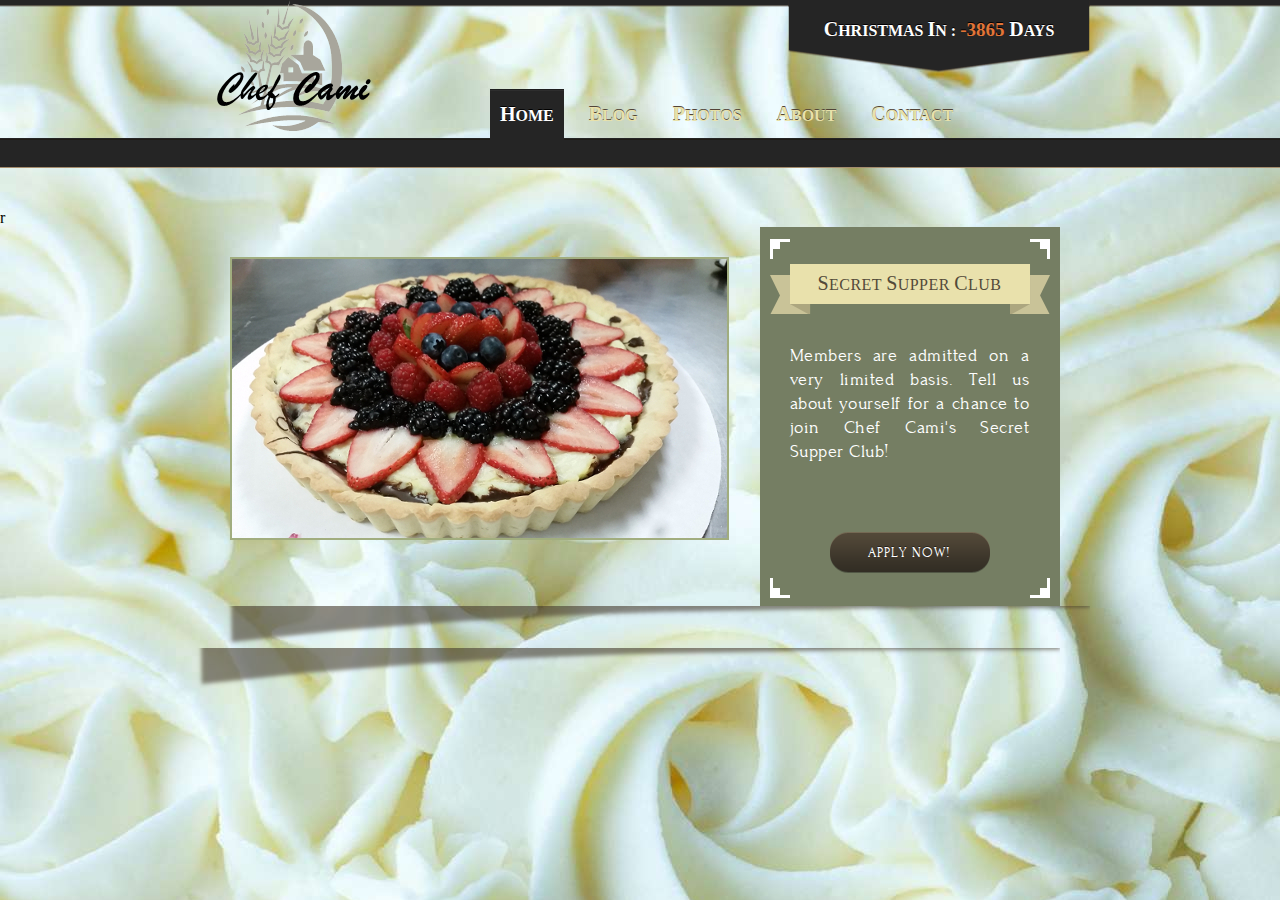
<file: index.html>
<!DOCTYPE html>
<!-- Website template by freewebsitetemplates.com -->
<html>
<head>
	<meta charset="UTF-8">
	<title>Chef Cami's</title>
	<link rel="stylesheet" href="css/style.css" type="text/css">
</head>
<body>
	<div class="header">
		<div>
			<a href="index.html" id="logo"><img src="images/logo.png" alt="logo"></a>
			<ul>
				<li class="selected">
					<a href="index.html"><span>H</span>ome</a>
				</li>
				<li>
					<a href="blog.html"><span>B</span>log</a>
				</li>
				<li>
					<a href="programs.html"><span>P</span>hotos</a>
				</li>
				<li>
					<a href="about.html"><span>A</span>bout</a>
				</li>
				<li>
					<a href="contact.html"><span>C</span>ontact</a>
				</li>
			</ul>
			<div>
				<p>
					<!--
					<span>N</span>ext <span>D</span>inner <span>I</span>n: <span><span>
					-->
					<span>C</span>hristmas <span>I</span>n : <span><span>
					
<script type="text/javascript">

today = new Date();

BigDay = new Date("December 25, 2015");
msPerDay = 24 * 60 * 60 * 1000 ;
timeLeft = (BigDay.getTime() - today.getTime());
e_daysLeft = timeLeft / msPerDay;
daysLeft = Math.floor(e_daysLeft);
e_hrsLeft = (e_daysLeft - daysLeft)*24;
hrsLeft = Math.floor(e_hrsLeft);
minsLeft = Math.floor((e_hrsLeft - hrsLeft)*60);
document.write(+ daysLeft);

</script>

					</span></span> <span>D</span>ays
				</p>
			</div>
		</div>
	</div>r
	<div class="body">
		<div>
			<div class="featured">
				<img src="images/homepic.jpg" alt="">
				<div>
					<div>
						<h3><span>S</span>ECRET <span>S</span>UPPER <span>C</span>LUB</h3>
						<p>
							Members are admitted on a very limited basis. Tell us about yourself for a chance to join Chef Cami's Secret Supper Club!
							<!-- 
								where members are invited 
								to participate in an extremely unique dining experience prepared by Chef Cami herself. Groups are never too large in size and may rotate.
							-->					
						</p>
						<a href="register.html">APPLY NOW!</a>
					</div>
				</div>
			</div>
			
		</div>
	</div>
</body>
</html>
</file>
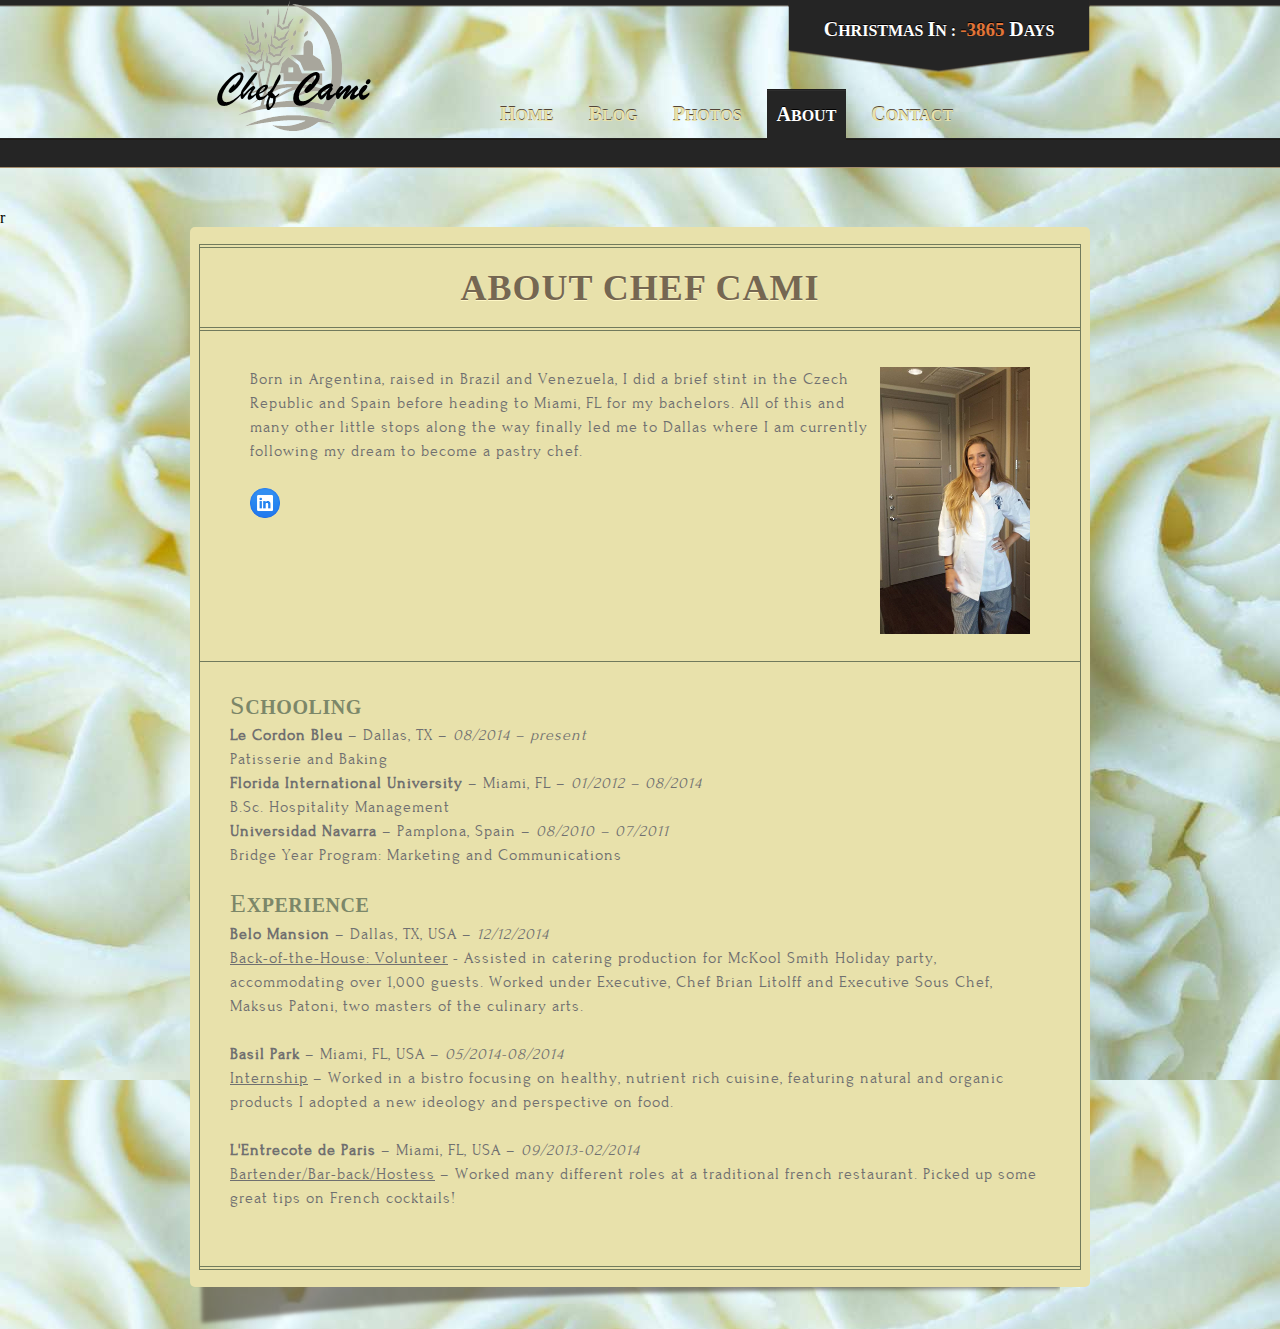
<file: about.html>
<!DOCTYPE html>
<!-- Website template by freewebsitetemplates.com -->
<html>
<head>
	<meta charset="UTF-8">
	<title>Chef Cami's</title>
	<link rel="stylesheet" href="css/style.css" type="text/css">
</head>
<body>
	<div class="header">
		<div>
			<a href="index.html" id="logo"><img src="images/logo.png" alt="logo"></a>
			<ul>
				<li>
					<a href="index.html"><span>H</span>ome</a>
				</li>
				<li>
					<a href="blog.html"><span>B</span>log</a>
				</li>
				<li>
					<a href="programs.html"><span>P</span>hotos</a>
				</li>
				<li class="selected">
					<a href="about.html"><span>A</span>bout</a>
				</li>
				<li>
					<a href="contact.html"><span>C</span>ontact</a>
				</li>
			</ul>
			<div>
				<p>
					<!--
					<span>N</span>ext <span>D</span>inner <span>I</span>n: <span><span>
					-->
					<span>C</span>hristmas <span>I</span>n : <span><span>
					
<script type="text/javascript">

today = new Date();

BigDay = new Date("December 25, 2015");
msPerDay = 24 * 60 * 60 * 1000 ;
timeLeft = (BigDay.getTime() - today.getTime());
e_daysLeft = timeLeft / msPerDay;
daysLeft = Math.floor(e_daysLeft);
e_hrsLeft = (e_daysLeft - daysLeft)*24;
hrsLeft = Math.floor(e_hrsLeft);
minsLeft = Math.floor((e_hrsLeft - hrsLeft)*60);
document.write(+ daysLeft);

</script>

					</span></span> <span>D</span>ays
				</p>
			</div>
		</div>
	</div>r
	<div class="body">
		<div>
			<div>
				<div>
					<div class="about">
						<div>
							<h2>ABOUT CHEF CAMI</h2>
							
							<div>
								<p>
								<img src="images/camichefy.jpg" alt=""  style="float:right;" align="middle" >
									Born in Argentina, raised in Brazil and Venezuela, I did a brief stint in the Czech Republic and Spain before heading to Miami, FL for my bachelors. All of this and many other little stops along the way finally led me to Dallas where I am currently following my dream to become a pastry chef.
									
								</p>
								<p>
									<a href="https://www.linkedin.com/in/camilamalvido"><img src="images/linkedin.png" alt=""></a> 	
								</p>
							</div>
						


						</div>


						<div>
							<div>
								<h3 align="center"><span>S</span>chooling </h3>
								<p>
								<b>Le Cordon Bleu</b> – Dallas, TX – <i>08/2014 – present</i> <br>
								Patisserie and Baking<br>
								<b>Florida International University</b> – Miami, FL – <i>01/2012 – 08/2014</i><br>
								B.Sc. Hospitality Management<br>
								<b>Universidad Navarra</b> – Pamplona, Spain – <i>08/2010 – 07/2011</i><br>
								Bridge Year Program: Marketing and Communications
								</p>
							</div>
							<div>
								<h3 align="right"><span>E</span>xperience</h3>
								<p>
<b>Belo Mansion</b> – Dallas, TX, USA –  <i>12/12/2014</i>
<br>
<u>Back-of-the-House: Volunteer</u> - Assisted in catering production for McKool Smith Holiday party, accommodating over 1,000 guests. Worked under Executive, Chef Brian Litolff and Executive Sous Chef, Maksus Patoni, two masters of the culinary arts.</li>
<!--
<br>- Prepared hundreds of petite appetizers - paying detailed attention to each individual item, with consistency as a goal.</li>	
<br>- Using my mother tongue, Spanish, I was able to serve as a bridge in the kitchen and quickly developed trust with a newly acquainted team.</li>
<br>- Always found a way to assist and to constantly stay active. There is always something to do in the kitchen!
-->
<br><br>
<b>Basil Park</b> – Miami, FL, USA – <i>05/2014-08/2014</i>
<br><u>Internship</u> – Worked in a bistro focusing on healthy, nutrient rich cuisine, featuring natural and organic products I adopted a new ideology and perspective on food.<br><br>
<!--
<br>- Learned new methods for creating healthy cold-pressed juices ranging from protein-packed, vitamin loaded, to simple fresh-squeezed orange juice.
<br>- Busy since day one, quickly learned that a meticulous sense of organization is key to succeeding in a flustered environment.
<br><br>
-->
<b>L'Entrecote de Paris</b> – Miami, FL, USA – <i>09/2013-02/2014</i><br>
<u>Bartender/Bar-back/Hostess</u> –  Worked many different roles at a traditional french restaurant. Picked up some great tips on French cocktails!
<!--
<br>- Constantly interacting with Miami’s diverse clientele, customer service became my top priority. 
<br>- Accommodated, served and entertained a party of two hundred with a team of a five.
<br>- Trusted with weekly inventory of all of the restaurants supplies.
<br>- Learned to make traditional French cocktails. 
-->	
								</p>
							</div>
						</div>	
					</div>
				</div>
			</div>
		</div>
	</div>
</body>
</html>
</file>
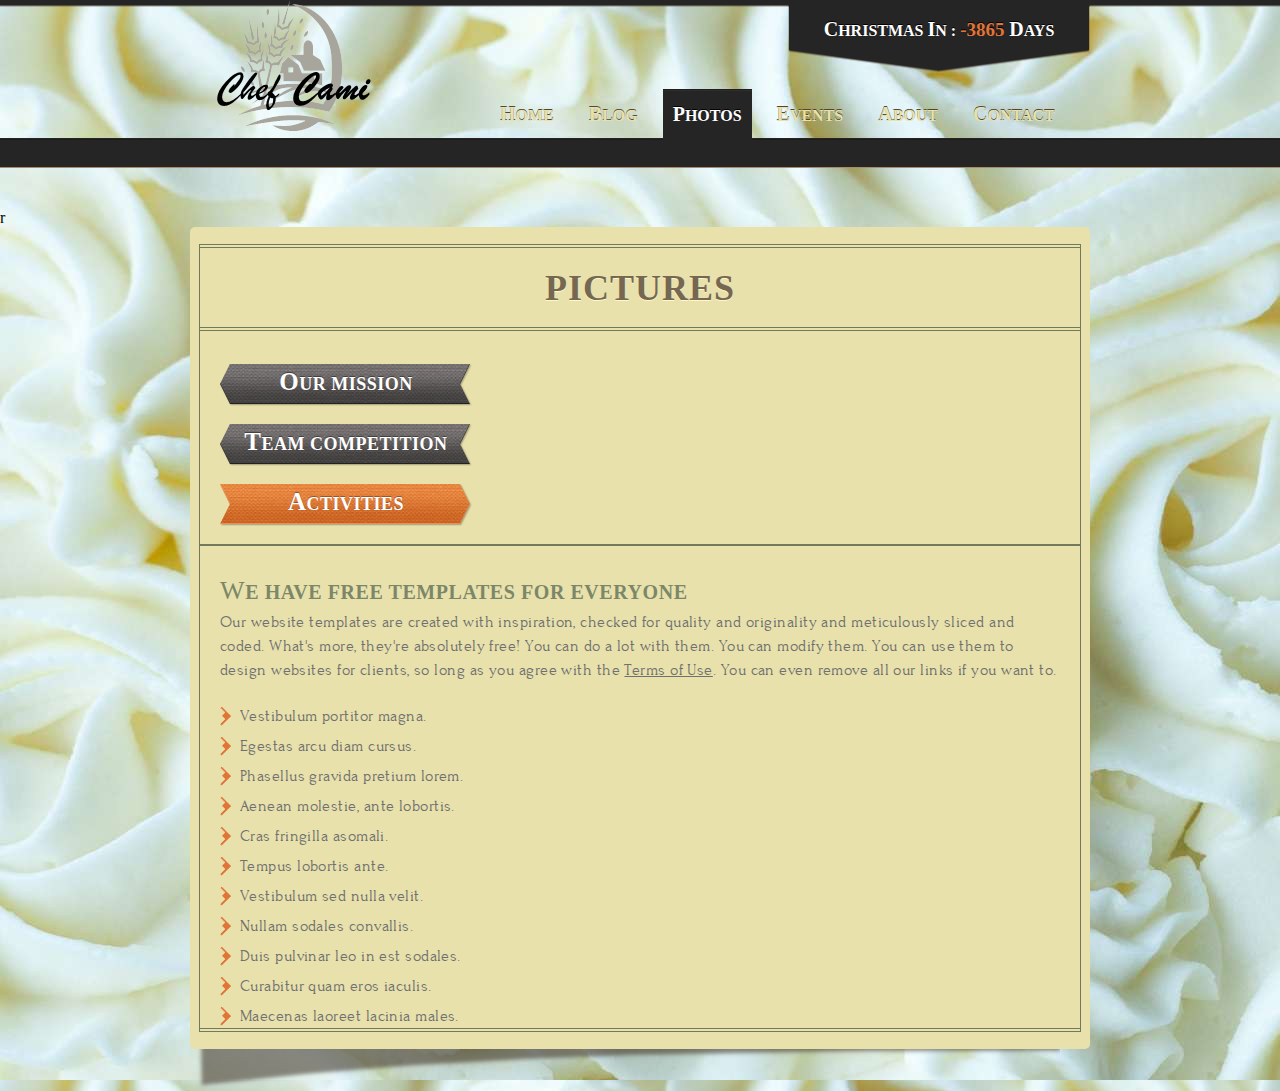
<file: activities.html>
<!DOCTYPE html>
<!-- Website template by freewebsitetemplates.com -->
<html>
<head>
	<meta charset="UTF-8">
	<title>Chef Cami's</title>
	<link rel="stylesheet" href="css/style.css" type="text/css">
</head>
<body>
	<div class="header">
		<div>
			<a href="index.html" id="logo"><img src="images/logo.png" alt="logo"></a>
			<ul>
				<li>
					<a href="index.html"><span>H</span>ome</a>
				</li>
				<li>
					<a href="blog.html"><span>B</span>log</a>
				</li>
				<li class="selected">
					<a href="programs.html"><span>P</span>hotos</a>
				</li>
				<li>
					<a href="staff.html"><span>E</span>vents</a>
				</li>
				<li>
					<a href="about.html"><span>A</span>bout</a>
				</li>
				<li>
					<a href="contact.html"><span>C</span>ontact</a>
				</li>
			</ul>
			<div>
				<p>
					<!--
					<span>N</span>ext <span>D</span>inner <span>I</span>n: <span><span>
					-->
					<span>C</span>hristmas <span>I</span>n : <span><span>
					
<script type="text/javascript">

today = new Date();

BigDay = new Date("December 25, 2015");
msPerDay = 24 * 60 * 60 * 1000 ;
timeLeft = (BigDay.getTime() - today.getTime());
e_daysLeft = timeLeft / msPerDay;
daysLeft = Math.floor(e_daysLeft);
e_hrsLeft = (e_daysLeft - daysLeft)*24;
hrsLeft = Math.floor(e_hrsLeft);
minsLeft = Math.floor((e_hrsLeft - hrsLeft)*60);
document.write(+ daysLeft);

</script>

					</span></span> <span>D</span>ays
				</p>
			</div>
		</div>
	</div>r
	<div class="body">
		<div>
			<div>
				<div>
					<div class="activities">
						<h2>PICTURES</h2>
						<div class="first">
							<ul>
								<li>
									<a href="programs.html">OUR MISSION</a>
								</li>
								<li>
									<a href="competition.html">TEAM COMPETITION</a>
								</li>
								<li class="selected">
									<a href="activities.html">ACTIVITIES</a>
								</li>
							</ul>
						</div>
						<div>
							<h3>We Have Free Templates for Everyone</h3>
							<p>
								Our website templates are created with inspiration, checked for quality and originality and meticulously sliced and coded. What's more, 
								they're absolutely free! You can do a lot with them. You can modify them. You can use them to design websites for clients, so long as you 
								agree with the <a href="http://www.freewebsitetemplates.com/about/terms">Terms of Use</a>. You can even remove all our links if you want to.
							</p>
							<ul>
								<li>
									<p>
										Vestibulum portitor magna.
									</p>
								</li>
								<li>
									<p>
										Egestas arcu diam cursus.
									</p>
								</li>
								<li>
									<p>
										Phasellus gravida pretium lorem.
									</p>
								</li>
								<li>
									<p>
										Aenean molestie, ante lobortis.
									</p>
								</li>
								<li>
									<p>
										Cras fringilla asomali.
									</p>
								</li>
								<li>
									<p>
										Tempus lobortis ante.
									</p>
								</li>
								<li>
									<p>
										Vestibulum sed nulla velit.
									</p>
								</li>
								<li>
									<p>
										Nullam sodales convallis.
									</p>
								</li>
								<li>
									<p>
										Duis pulvinar leo in est sodales.
									</p>
								</li>
								<li>
									<p>
										Curabitur quam eros iaculis.
									</p>
								</li>
								<li>
									<p>
										Maecenas laoreet lacinia males.
									</p>
								</li>
							</ul>
						</div>
					</div>
				</div>
			</div>
		</div>
	</div>

</body>
</html>
</file>
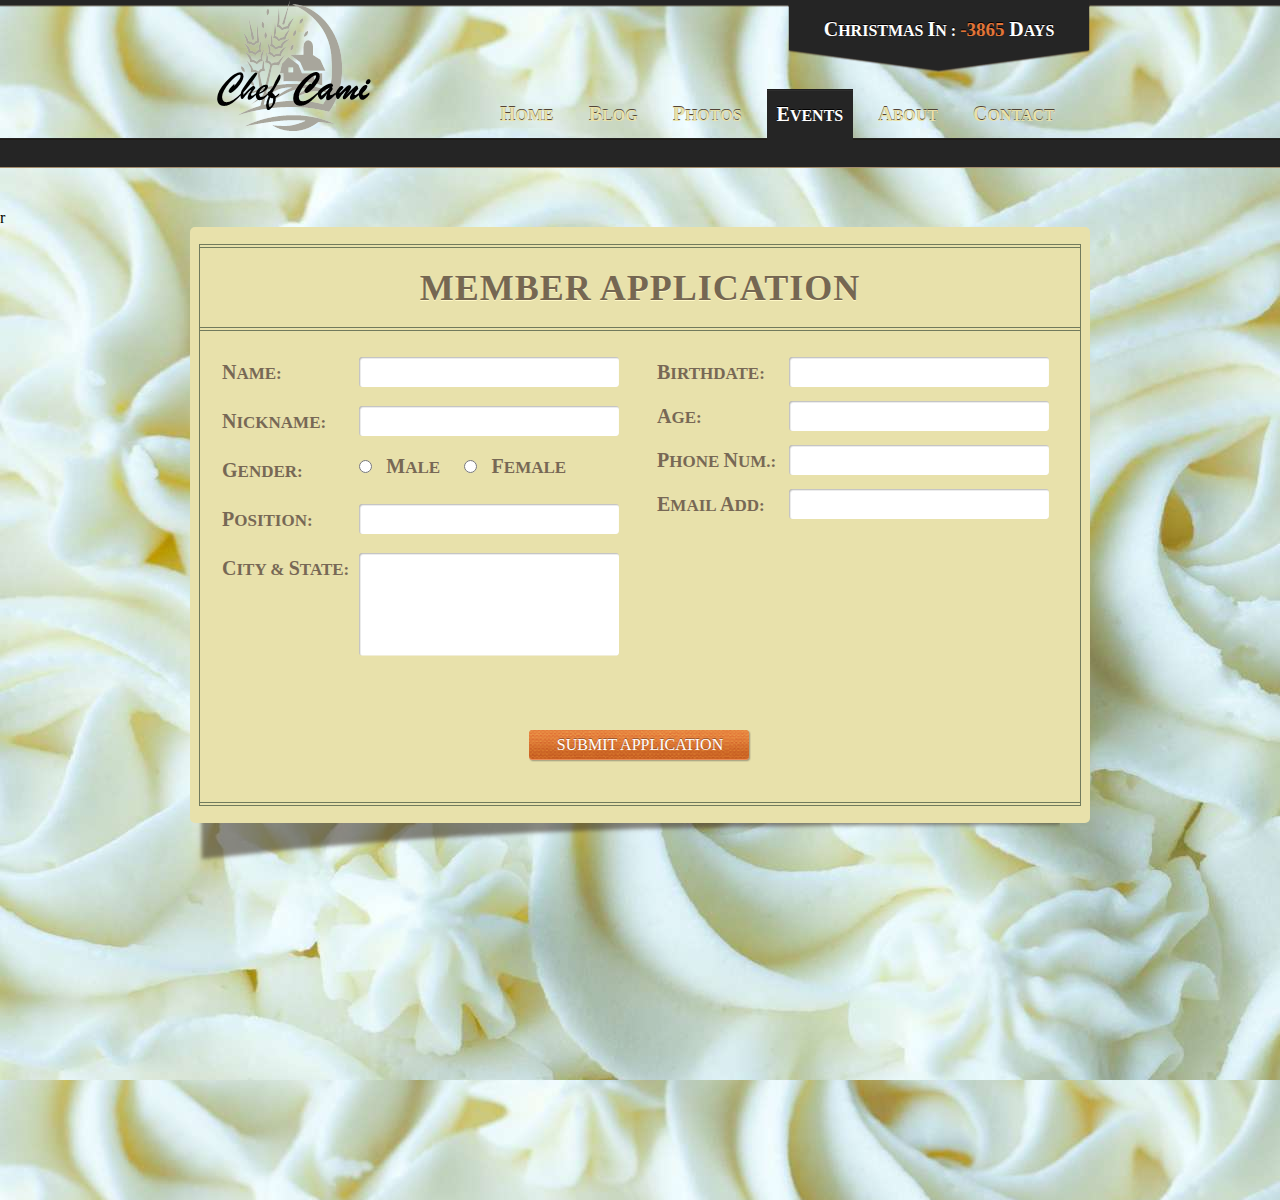
<file: application.html>
<!DOCTYPE html>
<!-- Website template by freewebsitetemplates.com -->
<html>
<head>
	<meta charset="UTF-8">
	<title>Chef Cami's</title>
	<link rel="stylesheet" href="css/style.css" type="text/css">
</head>
<body>
	<div class="header">
		<div>
			<a href="index.html" id="logo"><img src="images/logo.png" alt="logo"></a>
			<ul>
				<li>
					<a href="index.html"><span>H</span>ome</a>
				</li>
				<li>
					<a href="blog.html"><span>B</span>log</a>
				</li>
				<li>
					<a href="programs.html"><span>P</span>hotos</a>
				</li>
				<li class="selected">
					<a href="staff.html"><span>E</span>vents</a>
				</li>
				<li>
					<a href="about.html"><span>A</span>bout</a>
				</li>
				<li>
					<a href="contact.html"><span>C</span>ontact</a>
				</li>
			</ul>
			<div>
				<p>
					<!--
					<span>N</span>ext <span>D</span>inner <span>I</span>n: <span><span>
					-->
					<span>C</span>hristmas <span>I</span>n : <span><span>
					
<script type="text/javascript">

today = new Date();

BigDay = new Date("December 25, 2015");
msPerDay = 24 * 60 * 60 * 1000 ;
timeLeft = (BigDay.getTime() - today.getTime());
e_daysLeft = timeLeft / msPerDay;
daysLeft = Math.floor(e_daysLeft);
e_hrsLeft = (e_daysLeft - daysLeft)*24;
hrsLeft = Math.floor(e_hrsLeft);
minsLeft = Math.floor((e_hrsLeft - hrsLeft)*60);
document.write(+ daysLeft);

</script>

					</span></span> <span>D</span>ays
				</p>
			</div>
		</div>
	</div>r
	<div class="body">
		<div class="applications">
			<div>
				<div>
					<div class="application">
						<h2>MEMBER APPLICATION</h2>
						<form action="index.html">
							<div>
								<table>
									<tr>
										<td><label for="name"><span>N</span>ame:</label></td>
										<td><input type="text" id="name"></td>
									</tr>
									<tr>
										<td><label for="nickname"><span>N</span>ickname:</label></td>
										<td><input type="text" id="nickname"></td>
									</tr>
									<tr>
										<td><label for="gender1"><span>G</span>ender:</label></td>
										<td><input type="radio" name="gender" id="gender1" value="male">
											<span>M</span>ale
											<input type="radio" name="gender" id="gender2" value="female">
											<span>F</span>emale </td>
									</tr>
									<tr>
										<td><label for="position"><span>P</span>osition:</label></td>
										<td><input type="text" id="position"></td>
									</tr>
									<tr>
										<td><label for="address"><span>C</span>ity & <span>S</span>tate:</label></td>
										<td><textarea name="address" id="address" cols="30" rows="1"></textarea></td>
									</tr>
								</table>
							</div>
							<div>
								<table>
									<tr>
										<td><label for="birthdate"><span>B</span>irthdate:</label></td>
										<td><input type="text" id="birthdate"></td>
									</tr>
									<tr>
										<td><label for="age"><span>A</span>ge:</label></td>
										<td><input type="text" id="age"></td>
									</tr>
									<tr>
										<td><label for="phone-number"><span>P</span>hone <span>N</span>um.:</label></td>
										<td><input type="text" id="phone-number"></td>
									</tr>
									<tr>
										<td><label for="email"><span>E</span>mail <span>A</span>dd:</label></td>
										<td><input type="text" id="email"></td>
									</tr>
								</table>
							</div>
							<input type="submit" value="submit application" id="application-submit">
						</form>
					</div>
				</div>
			</div>
		</div>
	</div>
</body>
</html>
</file>
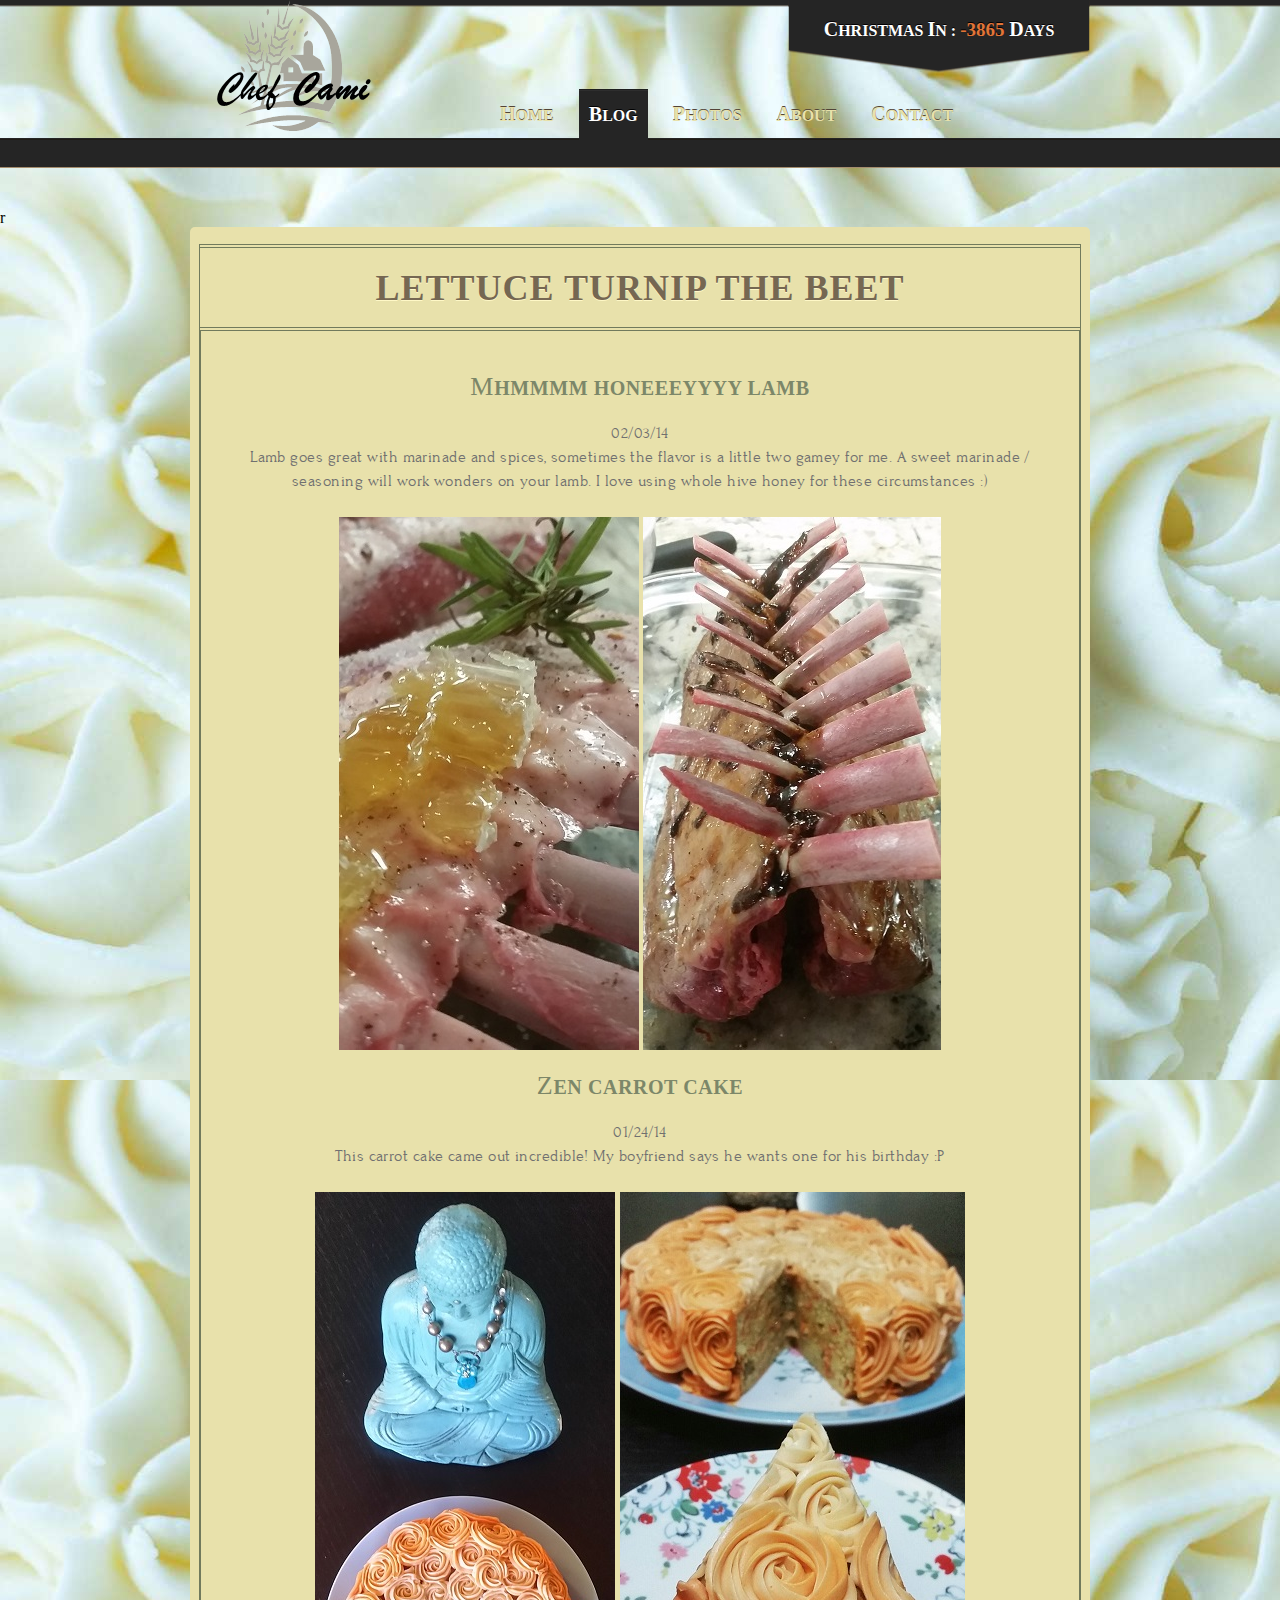
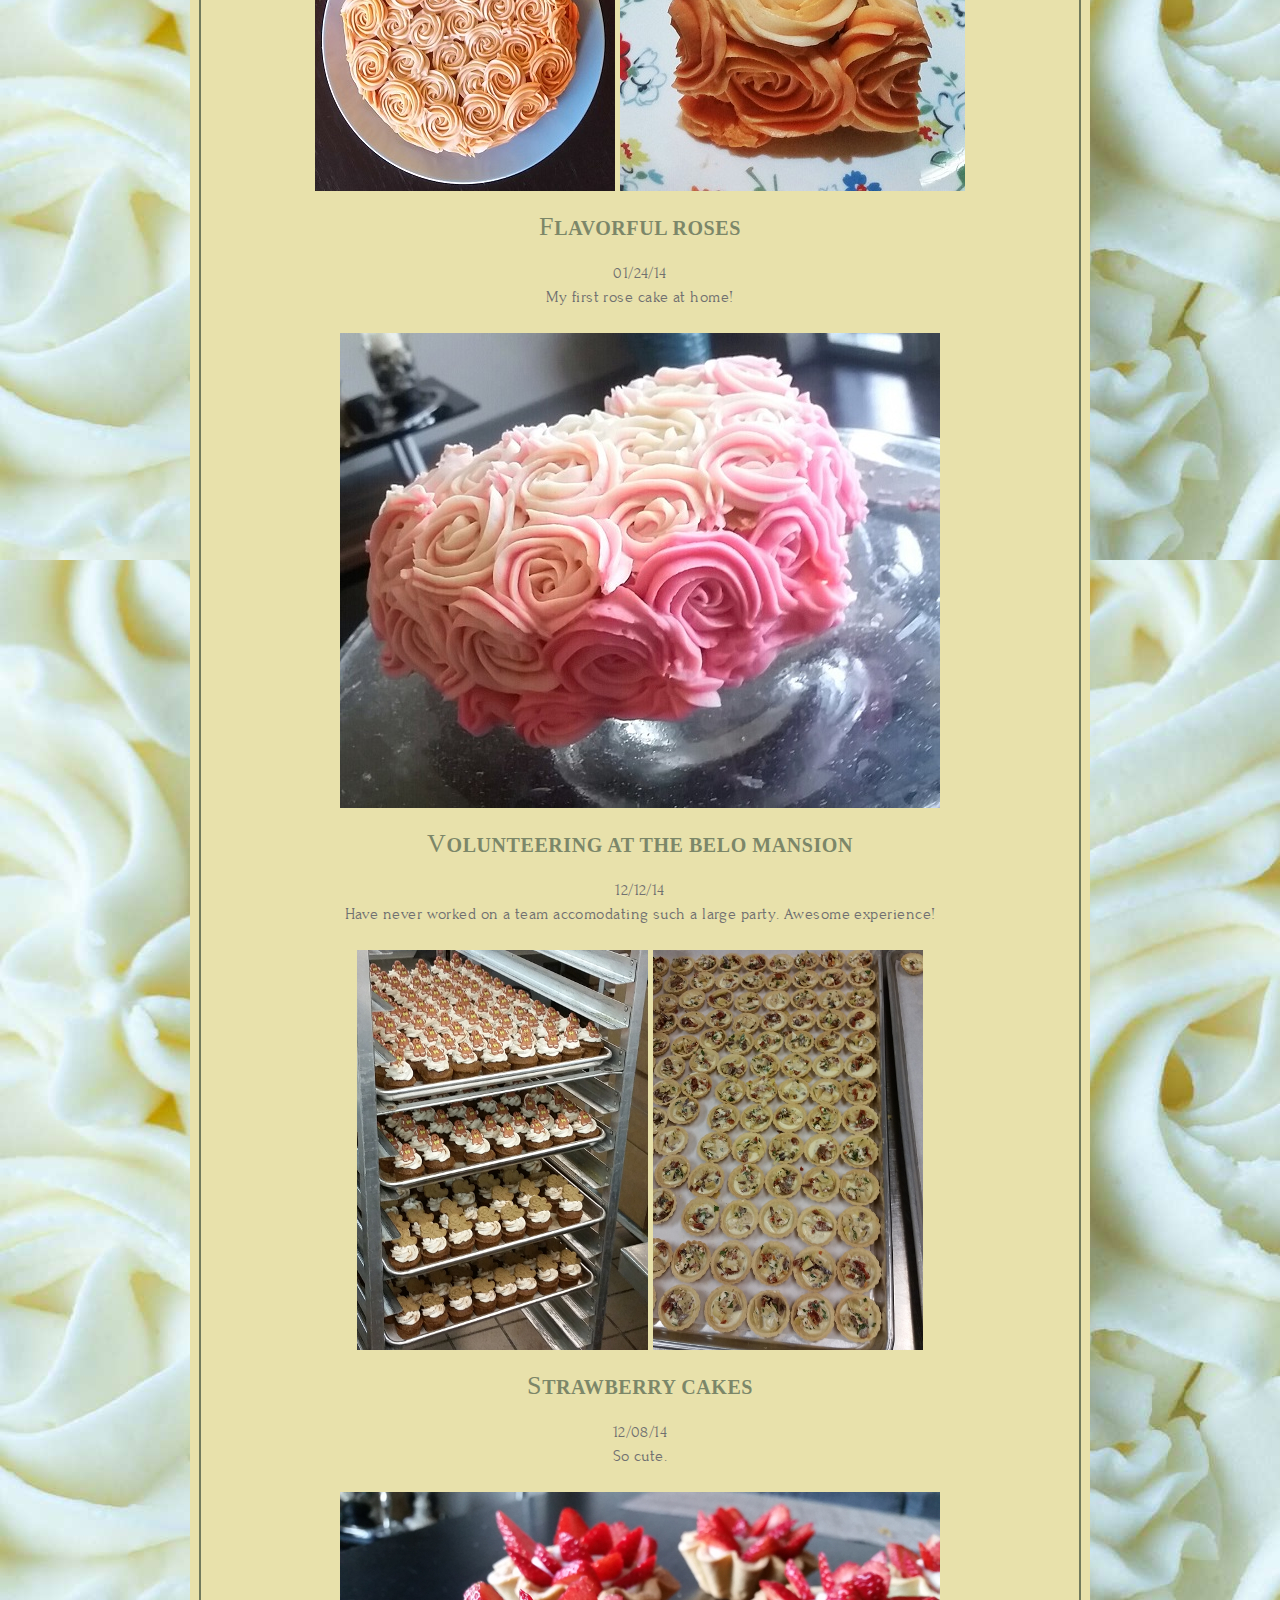
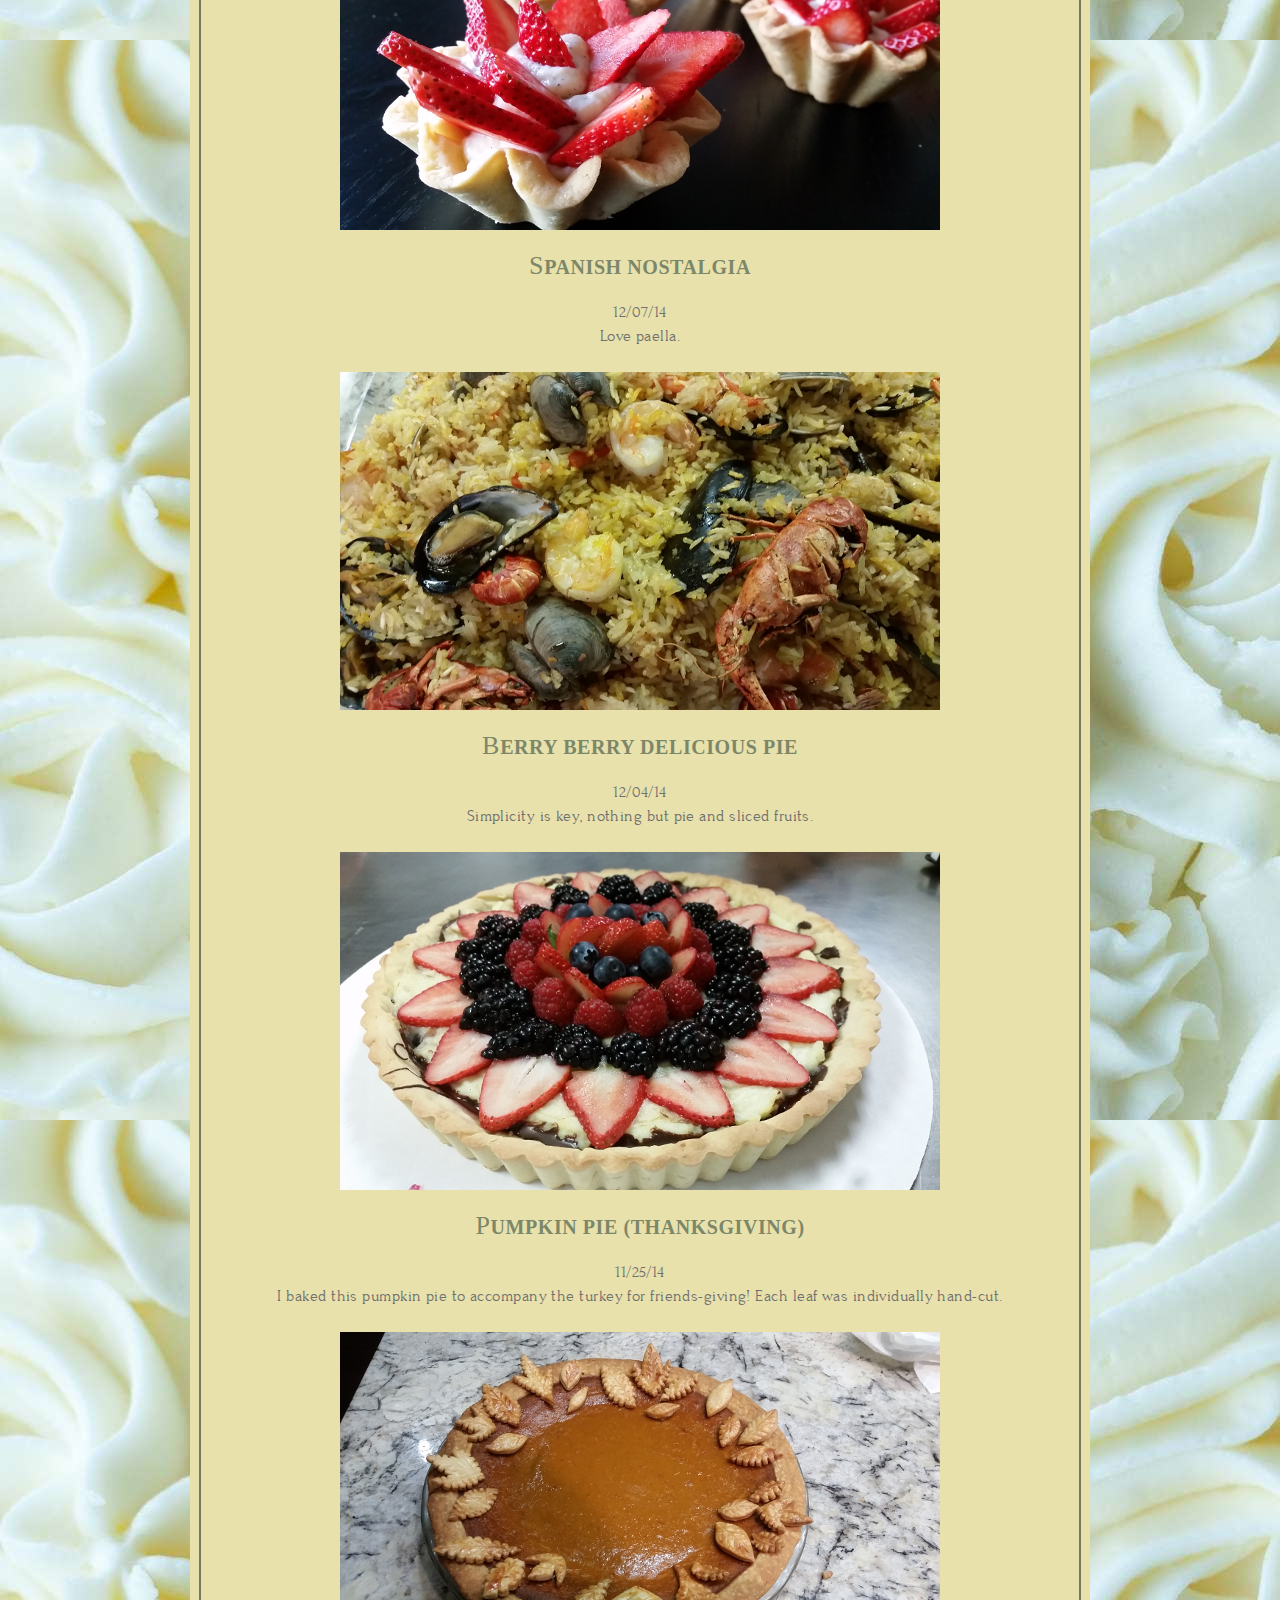
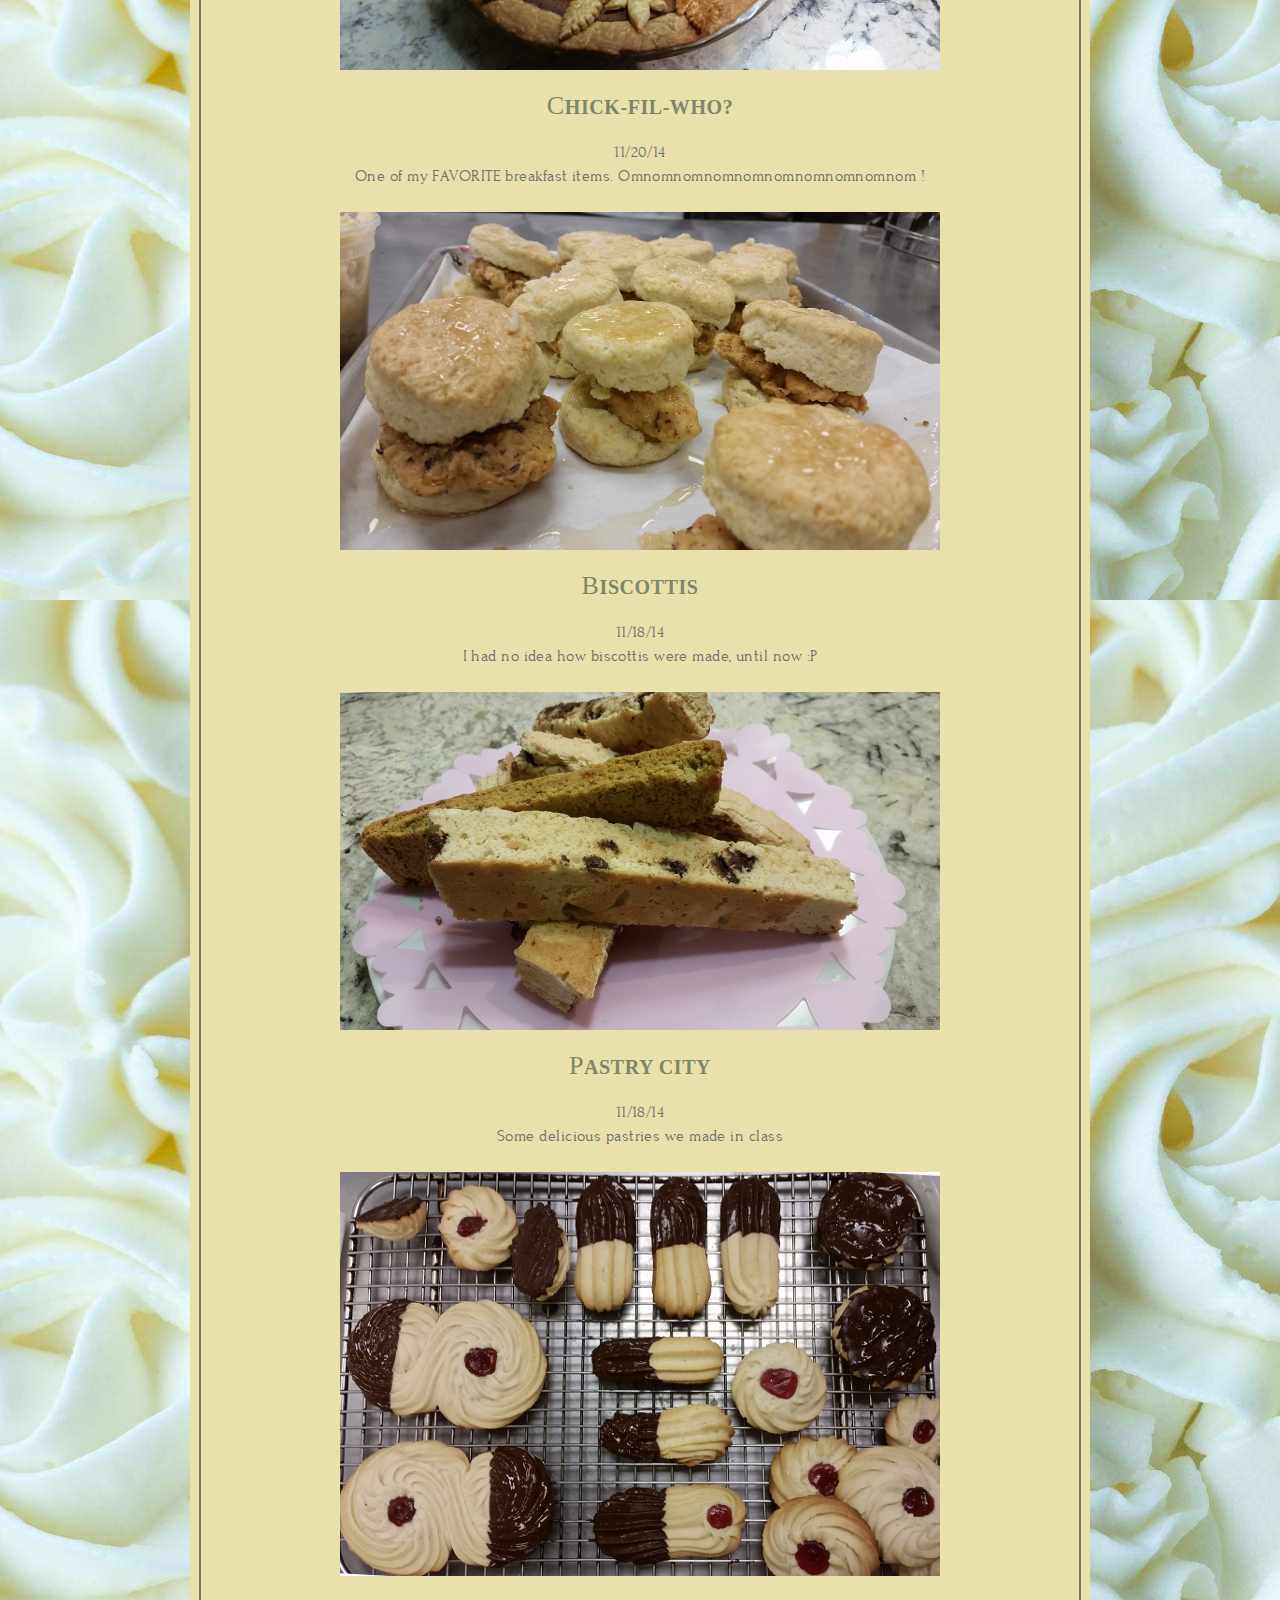
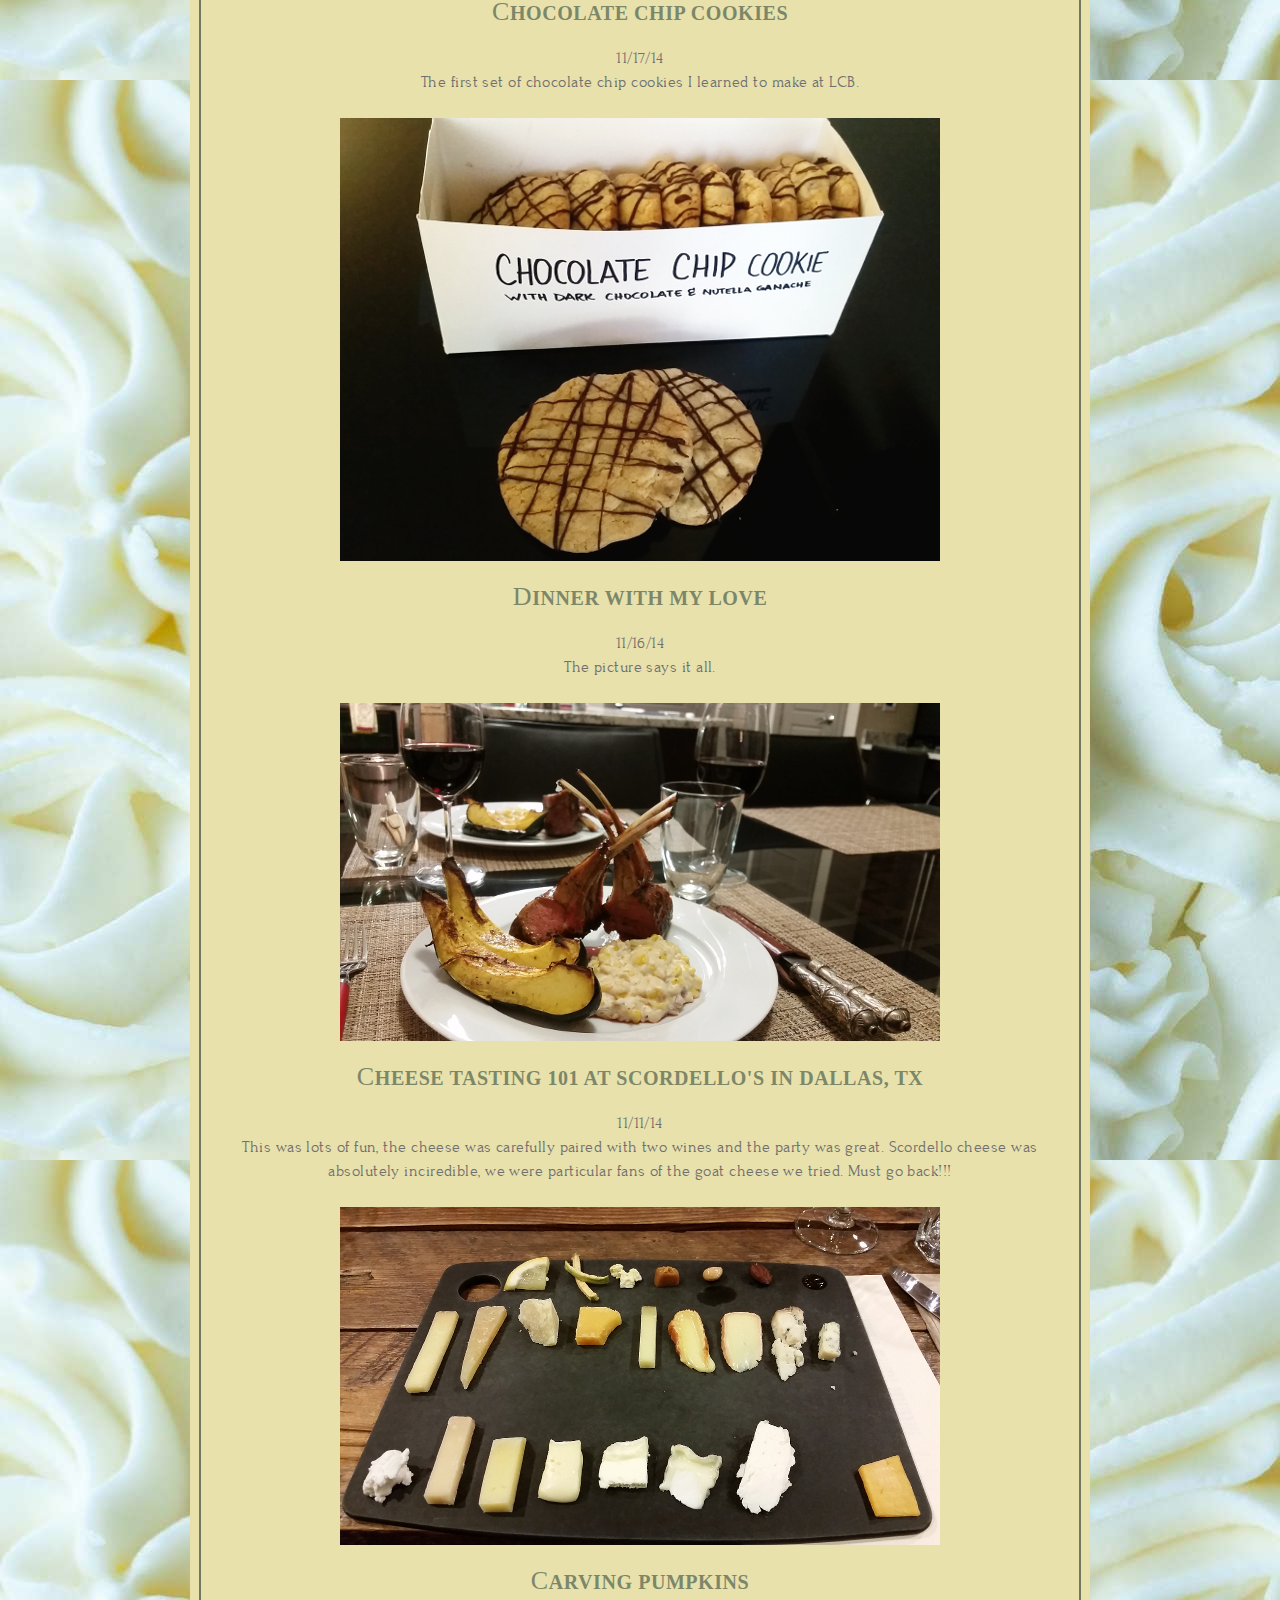
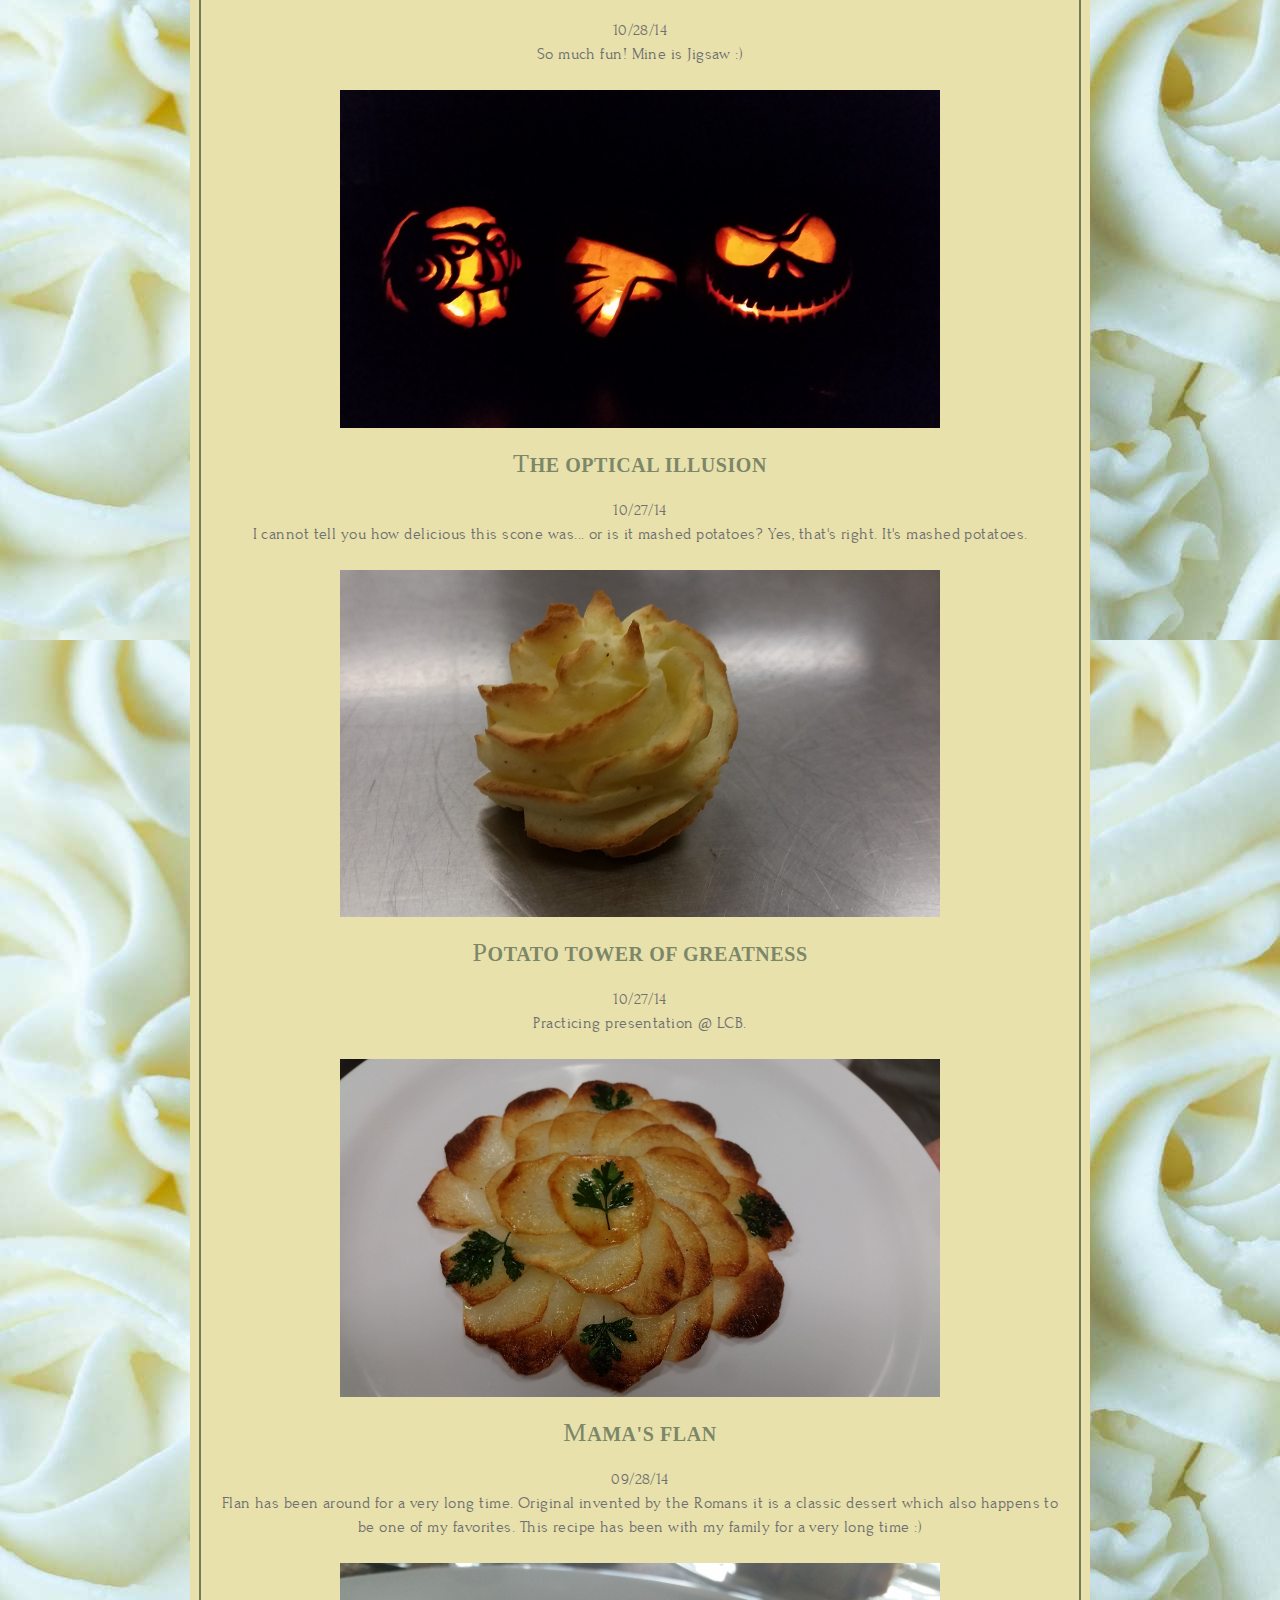
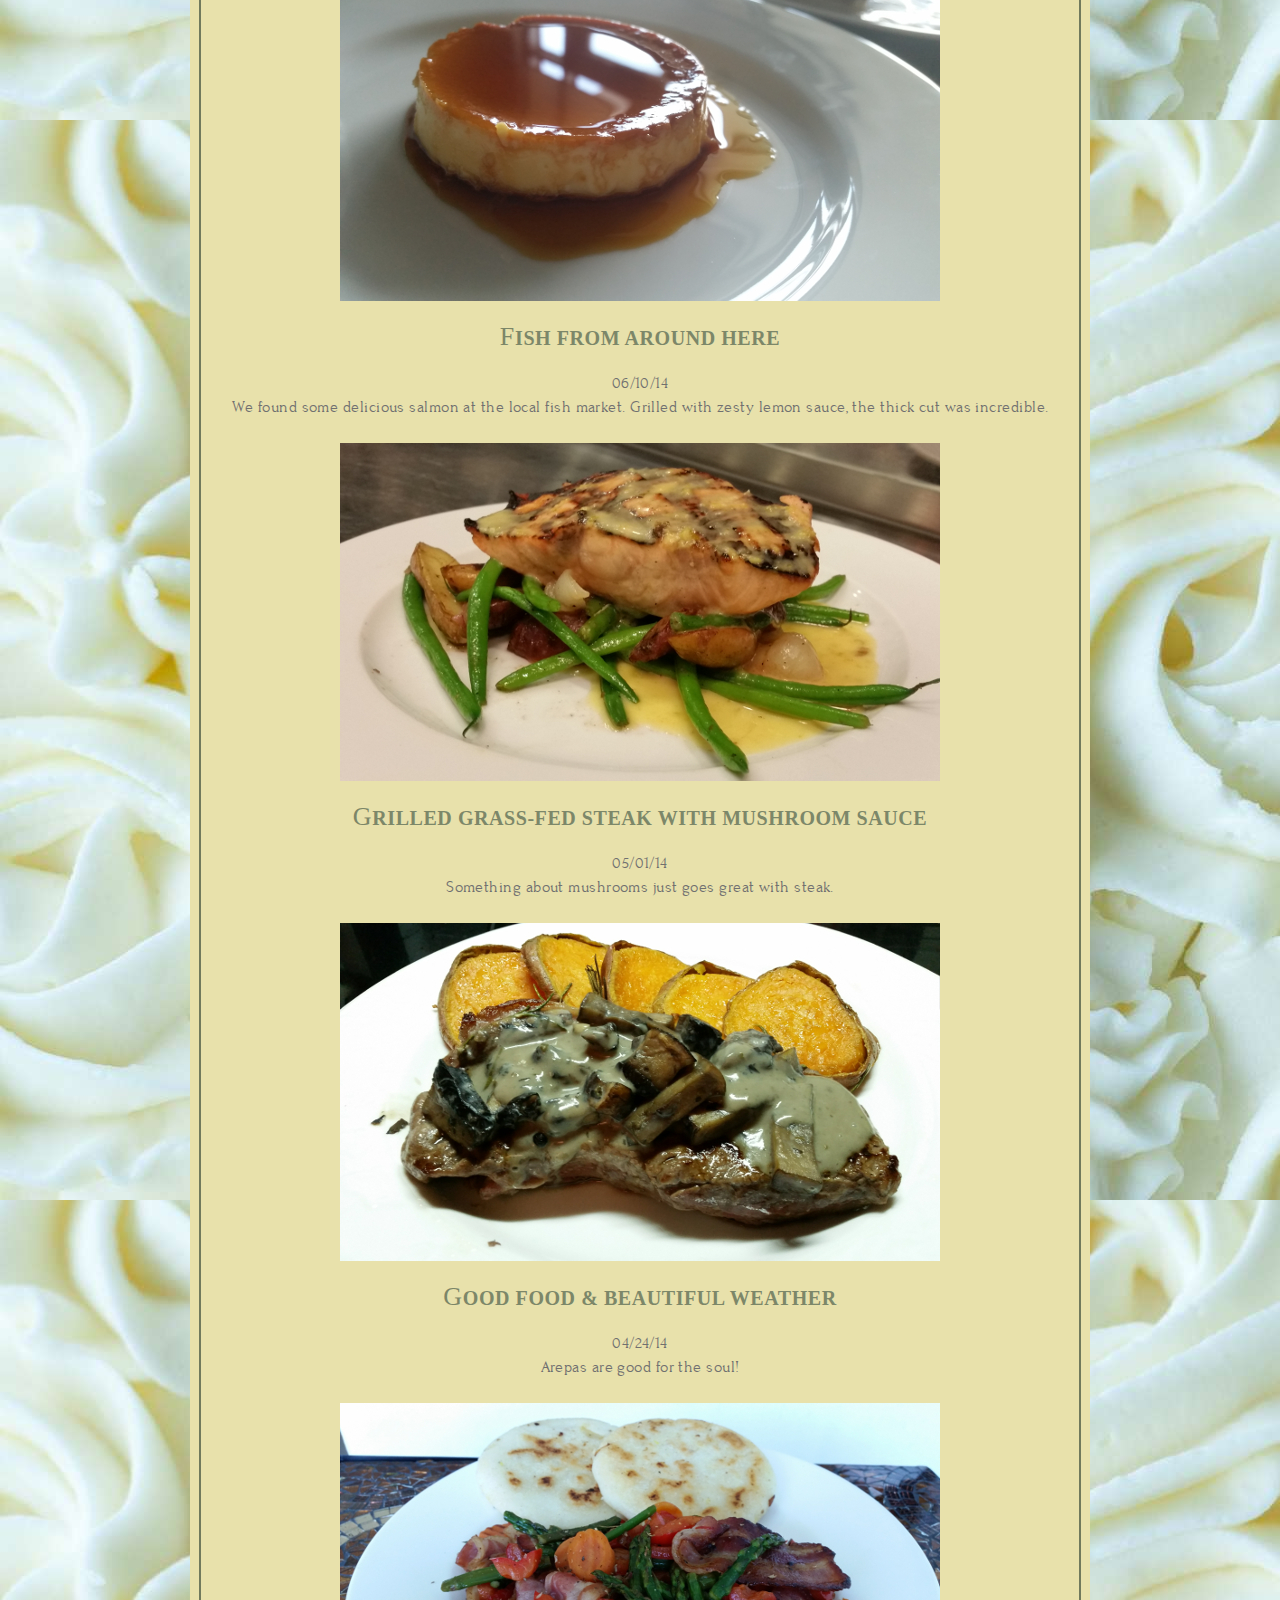
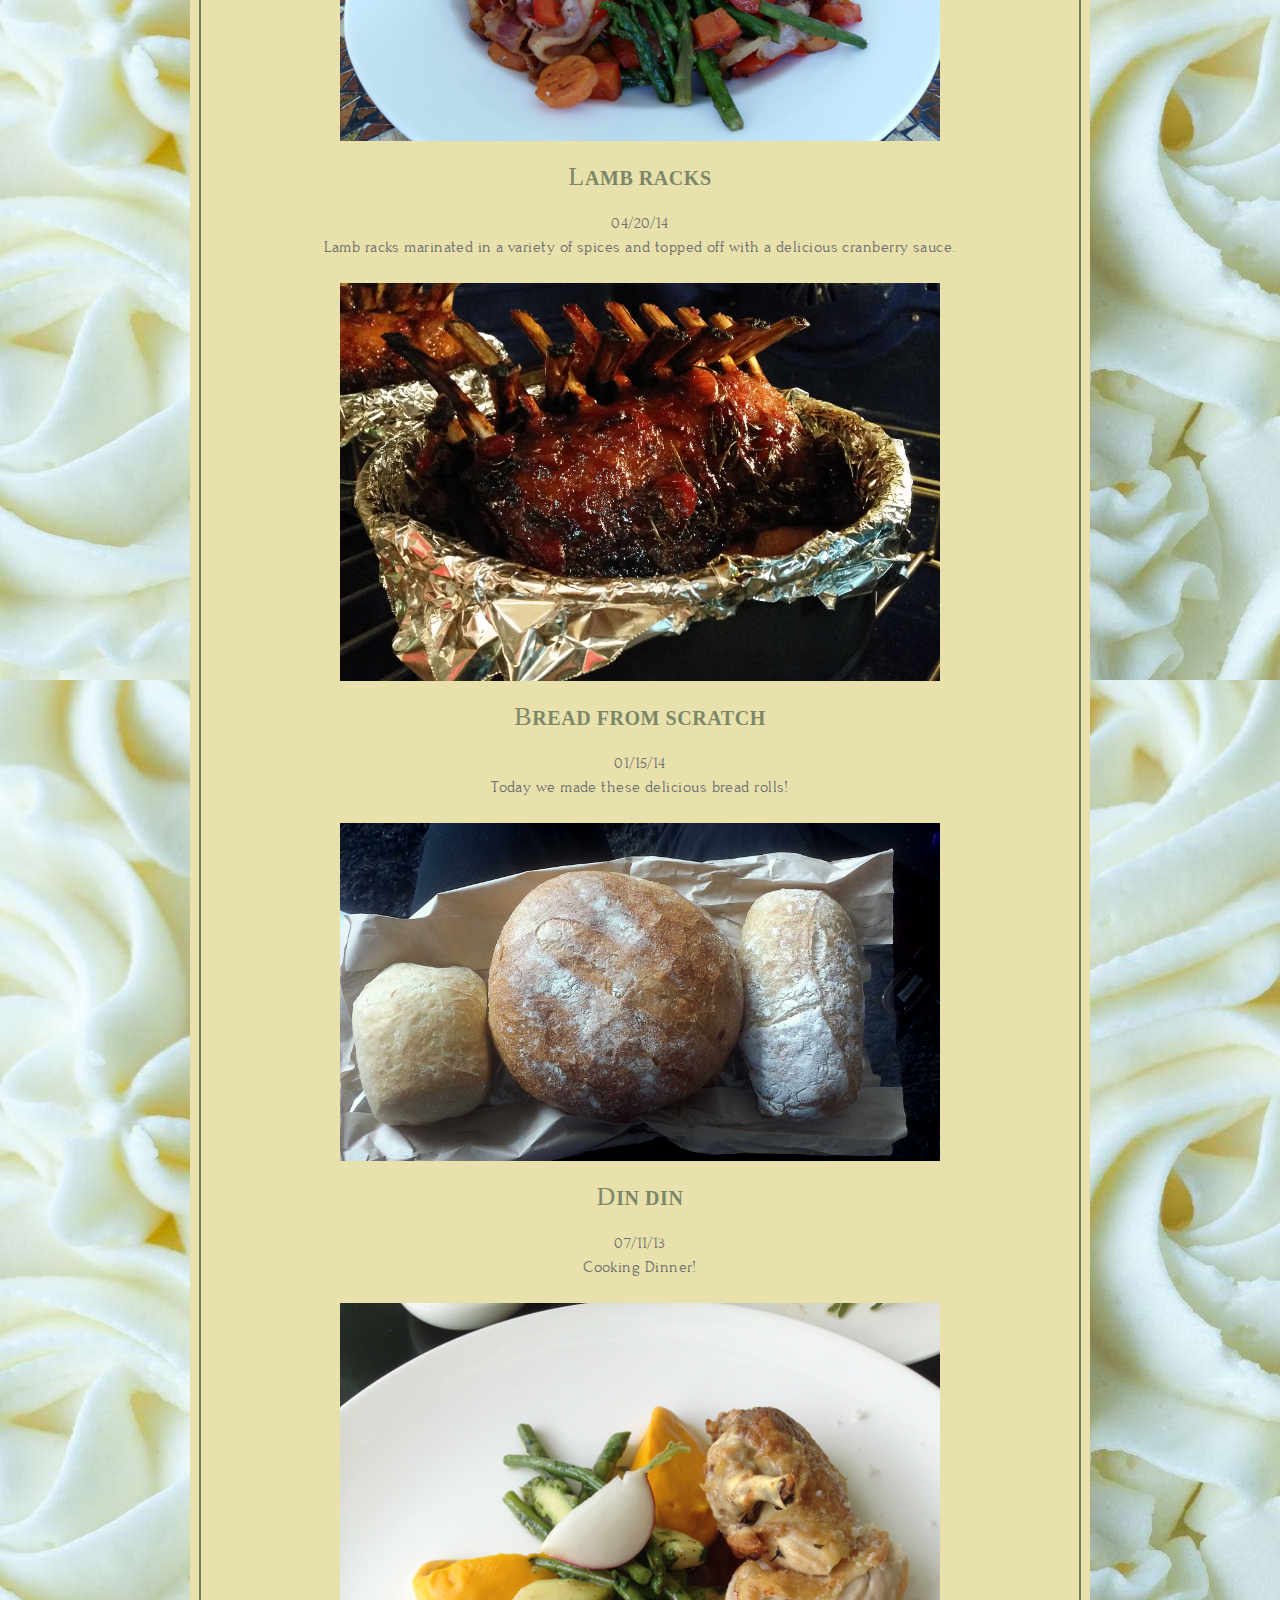
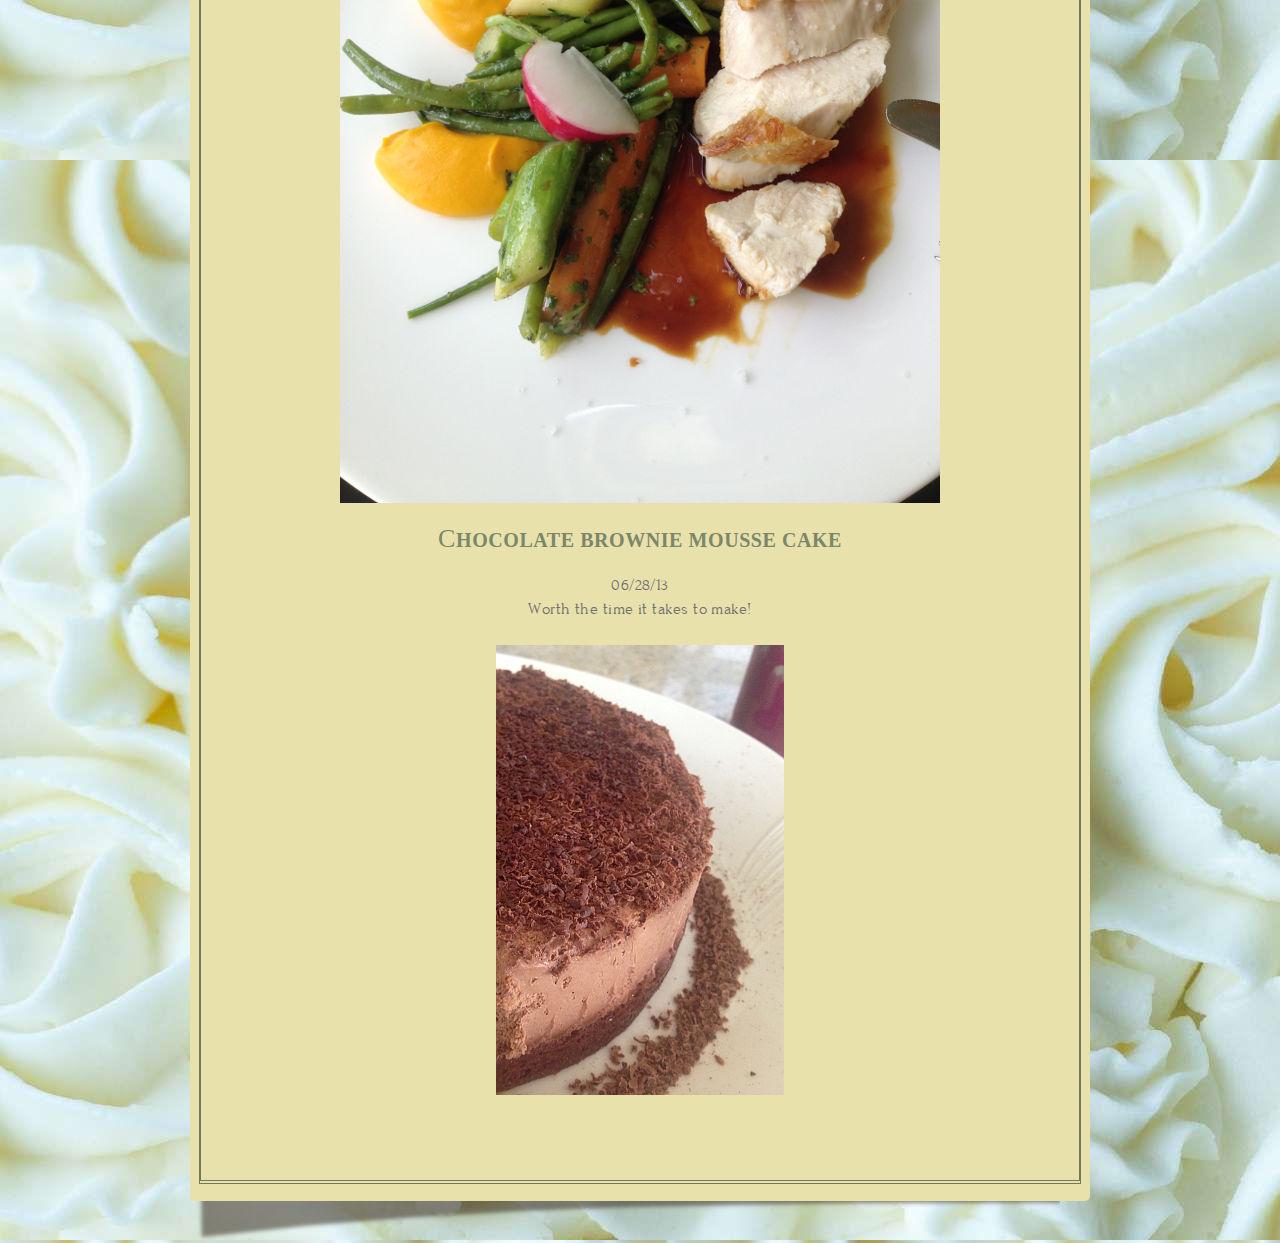
<file: blog.html>
<!DOCTYPE html>
<!-- Website template by freewebsitetemplates.com -->
<html>
<head>
	<meta charset="UTF-8">
	<title>Chef Cami's</title>
	<link rel="stylesheet" href="css/style.css" type="text/css">


<script type="text/javascript" src="try.js">  
</script>  

</head>
<body>
<!--												THIS IS THE RECENT POST MENU IF YOU WANT TO ENABLE IT
  	<div id="floatdiv" style="  
    position:absolute;  
    width:200px;height:400px;top:10px;left:150px;  
    padding:13px;background:#e8e1aa;  
    border:2px solid #717A5D;  
    z-index:100">  
    	<div>
			
			<li>
				<div>
					<h3>Recent Posts</h3>
						<ul>
							<li>
								<span>10/07/2014</span>
								<p>
									Carved Pumpkins in the spirit of Halloween!
								</p>
							</li>
						</ul>
				</div>
				<div>
					<ul>
						<li>
							<span>10/03/2014</span>
							<p>
									Ahhhhh the joys of baking :)
							</p>
						</li>
					</ul>
				</div>
			</li>
			<li>
				<div>
					<h3>Archives</h3>
						<ul>
							<li>
								<a href=#CheeseTasting>January 2012</a>
							</li>
							<li>
								<a href="#">December 2011</a>
							</li>
							<li>
								<a href="#">November 2011</a>
							</li>
							<li>
								<a href="#">October 2011</a>
							</li>
							<li>
								<a href="#">September 2011</a>
							</li>
							<li>
								<a href="#">August 2011</a>
							</li>
						</ul>
				</div>
			</li>			
		</div>
  	</div>
  
<script type="text/javascript">  
    floatingMenu.add('floatdiv',  
        {  
            // Represents distance from left or right browser window  
            // border depending upon property used. Only one should be  
            // specified.  
            // targetLeft: 0,  
            targetRight: 10,  
  
            // Represents distance from top or bottom browser window  
            // border depending upon property used. Only one should be  
            // specified.  
            targetTop: 10,  
            // targetBottom: 0,  
  
            // Uncomment one of those if you need centering on  
            // X- or Y- axis.  
            // centerX: true,  
             centerY: true,  
  
            // Remove this one if you don't want snap effect  
            snap: true  
        });  
</script>  
-->
	<div class="header">
		<div>
			<a href="index.html" id="logo"><img src="images/logo.png" alt="logo"></a>
			<ul>
				<li>
					<a href="index.html"><span>H</span>ome</a>
				</li>
				<li class="selected">
					<a href="blog.html"><span>B</span>log</a>
				</li>
				<li>
					<a href="programs.html"><span>P</span>hotos</a>
				</li>
				<li>
					<a href="about.html"><span>A</span>bout</a>
				</li>
				<li>
					<a href="contact.html"><span>C</span>ontact</a>
				</li>
			</ul>
			<div>
				<p>
					<!--
					<span>N</span>ext <span>D</span>inner <span>I</span>n: <span><span>
					-->
					<span>C</span>hristmas <span>I</span>n : <span><span>
					
<script type="text/javascript">

today = new Date();

BigDay = new Date("December 25, 2015");
msPerDay = 24 * 60 * 60 * 1000 ;
timeLeft = (BigDay.getTime() - today.getTime());
e_daysLeft = timeLeft / msPerDay;
daysLeft = Math.floor(e_daysLeft);
e_hrsLeft = (e_daysLeft - daysLeft)*24;
hrsLeft = Math.floor(e_hrsLeft);
minsLeft = Math.floor((e_hrsLeft - hrsLeft)*60);
document.write(+ daysLeft);

</script>

					</span></span> <span>D</span>ays
				</p>
			</div>
		</div>
	</div>r
	<div class="body">
		<div>
			<div>
				<div>
					<div class="blog">
						<h2>Lettuce Turnip the Beet</h2>
						<div class="first">

							<p id="honeylamb">
								<h3>Mhmmmm honeeeyyyy Lamb</h3>
							<p>	
								02/03/14<br>
								Lamb goes great with marinade and spices, sometimes the flavor is a little two gamey for me. A sweet marinade / seasoning will work wonders on your lamb. I love using whole hive honey for these circumstances :) 
							</p>
							<p>
								<img src="images/lamb3.jpg" alt="" align="center">
								<img src="images/lamb2.jpg" alt="" align="center">
							</p>
							<p id="carrotrosecase">
								<h3>Zen Carrot Cake</h3>
							<p>	
								01/24/14<br>
								This carrot cake came out incredible! My boyfriend says he wants one for his birthday :P
							</p>
							<p>
								<img src="images/flowery2.jpg" alt="" align="center">
								<img src="images/flowery3.jpg" alt="" align="center">
							</p>
							<p id="firstrose">
								<h3>Flavorful Roses</h3>
							<p>	
								01/24/14<br>
								My first rose cake at home!
							</p>
							<p>
								<img src="images/flowery1.jpg" alt="" align="center">
							</p>
							<p id="gingermans">
								<h3>Volunteering at the Belo Mansion</h3>
							<p>	
								12/12/14<br>
								Have never worked on a team accomodating such a large party. Awesome experience!
							</p>
							<p>
								<img src="images/gingers.jpg" alt="" align="center">
								<img src="images/keish.jpg" alt="" align="center">
							</p>
							<p id="strawberrycakes">
								<h3>Strawberry Cakes</h3>
							<p>	
								12/08/14<br>
								So cute.
							</p>
							<p>
								<img src="images/strawberrycakes.jpg" alt="" align="center">
							</p>
							<p id="paella">
								<h3>Spanish Nostalgia</h3>
							<p>	
								12/07/14<br>
								Love paella.
							</p>
							<p>
								<img src="images/paella01.jpg" alt="" align="center">
							</p>
							<p id="berryberrypie">
								<h3>Berry berry delicious pie</h3>
							<p>	
								12/04/14<br>
								Simplicity is key, nothing but pie and sliced fruits.
							</p>
							<p>
								<img src="images/berryberrypie.jpg" alt="" align="center">
							</p>
							
							<p id="pumpkinpie">
								<h3>Pumpkin Pie (Thanksgiving)</h3>
							<p>	
								11/25/14<br>
								I baked this pumpkin pie to accompany the turkey for friends-giving! Each leaf was individually hand-cut.
							</p>
							<p>
								<img src="images/pumpkinpie.jpg" alt="" align="center">
							</p>
							
							<p id="chickenbiscuit">
								<h3>Chick-fil-who?</h3>
							<p>	
								11/20/14<br>
								One of my FAVORITE breakfast items. Omnomnomnomnomnomnomnomnomnom !
							</p>
							<p>
								<img src="images/chickenbiscuit.jpg" alt="" align="center">
							</p>
							
							<p id="biscotti">
								<h3>Biscottis</h3>
							<p>	
								11/18/14<br>
								I had no idea how biscottis were made, until now :P
							</p>
							<p>
								<img src="images/biscotti.jpg" alt="" align="center">
							</p>
							
							<p id="pastries1">
								<h3>Pastry City</h3>
							<p>	
								11/18/14<br>
								Some delicious pastries we made in class
							</p>
							<p>
								<img src="images/pastries1.jpg" alt="" align="center">
							</p>
							
							<p id="chococookies1">
								<h3>Chocolate chip cookies</h3>
							<p>	
								11/17/14<br>
								The first set of chocolate chip cookies I learned to make at LCB.
							</p>
							<p>
								<img src="images/chococookies1.jpg" alt="" align="center">
							</p>
							
							<p id="dinner2">
								<h3>Dinner with my love</h3>
							<p>	
								11/16/14<br>
								The picture says it all.
							</p>
							<p>
								<img src="images/dinner2.jpg" alt="" align="center">
							</p>
							<p id="CheeseTasting">
								<h3>Cheese tasting 101 at Scordello's in Dallas, TX</h3>
							<p>	
								11/11/14<br>
								This was lots of fun, the cheese was carefully paired with two wines and the party was great. Scordello cheese was absolutely inciredible, we were particular fans of the goat cheese we tried. Must go back!!!
							</p>
							<p>
								<img src="images/cheeseboard.jpg" alt="" align="middle">
							</p>
							<p id="pumpkins">
								<h3>Carving pumpkins</h3>
							</p>
							<p>
								10/28/14<br>
								So much fun! Mine is Jigsaw :)
							</p>
							<p>
								<img src="images/pumpkins.jpg" alt="" align="middle">
							</p>							
							<p id="potatoswirl">
								<h3>The optical illusion</h3>
							<p>	
								10/27/14<br>
								I cannot tell you how delicious this scone was... or is it mashed potatoes? Yes, that's right. It's mashed potatoes.
							</p>
							<p>
								<img src="images/potatoswirl.jpg" alt="" align="center">
							</p>
							<p id="perfectpotatoes">
								<h3>Potato Tower of Greatness</h3>
							<p>	
								10/27/14<br>
								Practicing presentation @ LCB. 
							</p>
							<p>
								<img src="images/perfectpotatoes.jpg" alt="" align="center">
							</p>
							<p id="flan">
								<h3>Mama's Flan</h3>
							<p>	
								09/28/14<br>
								Flan has been around for a very long time. Original invented by the Romans it is a classic dessert which also happens to be one of my favorites. This recipe has been with my family for a very long time :)
							</p>
							<p>
								<img src="images/flan1.jpg" alt="" align="center">
							</p>
							<p id="fishfilet1">
								<h3>Fish from around here</h3>
							<p>	
								06/10/14<br>
								We found some delicious salmon at the local fish market. Grilled with zesty lemon sauce, the thick cut was incredible.
							</p>
							<p>
								<img src="images/fishfilet1.jpg" alt="" align="center">
							</p>
							<p id="loadedchicken1">
								<h3>Grilled grass-fed Steak with Mushroom Sauce</h3>
							<p>	
								05/01/14<br>
								Something about mushrooms just goes great with steak.
							</p>
							<p>
								<img src="images/loadedchicken1.jpg" alt="" align="center">
							</p>
							<p id="outside1">
								<h3>Good food & beautiful weather</h3>
							<p>	
								04/24/14<br>
								Arepas are good for the soul! 
							</p>
							<p>
								<img src="images/outside1.jpg" alt="" align="center">
							</p>
							<p id="lamb1">
								<h3>Lamb Racks</h3>
							<p>	
								04/20/14<br>
								Lamb racks marinated in a variety of spices and topped off with a delicious cranberry sauce.
							</p>
							<p>
								<img src="images/lamb1.jpg" alt="" align="center">
							</p>
							<p id="bread1">
								<h3>Bread from scratch</h3>
							<p>	
								01/15/14<br>
								Today we made these delicious bread rolls!
							</p>
							<p>
								<img src="images/bread1.jpg" alt="" align="center">
							</p>
							<p id="dinner1">
								<h3>Din din</h3>
							<p>	
								07/11/13<br>
								Cooking Dinner!
							</p>
							<p>
								<img src="images/dinner1.jpg" alt="" align="center">
							</p>
							<p id="chococake1">
								<h3>Chocolate Brownie Mousse Cake</h3>
							<p>	
								06/28/13<br>
								Worth the time it takes to make!
							</p>
							<p>
								<img src="images/chococake1.jpg" alt="" align="center">
							</p>
							

						</div>
					
					</div>
				</div>
			</div>
		</div>
	</div>
</body>
</html>
</file>
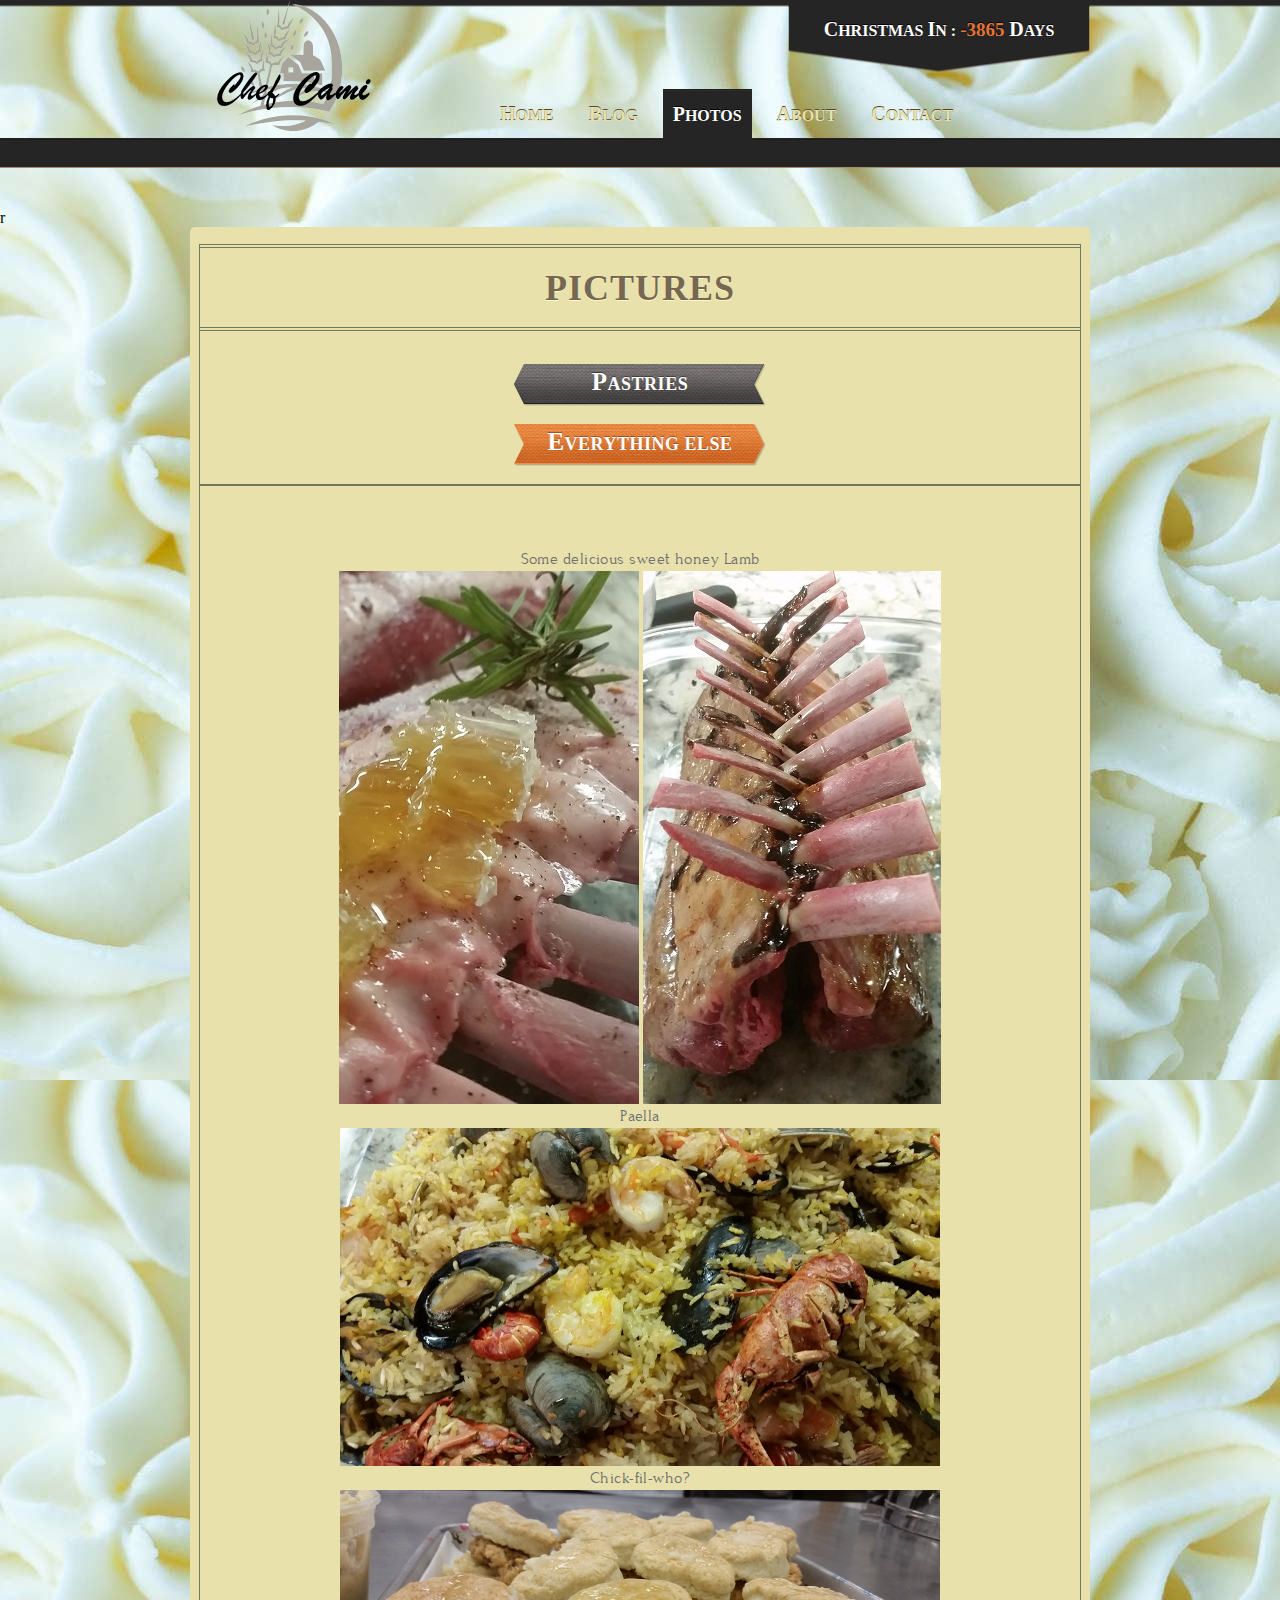
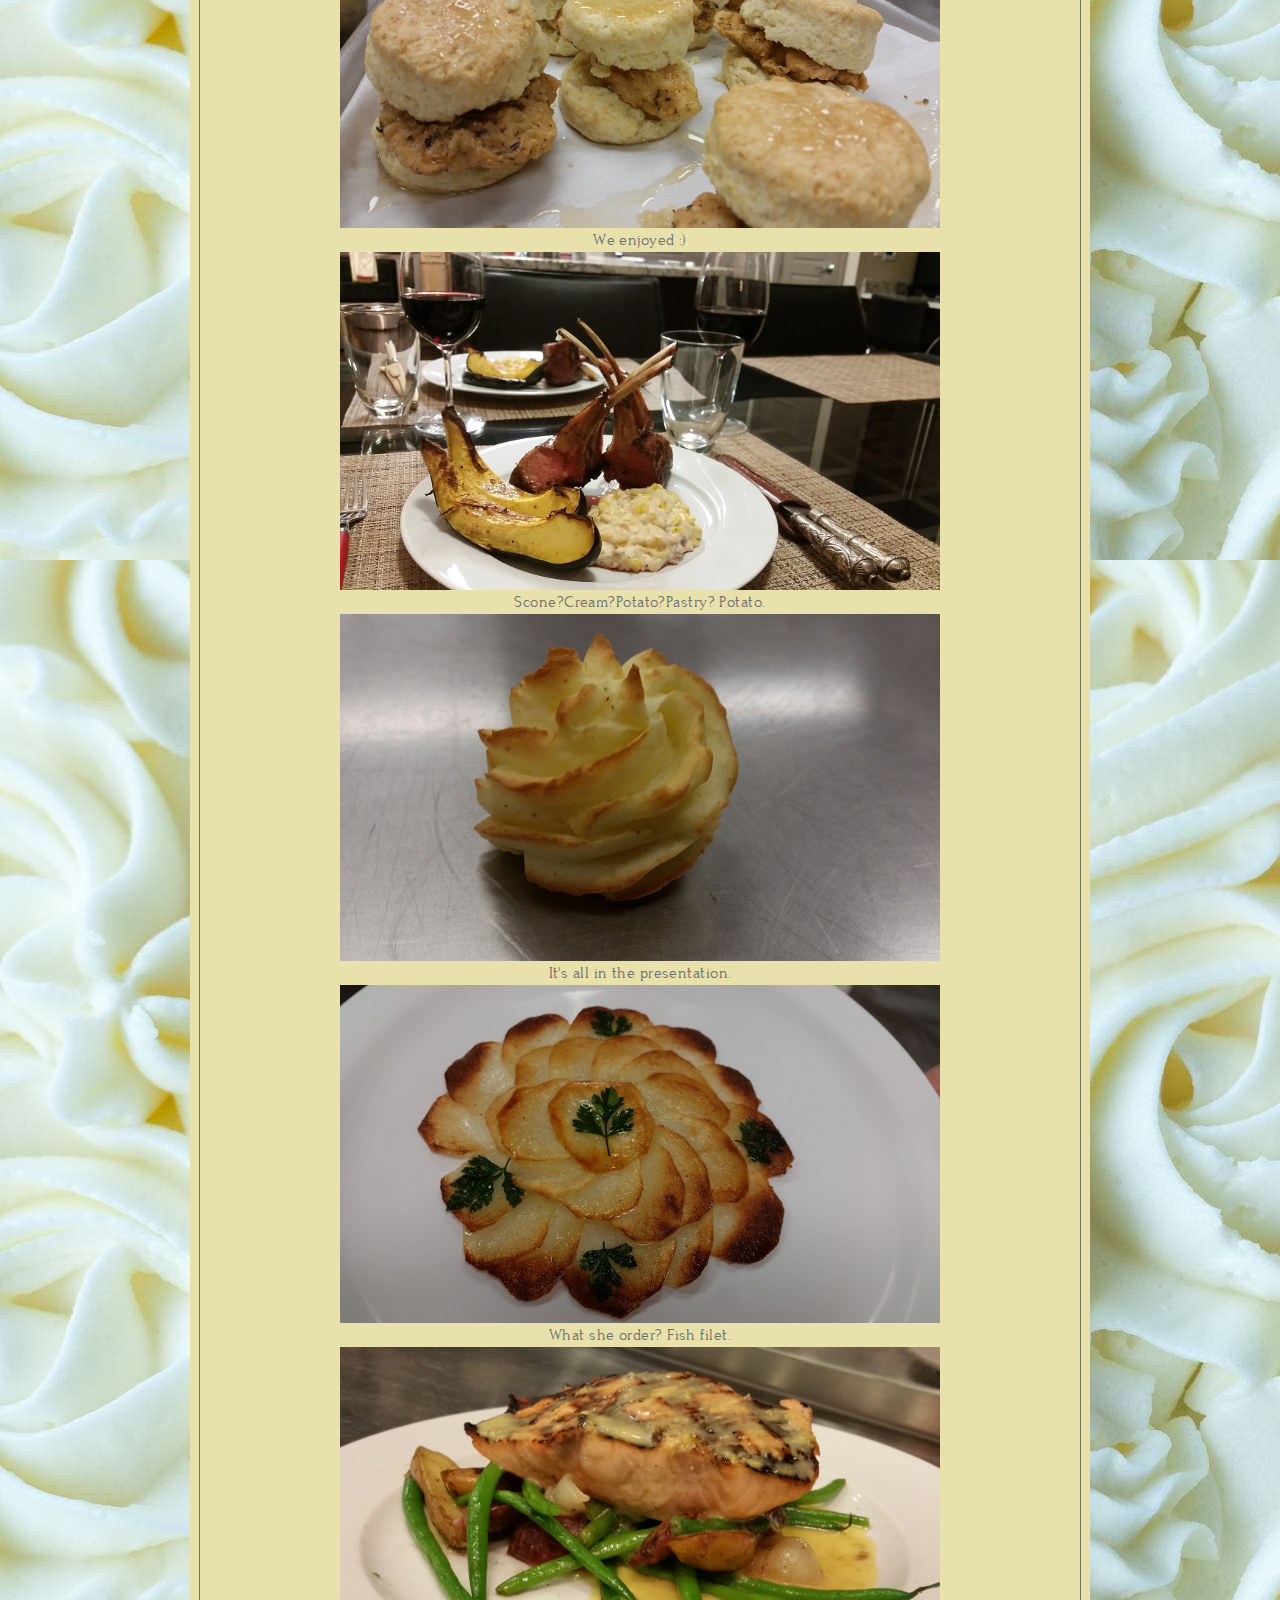
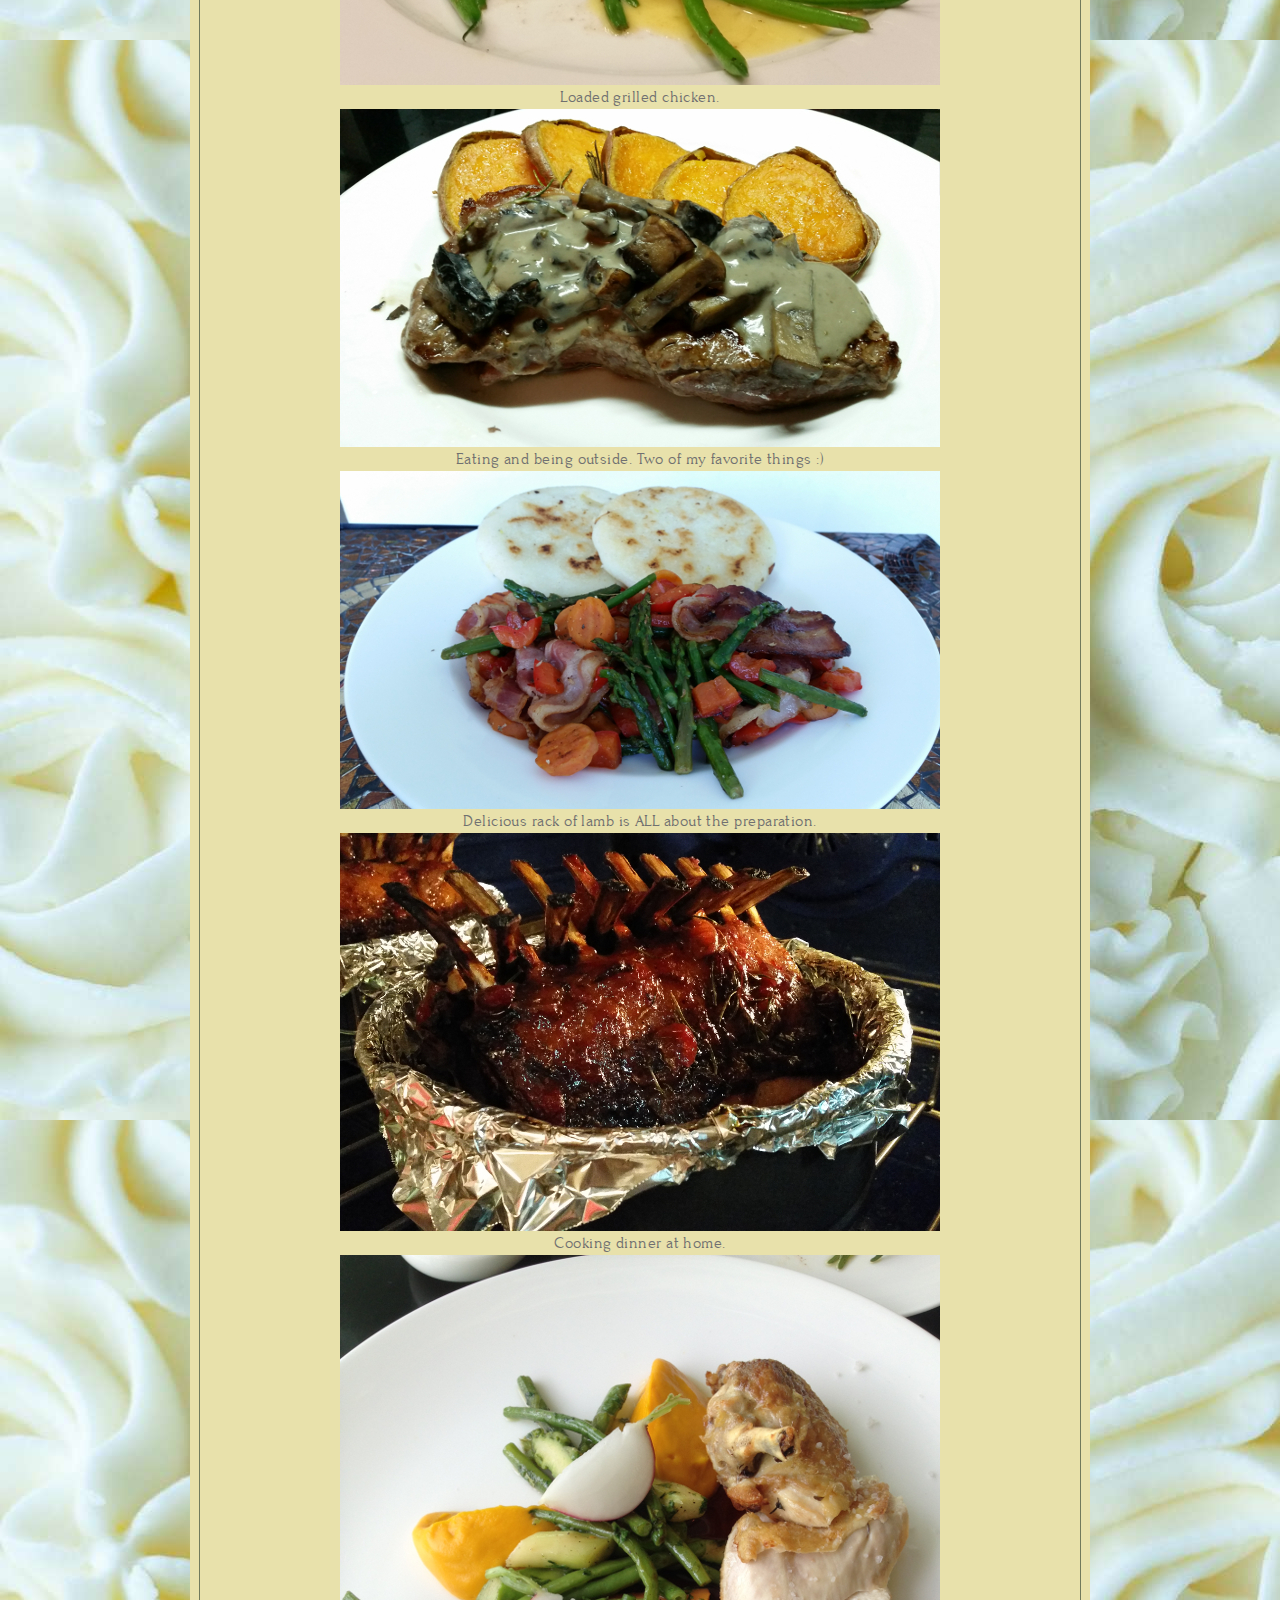
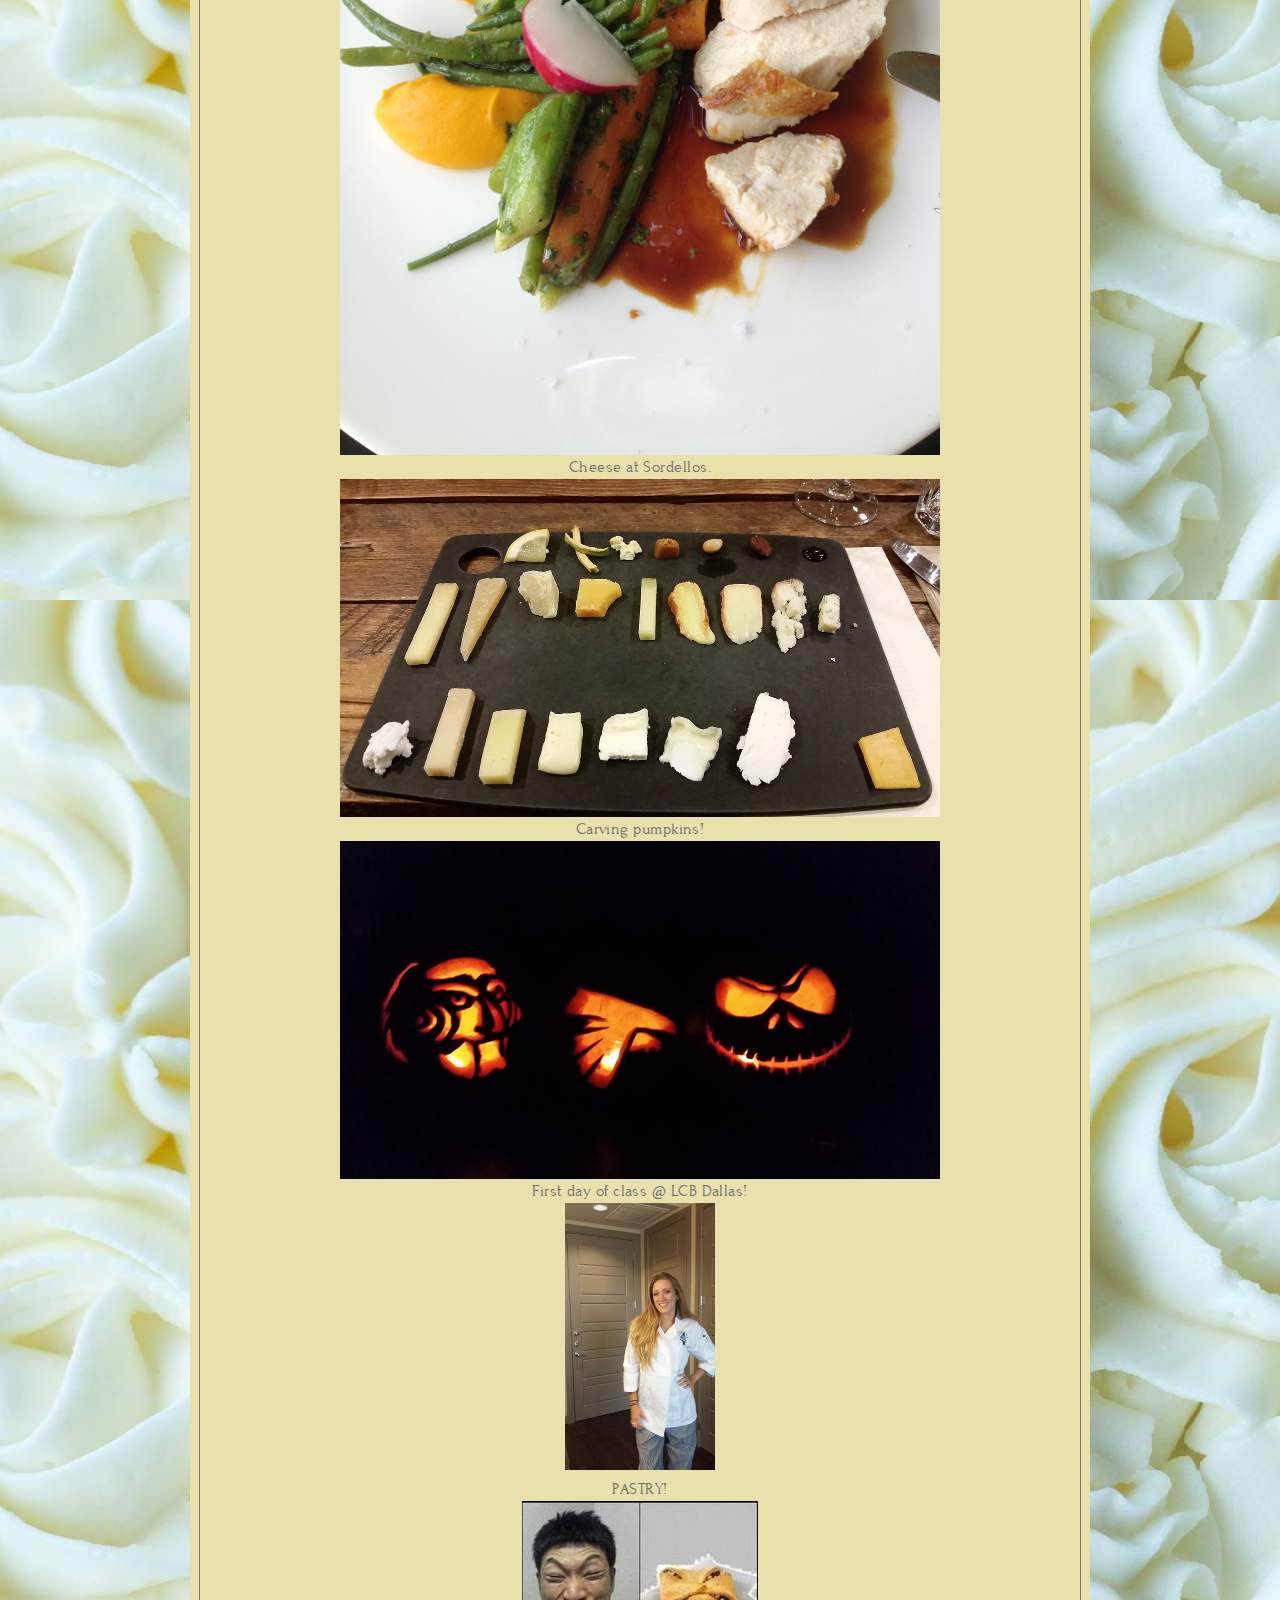
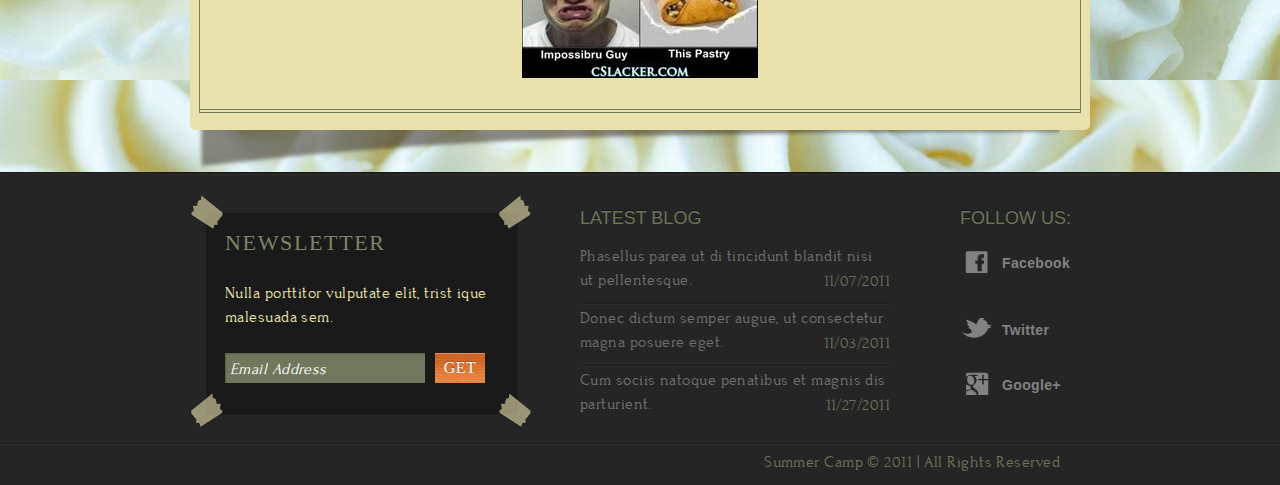
<file: competition.html>
<!DOCTYPE html>
<!-- Website template by freewebsitetemplates.com -->
<html>
<head>
	<meta charset="UTF-8">
	<title>Chef Cami's</title>
	<link rel="stylesheet" href="css/style.css" type="text/css">
</head>
<body>
	<div class="header">
		<div>
			<a href="index.html" id="logo"><img src="images/logo.png" alt="logo"></a>
			<ul>
				<li>
					<a href="index.html"><span>H</span>ome</a>
				</li>
				<li>
					<a href="blog.html"><span>B</span>log</a>
				</li>
				<li class="selected">
					<a href="programs.html"><span>P</span>hotos</a>
				</li>
				<li>
					<a href="about.html"><span>A</span>bout</a>
				</li>
				<li>
					<a href="contact.html"><span>C</span>ontact</a>
				</li>			
			</ul>
			<div>
				<p>
					<!--
					<span>N</span>ext <span>D</span>inner <span>I</span>n: <span><span>
					-->
					<span>C</span>hristmas <span>I</span>n : <span><span>
					
<script type="text/javascript">

today = new Date();

BigDay = new Date("December 25, 2015");
msPerDay = 24 * 60 * 60 * 1000 ;
timeLeft = (BigDay.getTime() - today.getTime());
e_daysLeft = timeLeft / msPerDay;
daysLeft = Math.floor(e_daysLeft);
e_hrsLeft = (e_daysLeft - daysLeft)*24;
hrsLeft = Math.floor(e_hrsLeft);
minsLeft = Math.floor((e_hrsLeft - hrsLeft)*60);
document.write(+ daysLeft);

</script>

					</span></span> <span>D</span>ays
				</p>
			</div>
		</div>
	</div>r
	<div class="body">
		<div>
			<div>
				<div>
					<div class="competition">
						<h2>PICTURES</h2>
						<div class="first" align="middle">
							<ul>
								<li>
									<a href="programs.html">PASTRIES</a>
								</li>
								<li class="selected">
									<a href="competition.html">EVERYTHING ELSE</a>
								</li>
							</ul>
						</div>
						<div>
							<p align="middle">
								
								<br>Some delicious sweet honey Lamb<br>
									<img src="images/lamb3.jpg" alt="" align="center">
									<img src="images/lamb2.jpg" alt="" align="center">
								<br>Paella<br>
									<img src="images/paella01.jpg" alt="" align="center">
								<br>Chick-fil-who?<br>
									<img src="images/chickenbiscuit.jpg" alt="" align="center">
								<br>We enjoyed :)<br>
									<img src="images/dinner2.jpg" alt="" align="middle">
								<br>Scone?Cream?Potato?Pastry?    Potato.<br>
									<img src="images/potatoswirl.jpg" alt="" align="middle">
								<br>It's all in the presentation.<br>
									<img src="images/perfectpotatoes.jpg" alt="" align="middle">
								<br>What she order? Fish filet.<br>
									<img src="images/fishfilet1.jpg" alt="" align="middle">
								<br>Loaded grilled chicken.<br>
									<img src="images/loadedchicken1.jpg" alt="" align="middle">
								<br>Eating and being outside. Two of my favorite things :)<br>
									<img src="images/outside1.jpg" alt="" align="middle">
								<br>Delicious rack of lamb is ALL about the preparation.<br>
									<img src="images/lamb1.jpg" alt="" align="middle">	
								<br>Cooking dinner at home.<br>
									<img src="images/dinner1.jpg" alt="" align="middle">
								<br>Cheese at Sordellos.<br>
									<img src="images/cheeseboard.jpg" alt="" align="middle">
								<br> Carving pumpkins!<br>
									<img src="images/pumpkins.jpg" alt="" align="middle">
								<br>First day of class @ LCB Dallas!<br>	
									<img src="images/camichefy.jpg" alt="">
								<br> PASTRY!<br>
									<img src="images/haha.jpg" alt="">
							

							</p>
						</div>
					</div>
				</div>
			</div>
		</div>
	</div>
	<div class="footer">
		<div>
			<div>
				<h3>NEWSLETTER</h3>
				<p>
					Nulla porttitor vulputate elit, trist ique malesuada sem.
				</p>
				<form action="index.html">
					<input type="text" value="Email Address" onblur="this.value=!this.value?'Email Address':this.value;" onfocus="this.select()" onclick="this.value='';">
					<input type="submit" value="Get">
				</form>
			</div>
			<div>
				<h4>LATEST BLOG</h4>
				<ul>
					<li>
						<p>
							<a href="blog.html">Phasellus parea ut di tincidunt blandit nisi ut pellentesque.</a>
						</p>
						<span>11/07/2011</span>
					</li>
					<li>
						<p>
							<a href="blog.html">Donec dictum semper augue, ut consectetur magna posuere eget.</a>
						</p>
						<span>11/03/2011</span>
					</li>
					<li>
						<p>
							<a href="blog.html">Cum sociis natoque penatibus et magnis dis parturient.</a>
						</p>
						<span>11/27/2011</span>
					</li>
				</ul>
			</div>
			<div class="connect">
				<h4>FOLLOW US:</h4>
				<a href="http://freewebsitetemplates.com/go/facebook/" class="facebook">Facebook</a> <a href="http://freewebsitetemplates.com/go/twitter/" class="twitter">Twitter</a> <a href="http://freewebsitetemplates.com/go/googleplus/" class="google">Google+</a>
			</div>
		</div>
		<div>
			<p>
				Summer Camp &#169; 2011 | All Rights Reserved
			</p>
		</div>
	</div>
</body>
</html>
</file>
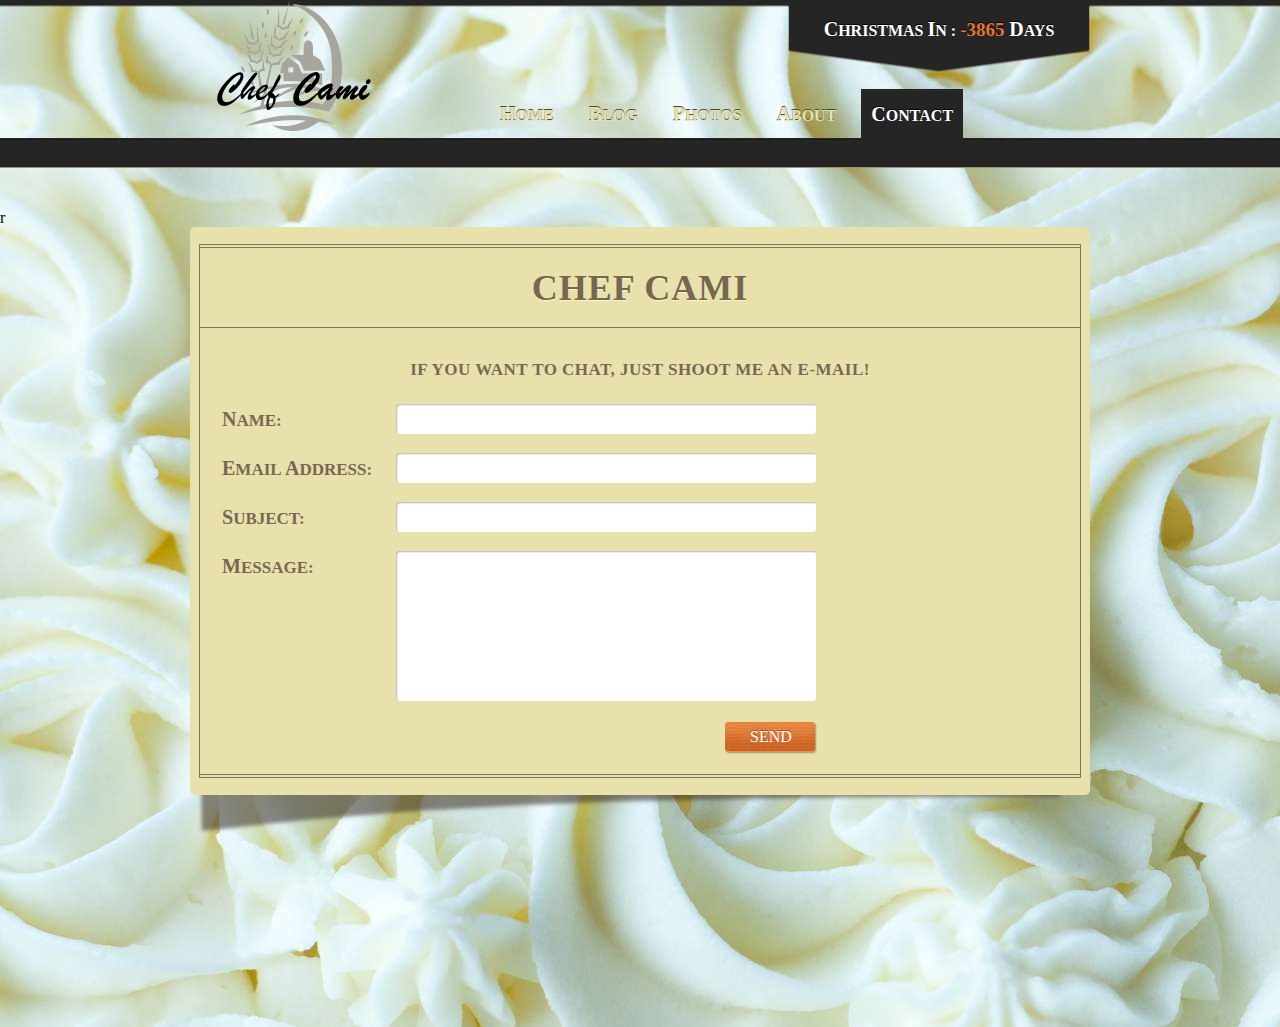
<file: contact.html>
<!DOCTYPE html>
<!-- Website template by freewebsitetemplates.com -->
<html>
<head>
	<meta charset="UTF-8">
	<title>Chef Cami's</title>
	<link rel="stylesheet" href="css/style.css" type="text/css">
</head>
<body>
	<div class="header">
		<div>
			<a href="index.html" id="logo"><img src="images/logo.png" alt="logo"></a>
			<ul>
				<li>
					<a href="index.html"><span>H</span>ome</a>
				</li>
				<li>
					<a href="blog.html"><span>B</span>log</a>
				</li>
				<li>
					<a href="programs.html"><span>P</span>hotos</a>
				</li>
				<li>
					<a href="about.html"><span>A</span>bout</a>
				</li>
				<li class="selected">
					<a href="contact.html"><span>C</span>ontact</a>
				</li>
			</ul>
			<div>
				<p>
					<!--
					<span>N</span>ext <span>D</span>inner <span>I</span>n: <span><span>
					-->
					<span>C</span>hristmas <span>I</span>n : <span><span>
					
<script type="text/javascript">

today = new Date();

BigDay = new Date("December 25, 2015");
msPerDay = 24 * 60 * 60 * 1000 ;
timeLeft = (BigDay.getTime() - today.getTime());
e_daysLeft = timeLeft / msPerDay;
daysLeft = Math.floor(e_daysLeft);
e_hrsLeft = (e_daysLeft - daysLeft)*24;
hrsLeft = Math.floor(e_hrsLeft);
minsLeft = Math.floor((e_hrsLeft - hrsLeft)*60);
document.write(+ daysLeft);

</script>

					</span></span> <span>D</span>ays
				</p>
			</div>
		</div>
	</div>r
	<div class="body">
		<div class="contact">
			<div>
				<div>
					<div class="contact">
						<h2>Chef Cami</h2>
						<h3> If you want to chat, just shoot me an e-mail! </h3>
						<form action="MAILTO:cami@chefcami.com" method="post" enctype="text/plain">
							<table>
								<tr>
									<td><label for="name"><span>N</span>ame:</label></td>
									<td><input type="text" id="name"></td>
								</tr>
								<tr>
									<td><label for="email"><span>E</span>mail <span>A</span>ddress:</label></td>
									<td><input type="text" id="email"></td>
								</tr>
								<tr>
									<td><label for="subject"><span>S</span>ubject:</label></td>
									<td><input type="text" id="subject"></td>
								</tr>
								<tr>
									<td><label for="message"><span>M</span>essage:</label></td>
									<td><textarea name="message" id="message" cols="30" rows="10"></textarea></td>
								</tr>
							</table>
							<input type="submit" value="Send" id="submit">
						</form>
					</div>
				</div>
			</div>
		</div>
	</div>

</body>
</html>
</file>
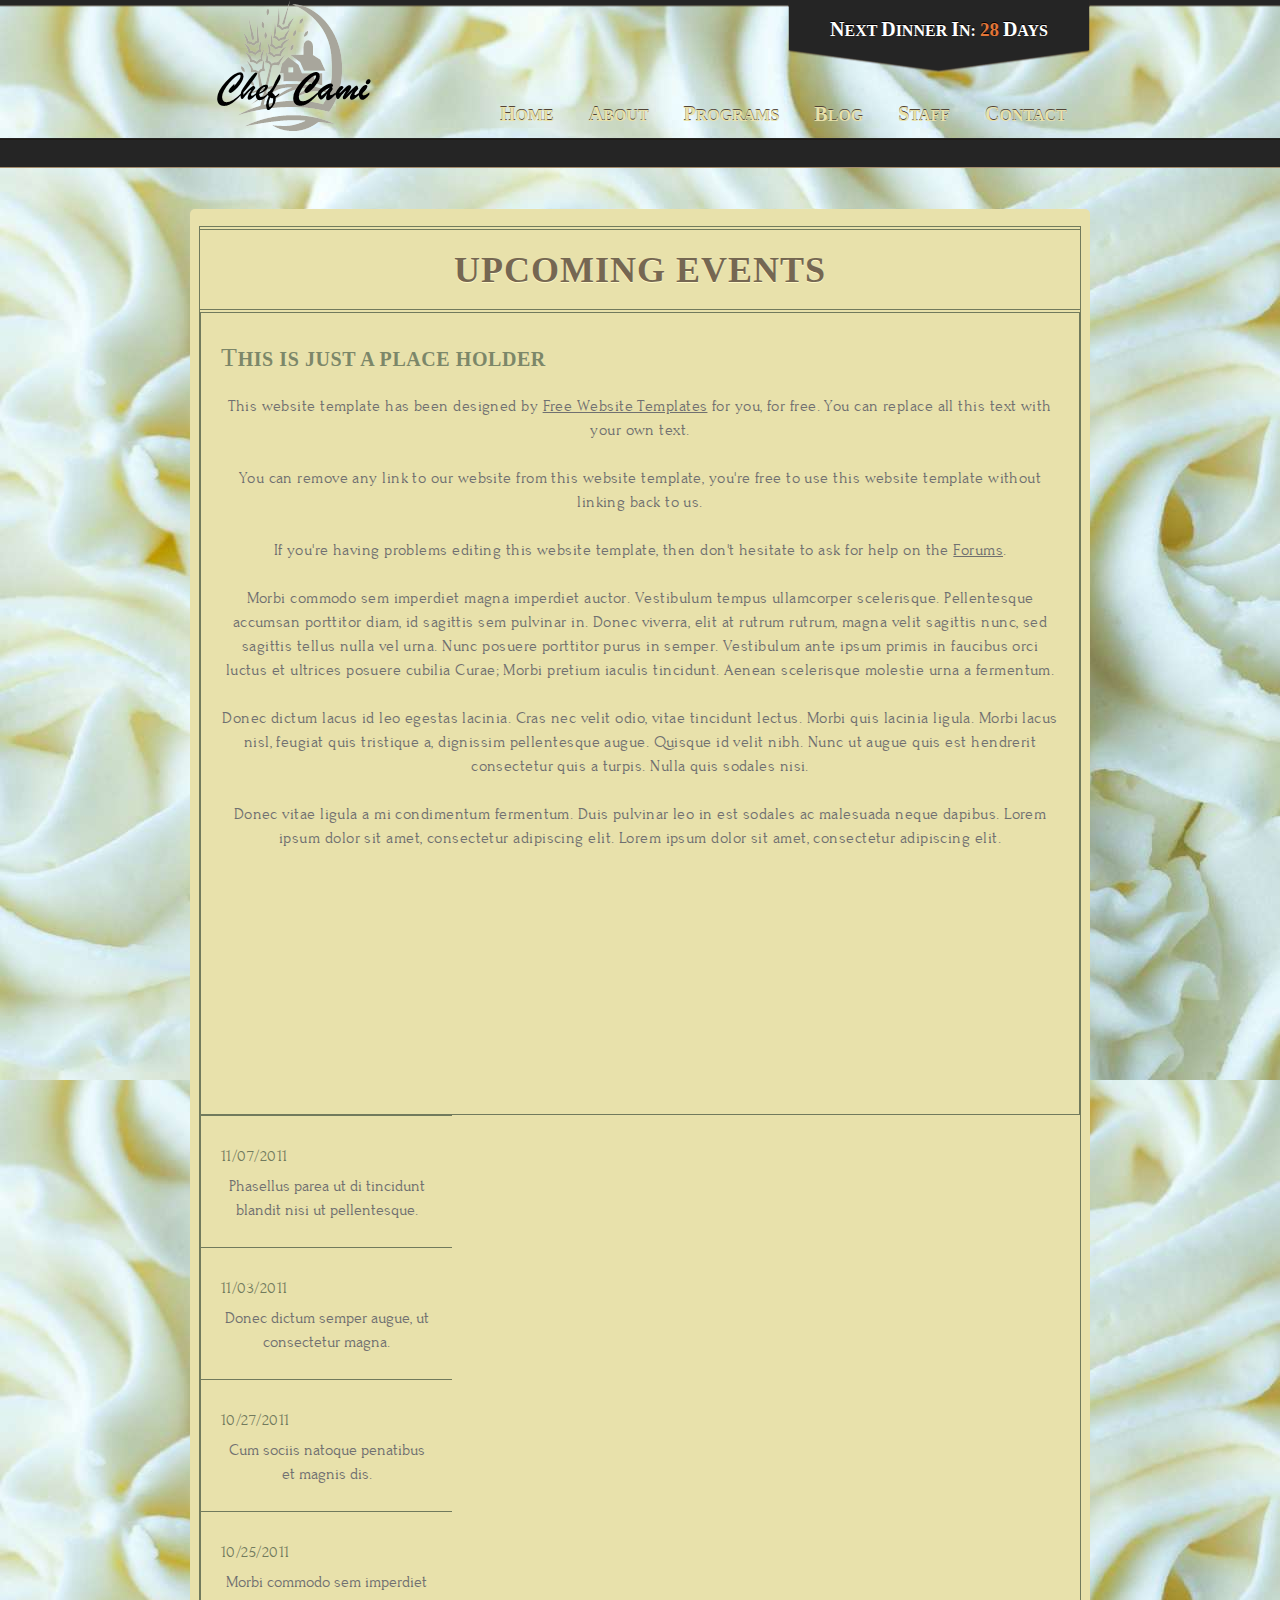
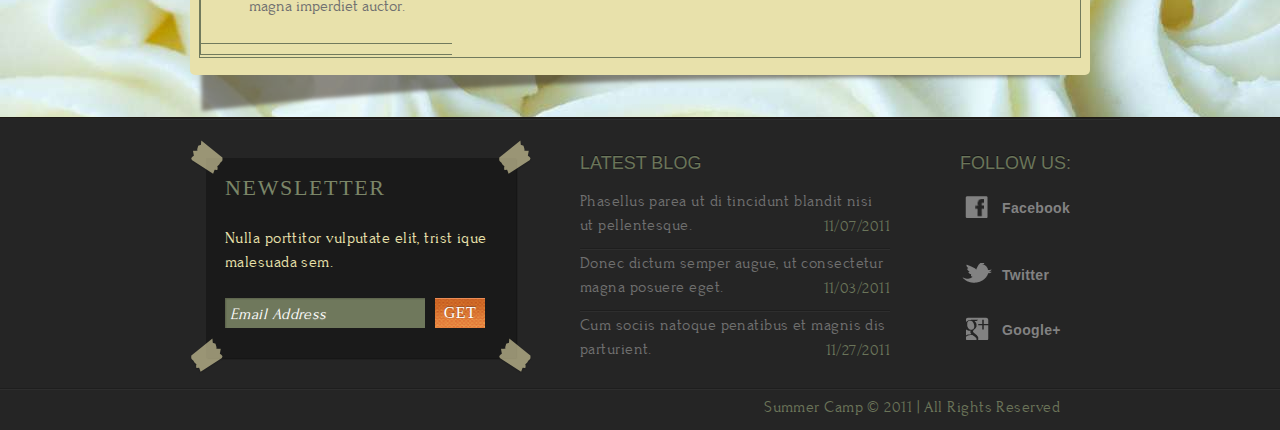
<file: events.html>
<!DOCTYPE html>
<!-- Website template by freewebsitetemplates.com -->
<html>
<head>
	<meta charset="UTF-8">
	<title>Chef Cami's</title>
	<link rel="stylesheet" href="css/style.css" type="text/css">
</head>
<body>
	<div class="header">
		<div>
			<a href="index.html" id="logo"><img src="images/logo.png" alt="logo"></a>
			<ul>
				<li>
					<a href="index.html"><span>H</span>ome</a>
				</li>
				<li>
					<a href="about.html"><span>A</span>bout</a>
				</li>
				<li>
					<a href="programs.html"><span>P</span>rograms</a>
				</li>
				<li>
					<a href="blog.html"><span>B</span>log</a>
				</li>
				<li>
					<a href="staff.html"><span>S</span>taff</a>
				</li>
				<li>
					<a href="contact.html"><span>C</span>ontact</a>
				</li>
			</ul>
			<div>
				<p>
					<span>N</span>ext <span>D</span>inner <span>I</span>n: <span><span>28</span></span> <span>D</span>ays
				</p>
			</div>
		</div>
	</div>
	<div class="body">
		<div>
			<div>
				<div>
					<div class="events">
						<h2>UPCOMING EVENTS</h2>
						<div class="first">
							<h3>This is just a place holder</h3>
							<p>
								This website template has been designed by <a href="http://www.freewebsitetemplates.com/">Free Website Templates</a> for you, for free. You can replace all this text with your own text.
							</p>
							<p>
								You can remove any link to our website from this website template, you're free to use this website template without linking back to us.
							</p>
							<p>
								If you're having problems editing this website template, then don't hesitate to ask for help on the <a href="http://www.freewebsitetemplates.com/forums/">Forums</a>.
							</p>
							<p>
								Morbi commodo sem imperdiet magna imperdiet auctor. Vestibulum tempus ullamcorper scelerisque. Pellentesque accumsan porttitor diam, id sagittis sem pulvinar in. Donec viverra, elit at rutrum rutrum, magna velit sagittis nunc, sed sagittis tellus nulla vel urna. Nunc posuere porttitor purus in semper. Vestibulum ante ipsum primis in faucibus orci luctus et ultrices posuere cubilia Curae; Morbi pretium iaculis tincidunt. Aenean scelerisque molestie urna a fermentum.
							</p>
							<p>
								Donec dictum lacus id leo egestas lacinia. Cras nec velit odio, vitae tincidunt lectus. Morbi quis lacinia ligula. Morbi lacus nisl, feugiat quis tristique a, dignissim pellentesque augue. Quisque id velit nibh. Nunc ut augue quis est hendrerit consectetur quis a turpis. Nulla quis sodales nisi.
							</p>
							<p>
								Donec vitae ligula a mi condimentum fermentum. Duis pulvinar leo in est sodales ac malesuada neque dapibus. Lorem ipsum dolor sit amet, consectetur adipiscing elit. Lorem ipsum dolor sit amet, consectetur adipiscing elit.
							</p>
						</div>
						<div>
							<ul>
								<li>
									<div>
										<span>11/07/2011</span>
										<p>
											Phasellus parea ut di tincidunt blandit nisi ut pellentesque.
										</p>
									</div>
								</li>
								<li>
									<div>
										<span>11/03/2011</span>
										<p>
											Donec dictum semper augue, ut consectetur magna.
										</p>
									</div>
								</li>
								<li>
									<div>
										<span>10/27/2011</span>
										<p>
											Cum sociis natoque penatibus et magnis dis.
										</p>
									</div>
								</li>
								<li>
									<div>
										<span>10/25/2011</span>
										<p>
											Morbi commodo sem imperdiet magna imperdiet auctor.
										</p>
									</div>
								</li>
							</ul>
						</div>
					</div>
				</div>
			</div>
		</div>
	</div>
	<div class="footer">
		<div>
			<div>
				<h3>NEWSLETTER</h3>
				<p>
					Nulla porttitor vulputate elit, trist ique malesuada sem.
				</p>
				<form action="index.html">
					<input type="text" value="Email Address" onblur="this.value=!this.value?'Email Address':this.value;" onfocus="this.select()" onclick="this.value='';">
					<input type="submit" value="Get">
				</form>
			</div>
			<div>
				<h4>LATEST BLOG</h4>
				<ul>
					<li>
						<p>
							<a href="blog.html">Phasellus parea ut di tincidunt blandit nisi ut pellentesque.</a>
						</p>
						<span>11/07/2011</span>
					</li>
					<li>
						<p>
							<a href="blog.html">Donec dictum semper augue, ut consectetur magna posuere eget.</a>
						</p>
						<span>11/03/2011</span>
					</li>
					<li>
						<p>
							<a href="blog.html">Cum sociis natoque penatibus et magnis dis parturient.</a>
						</p>
						<span>11/27/2011</span>
					</li>
				</ul>
			</div>
			<div class="connect">
				<h4>FOLLOW US:</h4>
				<a href="http://freewebsitetemplates.com/go/facebook/" class="facebook">Facebook</a> <a href="http://freewebsitetemplates.com/go/twitter/" class="twitter">Twitter</a> <a href="http://freewebsitetemplates.com/go/googleplus/" class="google">Google+</a>
			</div>
		</div>
		<div>
			<p>
				Summer Camp &#169; 2011 | All Rights Reserved
			</p>
		</div>
	</div>
</body>
</html>
</file>
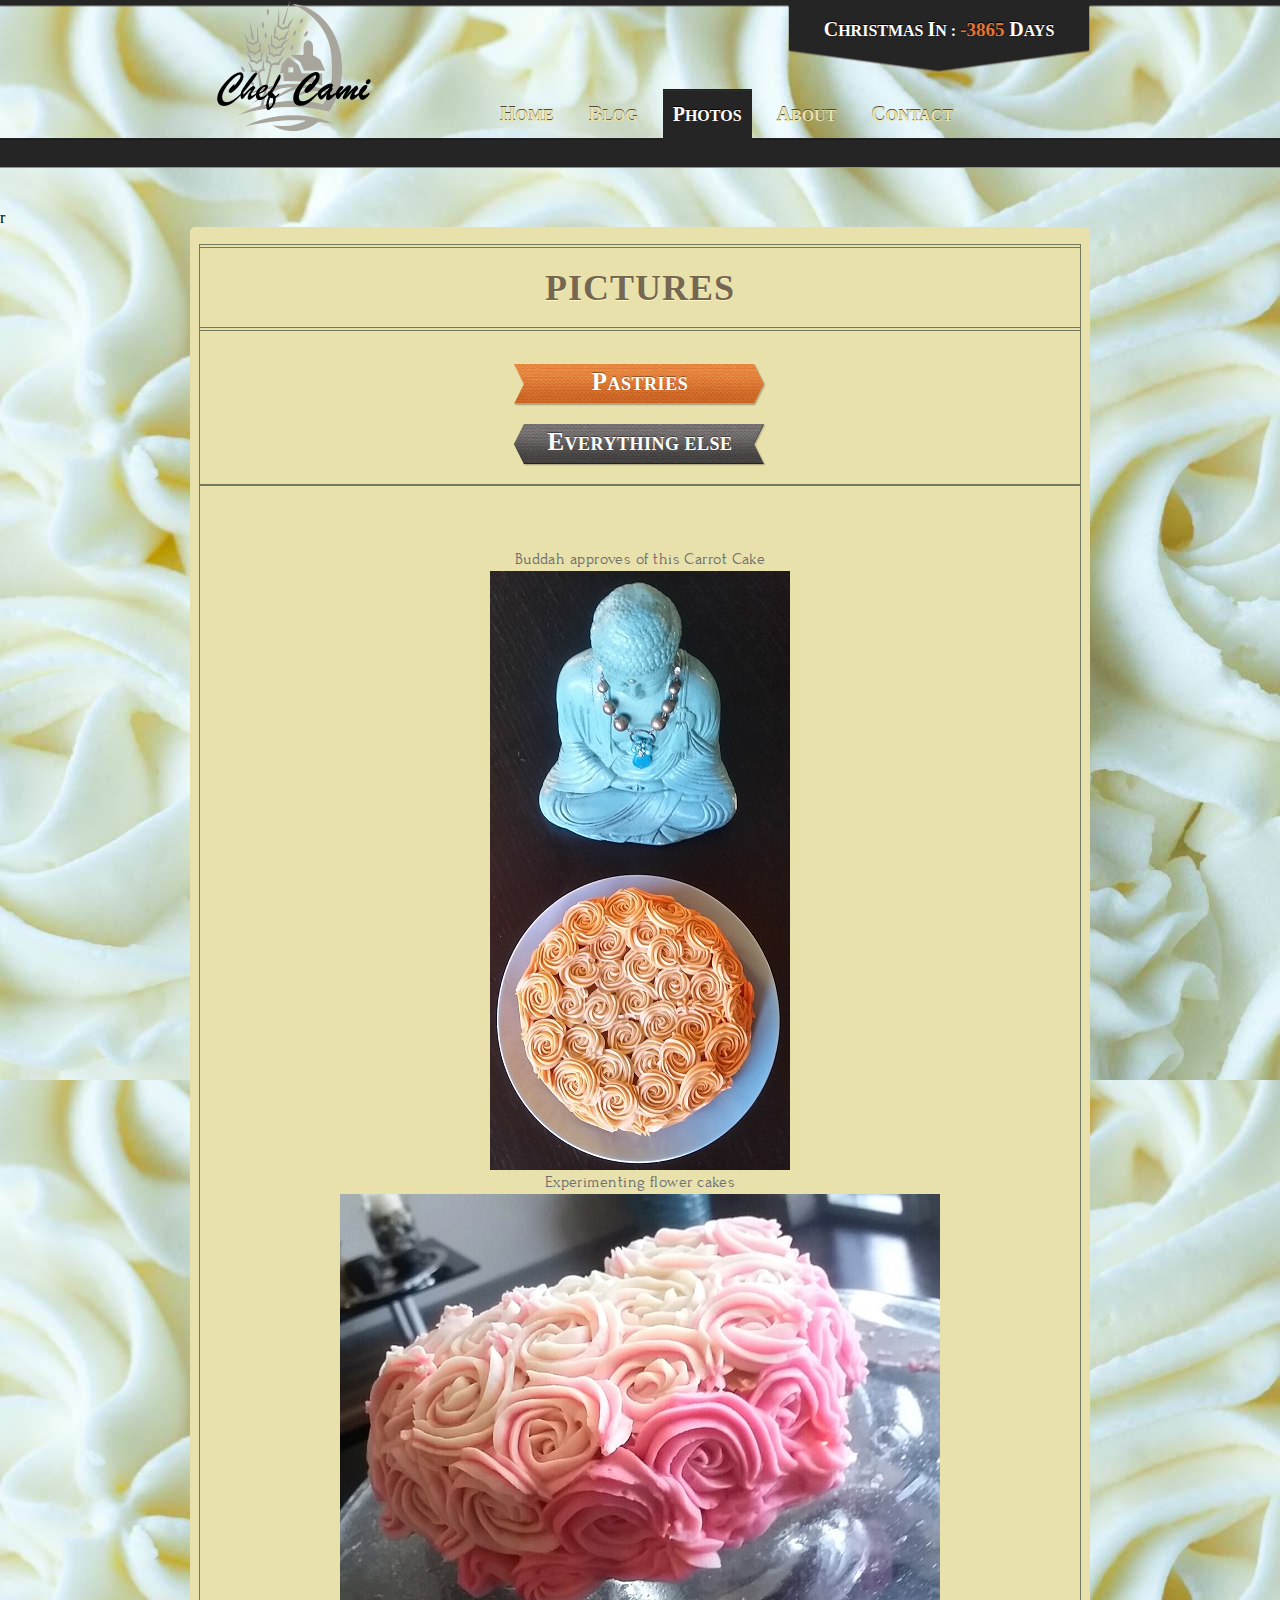
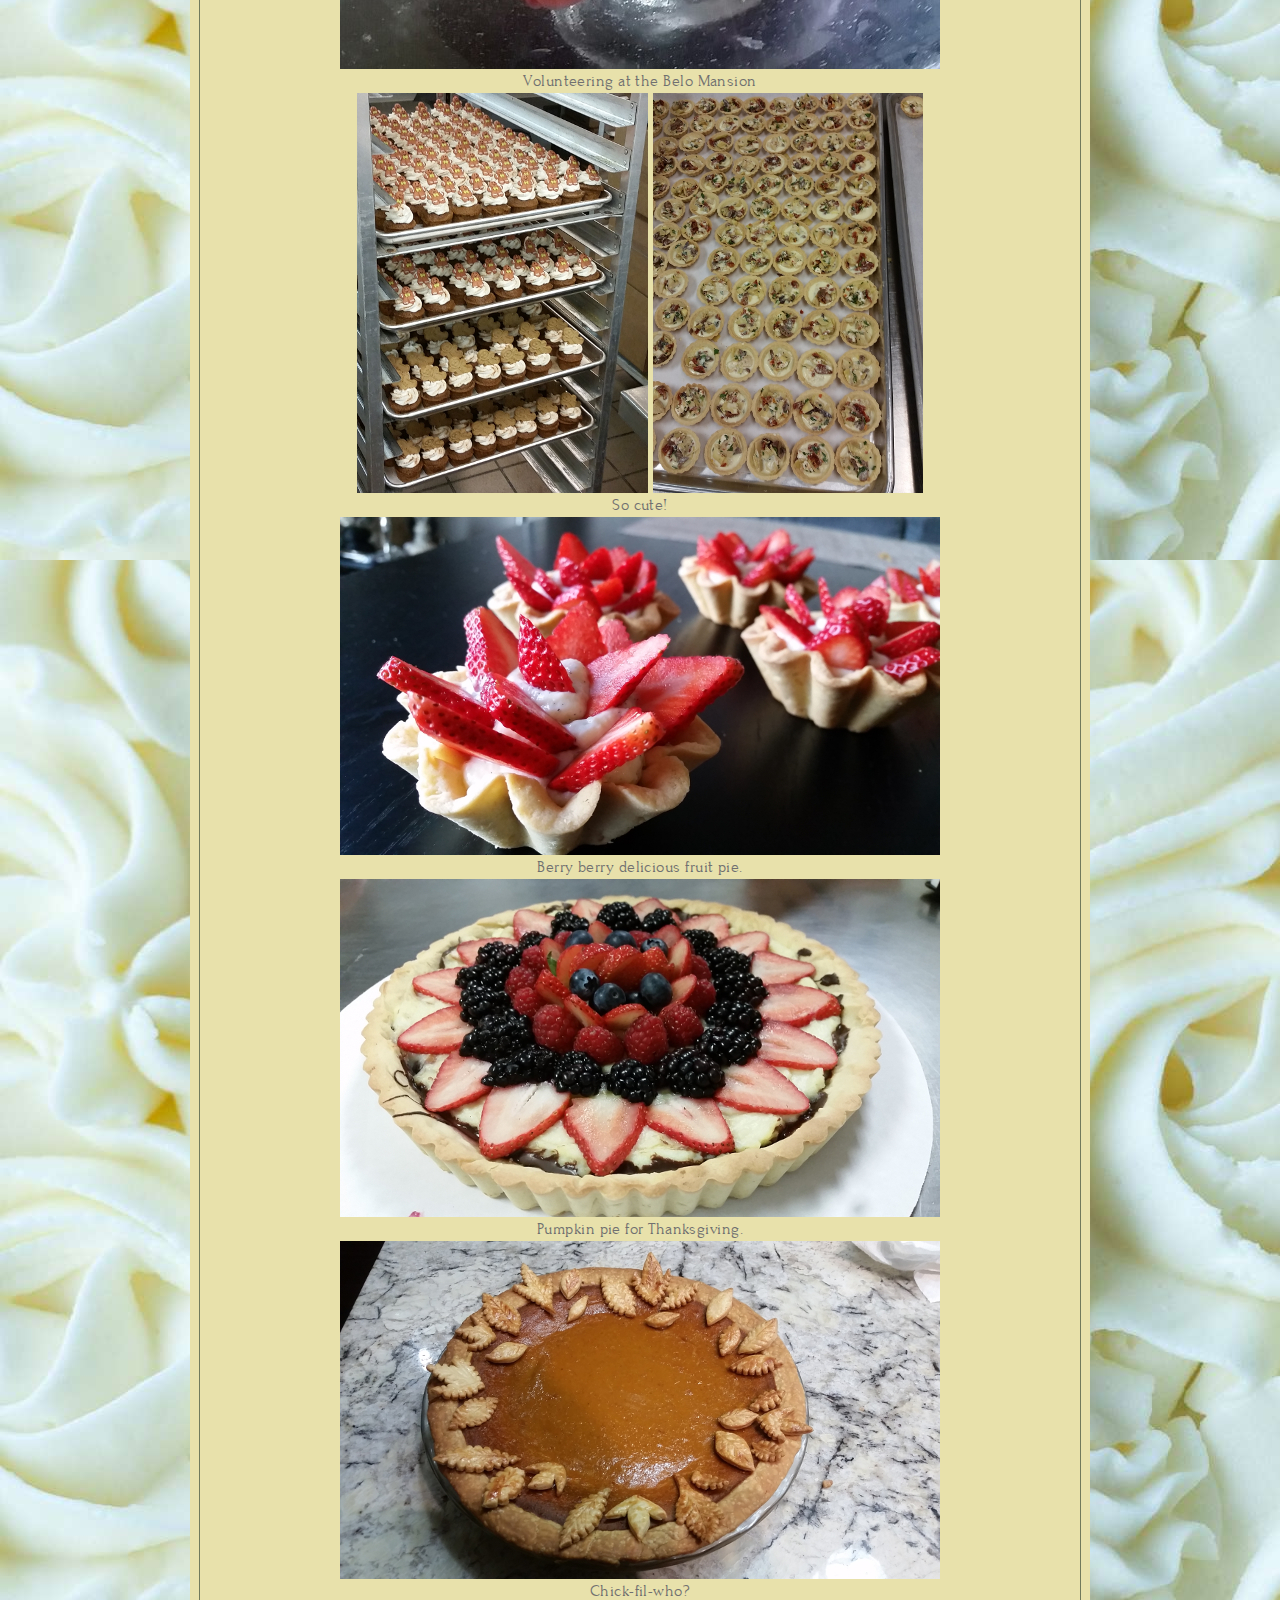
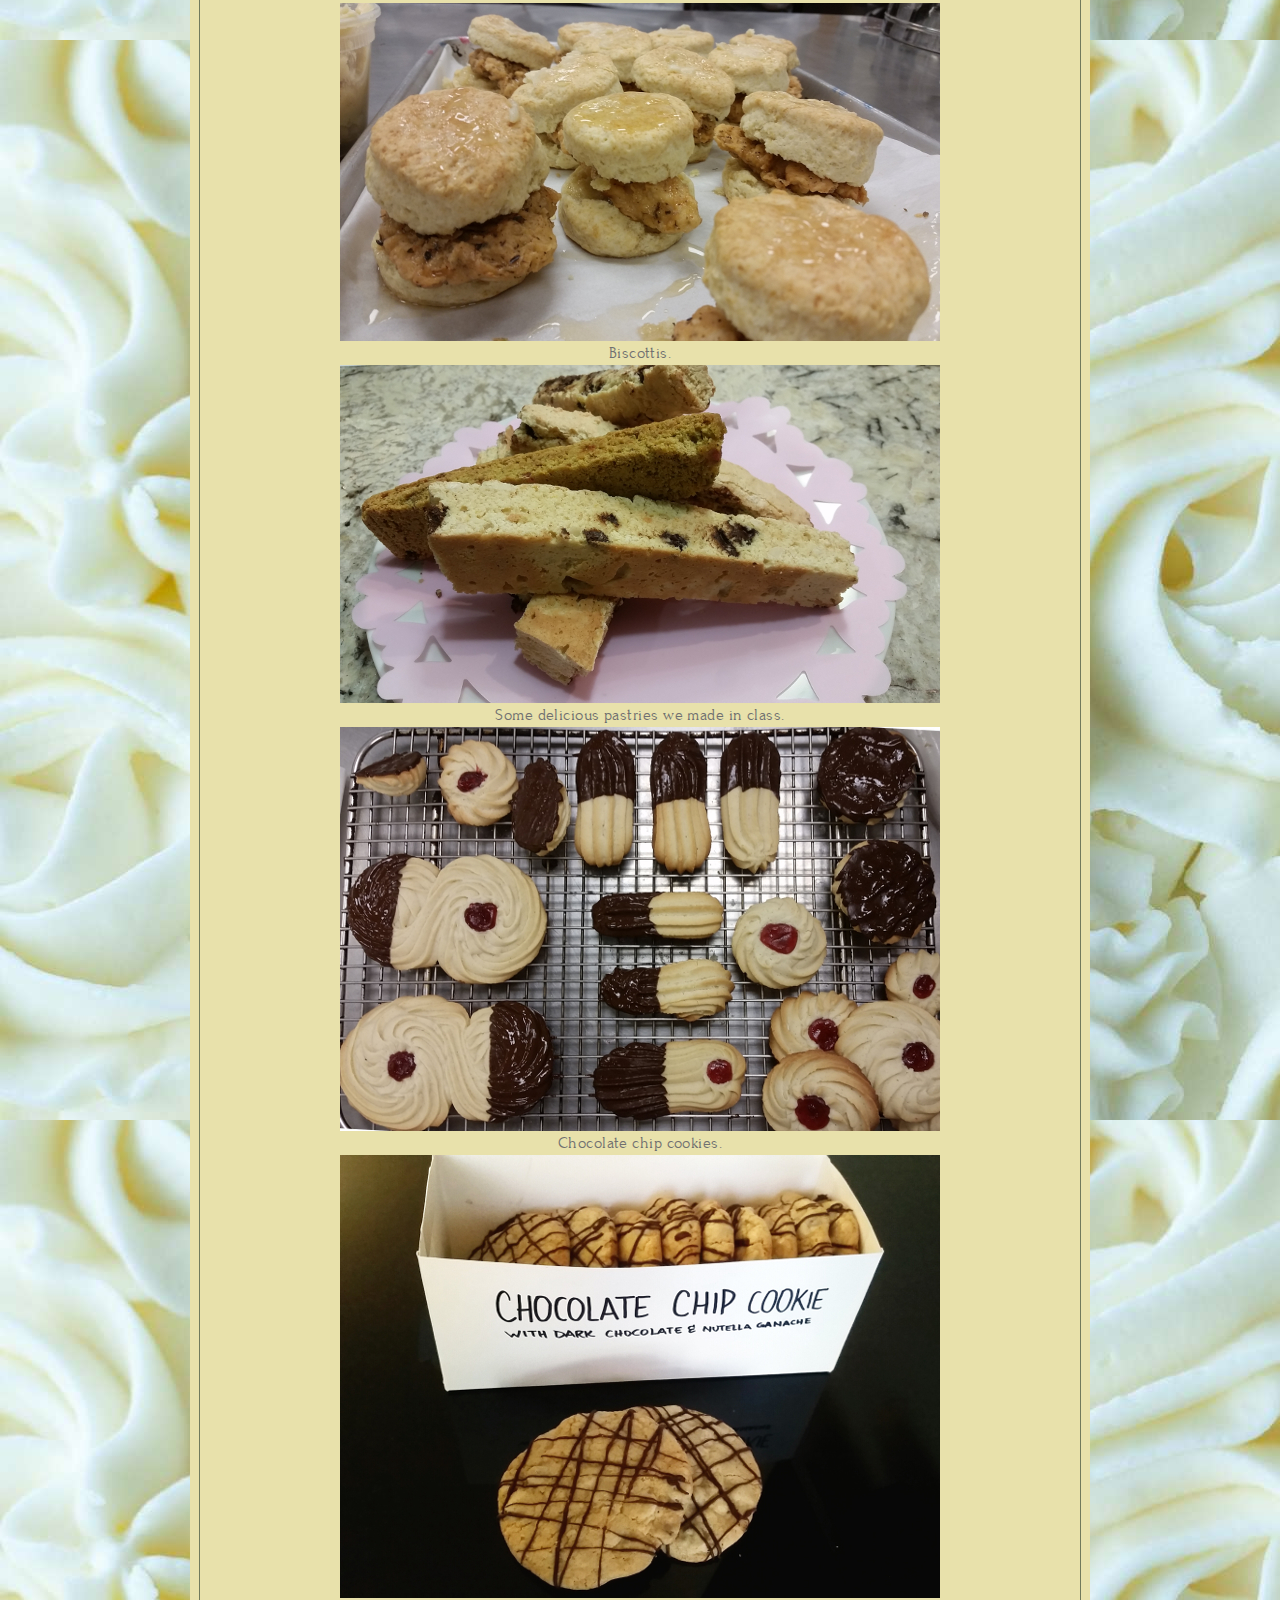
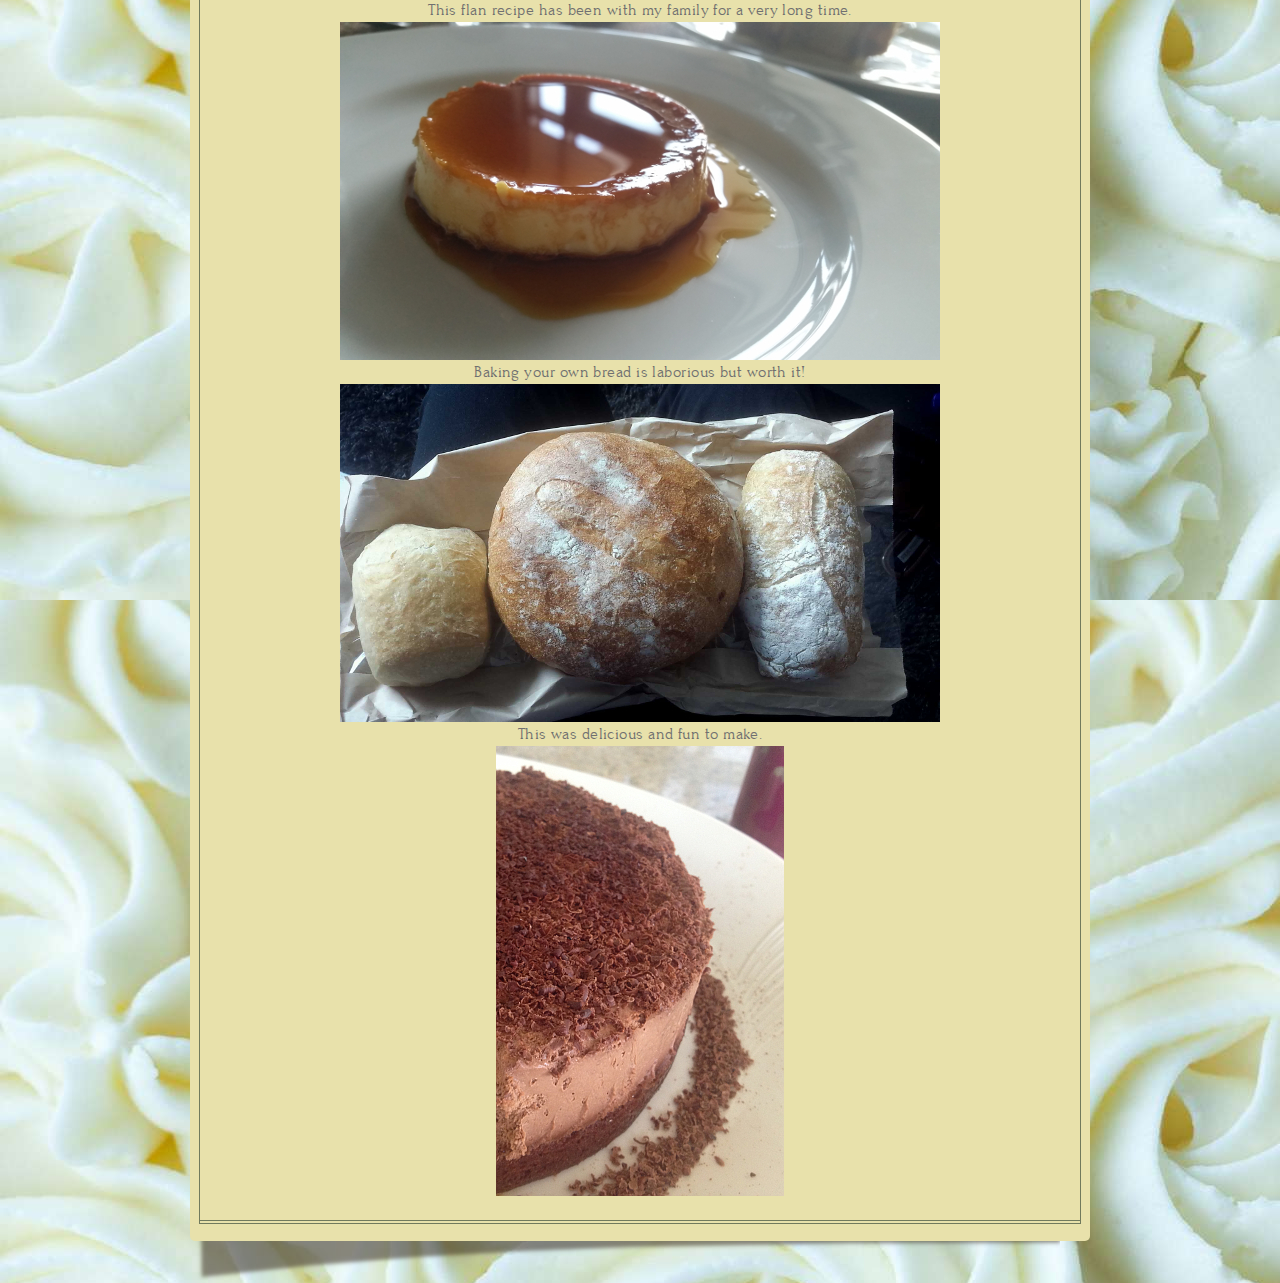
<file: programs.html>
<!DOCTYPE html>
<!-- Website template by freewebsitetemplates.com -->
<html>
<head>
	<meta charset="UTF-8">
	<title>Chef Cami's</title>
	<link rel="stylesheet" href="css/style.css" type="text/css">
</head>
<body>
	<div class="header">
		<div>
			<a href="index.html" id="logo"><img src="images/logo.png" alt="logo"></a>
			<ul>
				<li>
					<a href="index.html"><span>H</span>ome</a>
				</li>
				<li>
					<a href="blog.html"><span>B</span>log</a>
				</li>
				<li class="selected">
					<a href="programs.html"><span>P</span>hotos</a>
				</li>			
				<li>
					<a href="about.html"><span>A</span>bout</a>
				</li>
				<li>
					<a href="contact.html"><span>C</span>ontact</a>
				</li>
			</ul>
			<div>
				<p>
					<!--
					<span>N</span>ext <span>D</span>inner <span>I</span>n: <span><span>
					-->
					<span>C</span>hristmas <span>I</span>n : <span><span>
					
<script type="text/javascript">

today = new Date();

BigDay = new Date("December 25, 2015");
msPerDay = 24 * 60 * 60 * 1000 ;
timeLeft = (BigDay.getTime() - today.getTime());
e_daysLeft = timeLeft / msPerDay;
daysLeft = Math.floor(e_daysLeft);
e_hrsLeft = (e_daysLeft - daysLeft)*24;
hrsLeft = Math.floor(e_hrsLeft);
minsLeft = Math.floor((e_hrsLeft - hrsLeft)*60);
document.write(+ daysLeft);

</script>

					</span></span> <span>D</span>ays
				</p>
			</div>
		</div>
	</div>r
	<div class="body">
		<div>
			<div>
				<div>
					<div class="programs">
						<h2>PICTURES</h2>
						<div class="first" align="middle">
							<ul>
								<li class="selected">
									<a href="programs.html">PASTRIES</a>
								</li>
								<li>
									<a href="competition.html">EVERYTHING ELSE</a>
								</li>
								
							</ul>
						</div>
						<div>
							<p align="middle">
								<br>Buddah approves of this Carrot Cake<br>
									<img src="images/flowery2.jpg" alt="" align="center">
								<br>Experimenting flower cakes<br>
									<img src="images/flowery1.jpg" alt="" align="center">
								<br>Volunteering at the Belo Mansion<br>
									<img src="images/gingers.jpg" alt="" align="center">
									<img src="images/keish.jpg" alt="" align="center">
								<br>So cute!<br>
									<img src="images/strawberrycakes.jpg" alt="" align="center">
								<br>Berry berry delicious fruit pie.<br>
									<img src="images/berryberrypie.jpg" alt="" align="center">
								<br>Pumpkin pie for Thanksgiving.<br>
									<img src="images/pumpkinpie.jpg" alt="" align="center">
								<br>Chick-fil-who?<br>
									<img src="images/chickenbiscuit.jpg" alt="" align="center">
								<br>Biscottis.<br>
									<img src="images/biscotti.jpg" alt="" align="center">
								<br>Some delicious pastries we made in class.<br>
									<img src="images/pastries1.jpg" alt="" align="middle">
								<br>Chocolate chip cookies.<br>
									<img src="images/chococookies1.jpg" alt="" align="center">
								<br>This flan recipe has been with my family for a very long time.<br>
									<img src="images/flan1.jpg" alt="" align="center">
								<br>Baking your own bread is laborious but worth it!<br>
									<img src="images/bread1.jpg" alt="" align="center">
								<br>This was delicious and fun to make.<br>
									<img src="images/chococake1.jpg" alt="" align="center">
							







							</p>
						</div>
					</div>
				</div>
			</div>
		</div>
	</div>
</body>
</html>
</file>
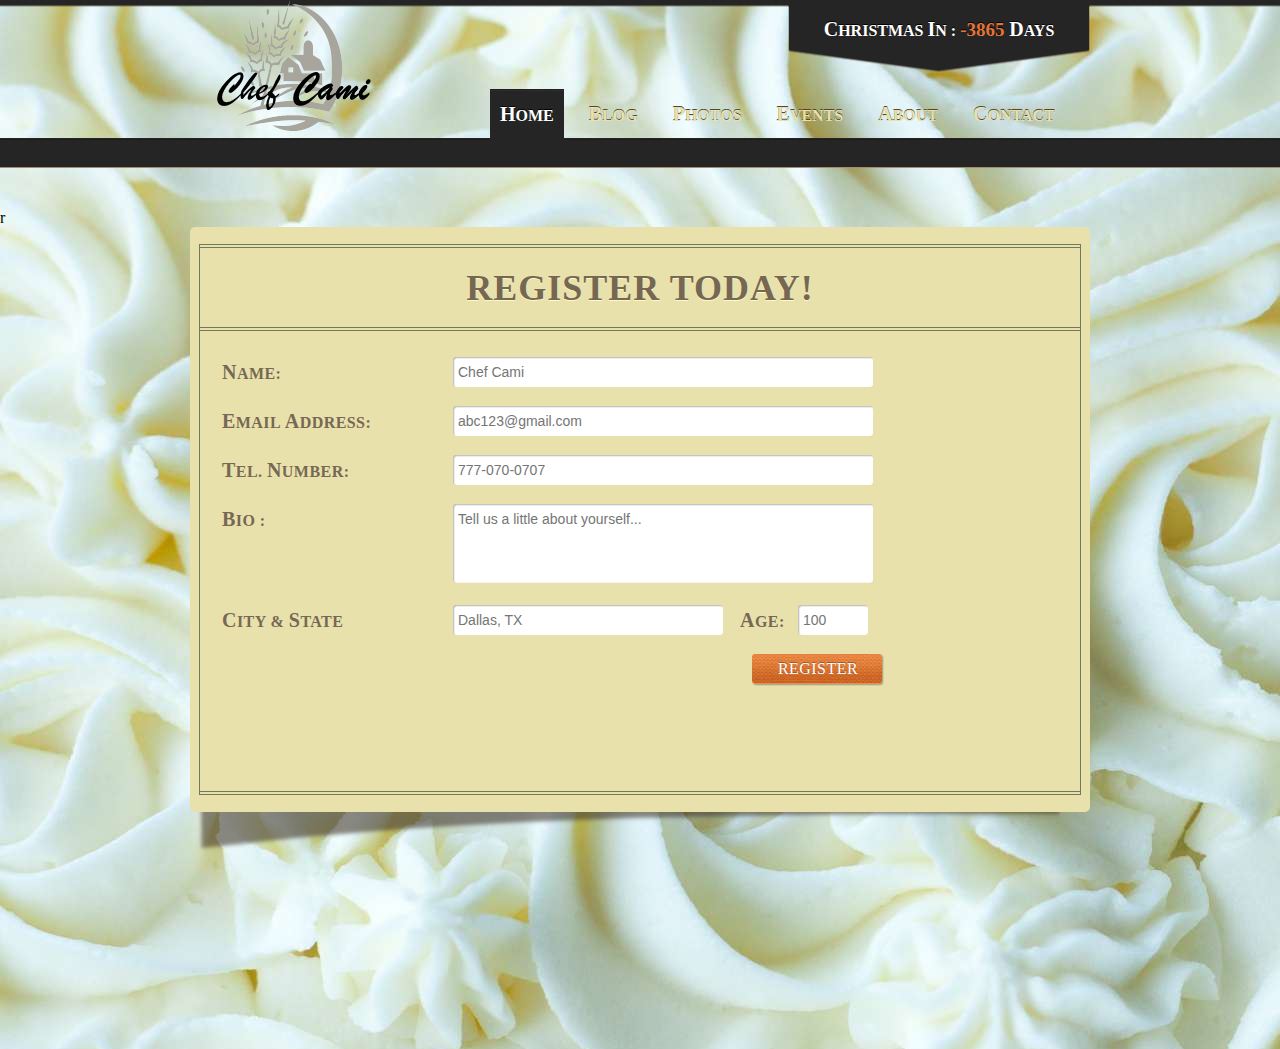
<file: register.html>
<!DOCTYPE html>
<!-- Website template by freewebsitetemplates.com -->
<html>
<head>
	<meta charset="UTF-8">
	<title>Chef Cami's</title>
	<link rel="stylesheet" href="css/style.css" type="text/css">
</head>
<body>
	<div class="header">
		<div>
			<a href="index.html" id="logo"><img src="images/logo.png" alt="logo"></a>
			<ul>
				<li class="selected">
					<a href="index.html"><span>H</span>ome</a>
				</li>
				<li>
					<a href="blog.html"><span>B</span>log</a>
				</li>
				<li>
					<a href="programs.html"><span>P</span>hotos</a>
				</li>
				<li>
					<a href="staff.html"><span>E</span>vents</a>
				</li>
				<li>
					<a href="about.html"><span>A</span>bout</a>
				</li>
				<li>
					<a href="contact.html"><span>C</span>ontact</a>
				</li>
			</ul>
		<div>
				<p>
					<!--
					<span>N</span>ext <span>D</span>inner <span>I</span>n: <span><span>
					-->
					<span>C</span>hristmas <span>I</span>n : <span><span>
					
<script type="text/javascript">

today = new Date();

BigDay = new Date("December 25, 2015");
msPerDay = 24 * 60 * 60 * 1000 ;
timeLeft = (BigDay.getTime() - today.getTime());
e_daysLeft = timeLeft / msPerDay;
daysLeft = Math.floor(e_daysLeft);
e_hrsLeft = (e_daysLeft - daysLeft)*24;
hrsLeft = Math.floor(e_hrsLeft);
minsLeft = Math.floor((e_hrsLeft - hrsLeft)*60);
document.write(+ daysLeft);

</script>

					</span></span> <span>D</span>ays
				</p>
			</div>
		</div>
	</div>r
	<div class="body">
		<div class="register">
			<div>
				<div>
					<div class="register">
						<h2>REGISTER TODAY!</h2>
						<form action="MAILTO:cami@chefcami.com" method="post" enctype="text/plain">
							<div>
								<table>
									<tr>
										<td><label for="name"><span>N</span>ame:</label></td>
										<td><input type="text" id="name" placeholder="Chef Cami"></td>
									</tr>
									<tr>
										<td><label for="email"><span>E</span>mail <span>A</span>ddress:</label></td>
										<td><input type="text" id="email" placeholder="abc123@gmail.com"></td>
									</tr>
									<tr>
										<td><label for="tel-number"><span>T</span>el. <span>N</span>umber:</label></td>
										<td><input type="text" id="tel-number"  placeholder="777-070-0707"></td>
									</tr>
									<tr>
										<td><label for="address"><span>B</span>io :</label></td>
										<td><textarea name="address" id="address" cols="30" rows="20"  
										placeholder="Tell us a little about yourself..."></textarea></td>
									</tr>
									<tr>
										<td><label for="duration"><span>C</span>ity & <span>S</span>tate</label></td>
										<td><input type="text" id="duration"  placeholder="Dallas, TX"></td>
										<td><label for="age" class="age"><span>A</span>ge:</label></td>
										<td><input type="text" id="age" maxlength="2" placeholder="100"></td>
									</tr>
								</table>
								<input type="submit" id="submit" value="Register">
							</div>
						</form>
					</div>
				</div>
			</div>
		</div>
	</div>
</body>
</html>
</file>
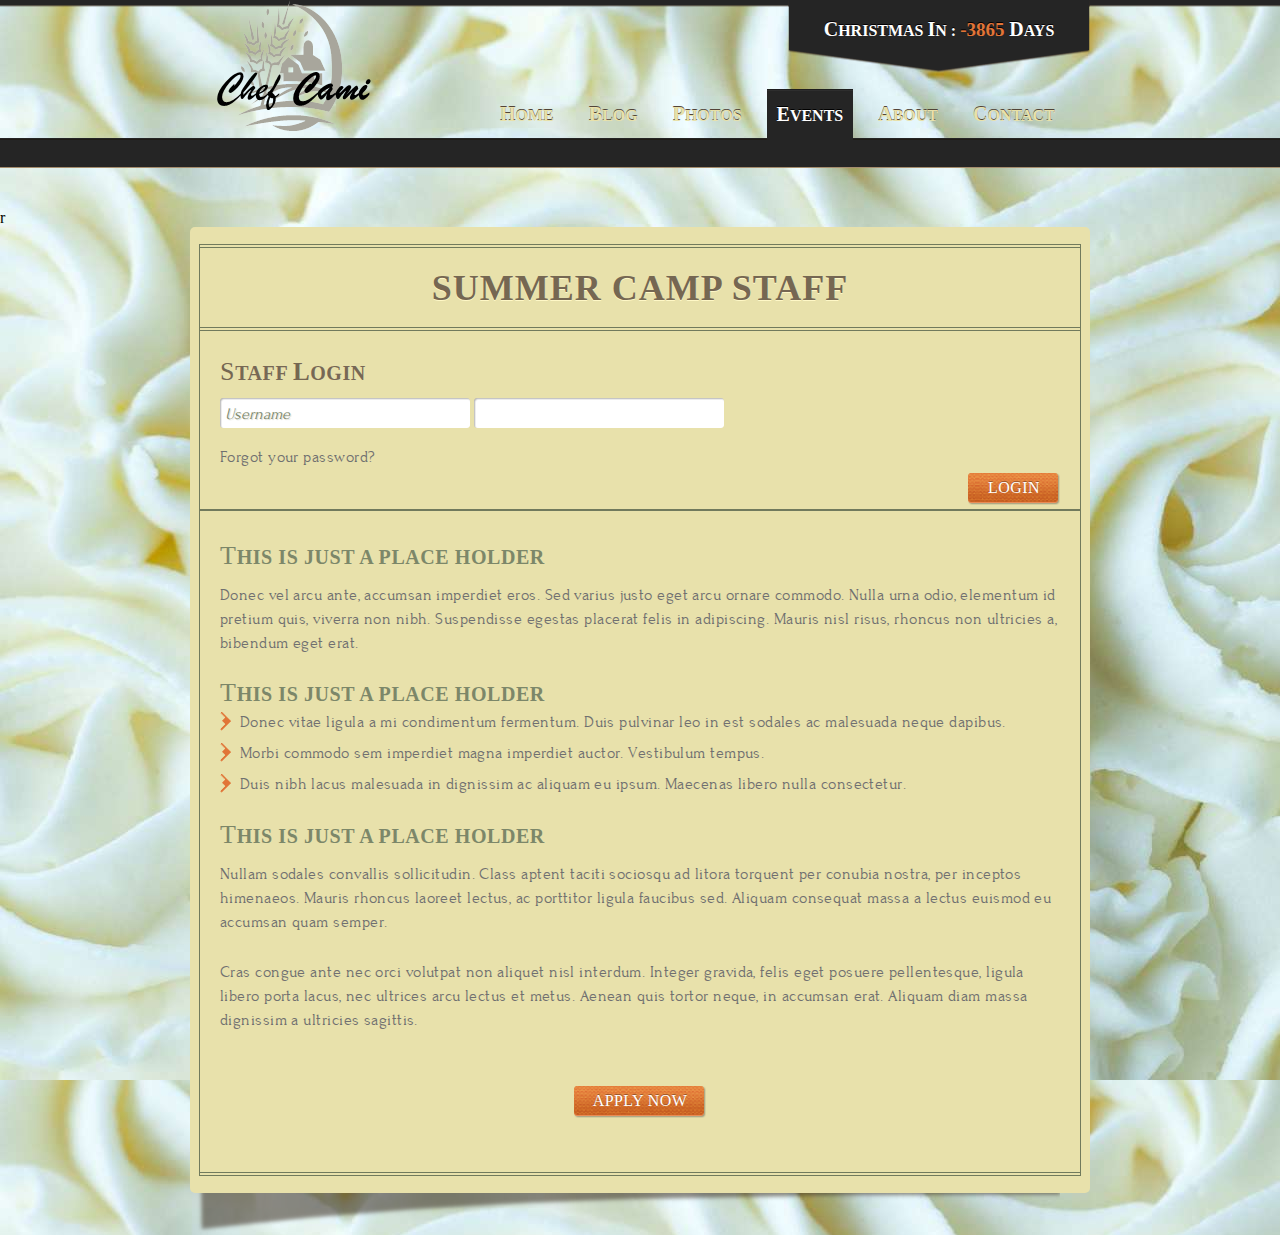
<file: staff.html>
<!DOCTYPE html>
<!-- Website template by freewebsitetemplates.com -->
<html>
<head>
	<meta charset="UTF-8">
	<title>Chef Cami's</title>
	<link rel="stylesheet" href="css/style.css" type="text/css">
</head>
<body>
	<div class="header">
		<div>
			<a href="index.html" id="logo"><img src="images/logo.png" alt="logo"></a>
			<ul>
				<li>
					<a href="index.html"><span>H</span>ome</a>
				</li>
				<li>
					<a href="blog.html"><span>B</span>log</a>
				</li>
				<li>
					<a href="programs.html"><span>P</span>hotos</a>
				</li>
				<li class="selected">
					<a href="staff.html"><span>E</span>vents</a>
				</li>
				<li>
					<a href="about.html"><span>A</span>bout</a>
				</li>
				<li>
					<a href="contact.html"><span>C</span>ontact</a>
				</li>
			</ul>
			<div>
				<p>
					<!--
					<span>N</span>ext <span>D</span>inner <span>I</span>n: <span><span>
					-->
					<span>C</span>hristmas <span>I</span>n : <span><span>
					
<script type="text/javascript">

today = new Date();

BigDay = new Date("December 25, 2015");
msPerDay = 24 * 60 * 60 * 1000 ;
timeLeft = (BigDay.getTime() - today.getTime());
e_daysLeft = timeLeft / msPerDay;
daysLeft = Math.floor(e_daysLeft);
e_hrsLeft = (e_daysLeft - daysLeft)*24;
hrsLeft = Math.floor(e_hrsLeft);
minsLeft = Math.floor((e_hrsLeft - hrsLeft)*60);
document.write(+ daysLeft);

</script>

					</span></span> <span>D</span>ays
				</p>
			</div>
		</div>
	</div>r
	<div class="body">
		<div>
			<div>
				<div>
					<div class="staff">
						<h2>SUMMER CAMP STAFF</h2>
						<div class="first">
							<h3><span>S</span>taff <span>L</span>ogin</h3>
							<form action="index.html">
								<input type="text" value="Username" onblur="this.value=!this.value?'Username':this.value;" onfocus="this.select()" onclick="this.value='';">
								<input type="password" value="">
								<a href="#">Forgot your password?</a>
								<input type="submit" id="submit" value="Login">
							</form>
						</div>
						<div>
							<h3>This is just a place holder</h3>
							<p>
								Donec vel arcu ante, accumsan imperdiet eros. Sed varius justo eget arcu ornare commodo. Nulla urna odio, elementum id pretium quis, viverra non nibh. Suspendisse egestas placerat felis in adipiscing. Mauris nisl risus, rhoncus non ultricies a, bibendum eget erat.
							</p>
							<h3>This is just a place holder</h3>
							<ul>
								<li>
									<p>
										Donec vitae ligula a mi condimentum fermentum. Duis pulvinar leo in est sodales ac malesuada neque dapibus.
									</p>
								</li>
								<li>
									<p>
										Morbi commodo sem imperdiet magna imperdiet auctor. Vestibulum tempus.
									</p>
								</li>
								<li>
									<p>
										Duis nibh lacus malesuada in dignissim ac aliquam eu ipsum. Maecenas libero nulla consectetur.
									</p>
								</li>
							</ul>
							<h3>This is just a place holder</h3>
							<p>
								Nullam sodales convallis sollicitudin. Class aptent taciti sociosqu ad litora torquent per conubia nostra, per inceptos himenaeos. Mauris rhoncus laoreet lectus, ac porttitor ligula faucibus sed. Aliquam consequat massa a lectus euismod eu accumsan quam semper.
							</p>
							<p>
								Cras congue ante nec orci volutpat non aliquet nisl interdum. Integer gravida, felis eget posuere pellentesque, ligula libero porta lacus, nec ultrices arcu lectus et metus. Aenean quis tortor neque, in accumsan erat. Aliquam diam massa dignissim a ultricies sagittis.
							</p>
							<a href="application.html">Apply Now</a>
						</div>
					</div>
				</div>
			</div>
		</div>
	</div>
</body>
</html>
</file>
<file: css/style.css>
/* Website template by freewebsitetemplates.com */
/*------------------------- Layout styles ------------------------*/

body {
	background:url(../images/bg-body.jpg);
	margin:0;
	font-family: TimesNewRoman, "Times New Roman", Times, Baskerville, Georgia, serif;
}
p a {
	color:#707070!important;
}
p a:hover {
	color:#525252!important;
}
/*------------------------- Layout styles ------------------------*/
@font-face {
	font-family: 'forumregular';
	src: url('../fonts/forum-regular-webfont.eot');
	src: url('../fonts/forum-regular-webfont.eot?#iefix') format('embedded-opentype'), url('../fonts/forum-regular-webfont.woff') format('woff'), url('../fonts/forum-regular-webfont.ttf') format('truetype'), url('../fonts/forum-regular-webfont.svg#forumregular') format('svg');
	font-weight: normal;
	font-style: normal;
}
/*------------------------- Header ------------------------*/
.header {
	background:url(../images/bg-header.png) repeat-x;
	height:168px;
	margin:0 0 41px;
}
.header div a {
	outline:none;
}
.header div {
	margin:0 auto;
	padding:0 30px;
	position:relative;
	width:900px;
}
.header div a#logo {
	display:block;
	float:left;
	height:103px;
	margin:0 28px 0 0;
	width:272px;
}
.header div a#logo img {
	border:0;
}
.header div ul {
	list-style:none;
	margin:0;
	overflow:hidden;
	padding:89px 0 0;
}
.header div ul li:first-child {
	margin:0;
}
.header div ul li.selected {
	background:url(../images/border-horizontal.gif) repeat-x left top #252525;
}
.header div ul li {
	float:left;
	height:51px;
	margin:0 0 0 15px;
	padding:0 10px;
	text-align:center;
}
.header div ul li.selected a {
	color:#fff;
	text-shadow:0 -1px 0 #010101;
}
.header div ul li a {
	color:#e8e1aa;
	display:block;
	font-size:16px;
	font-weight:700;
	line-height:50px;
	text-decoration:none;
	text-shadow:0 -1px 0 #524437;
	text-transform:uppercase;
}
.header div ul li a:hover {
	color:#fff;
}
.header div div {
	background:url(../images/interface.png) no-repeat -10px -606px;
	height:73px;
	padding:0;
	position:absolute;
	right:30px;
	text-align:center;
	top:0;
	width:302px;
}
.header div div p {
	color:#fff;
	display:block;
	font-size:16px;
	font-weight:700;
	margin:18px 0 0;
	text-shadow:0 -1px 0 #030002;
	text-transform:uppercase;
}
.header div ul li a span {
	font-size:20px;
}
.header div div p > span {
	font-size:20px;
	display: inline;
}
.header div div p > span > span {
	color:#E17537;
	display:inline;
	font-size:19px;
	margin:0;
	width:auto;
	padding:0;
 *margin-right:4px; /* Needed for IE7 */
}
/*------------------------- Body ------------------------*/
.body div {
	background:url(../images/shadow.png) no-repeat left bottom;
	border:0;
	margin:0 auto;
	padding:0 30px 42px;
	width:900px;
}
.body div a {
	outline:none;
}
.body div div.featured {
	background:url(../images/shadow.png) no-repeat left bottom;
	border-radius:0 0 0 0!important;
	overflow:hidden;
	padding:0 0 42px!important;
	width:auto;
}
.body div div.featured img {
	border:2px solid #a1ad7f;
	float:left;
	margin-left: 40px;
	margin-top: 30px;
}
.body div div.featured div {
	background:url(../images/frame1.gif) no-repeat center 12px #757e63;
	border:0 none!important;
	border-radius:0 0 0 0!important;
	float:left;
	height:379px;
	padding:0!important;
	text-align:center;
	width:300px;
}
.body div div.featured div div {
	background:url(../images/frame2.gif) no-repeat center 349px;
	width:auto!important;
}
.body div div.featured div div h3 {
	background:url(../images/interface.png) no-repeat -1px -680px;
	border:0 none;
	color:#534a39;
	font-size:16px;
	height:52px;
	line-height:42px;
	margin:24px auto 25px;
	width:281px;
	text-indent: 40px;
}
.body div div.featured div div h3 span {
	font-size:20px;
}
.body div div.featured div div p {
	border:0!important;
	color:#fff!important;
	line-height:24px!important;
	padding:0 30px!important;
	text-align:justify!important;
	font-family: 'forumregular';
	letter-spacing:0.028em;
	font-weight:normal;
	font-size:18px
}
.body div div.featured div div a {
	background:url(../images/interface.png) no-repeat -10px -855px;
	color:#fff;
	display:block;
	float:none;
	font-size:14px;
	font-weight:normal;
	height:41px;
	line-height:42px;
	margin:68px auto 0;
	padding:0;
	text-decoration:none;
	text-shadow:0 -1px 0 #27221c;
	width:160px;
	letter-spacing:0.075em;
}
.body div div.featured div div a:hover {
	background:url(../images/interface.png) no-repeat -266px -751px;
	color:#fff!important;
}
.body div div {
	background:none;
	background-color:#e8e1ab;
	border-radius:5px;
	float:none!important;
	overflow:hidden;
	padding:17px 0!important;
}
.body div div div {
	background:none;
	border:1px solid #717a5d;
	border-radius:0;
	padding:0!important;
	width:880px;
}
.body div div div div {
	border-style:solid none;
	margin:2px 0;
}
.body div div div div div.section {
	border:0;
	float:left;
	margin:0;
	padding:0!important;
	width:588px;
	border-color: #717A5D;
	border-style: none solid none none;
	border-width: 1px;
}
.body div div div div div.section h2 {
	border-color:#717a5d;
	border-width:1px;
	color:#756752;
	font-size:30px!important;
	height:73px;
	line-height:77px;
	margin:2px auto;
	text-align:center;
	text-shadow:0 1px 0 #fff7c6;
	border-color: #717A5D;
	border-style: none none solid;
	border-width: 1px;
	padding:2px 0 0 !important;
}
.body div div div div div.section p {
	border-color:#6d765b;
	border-style:solid none none;
	border-width:1px;
	color:#6d765b;
	line-height:24px;
	margin:2px 0 0;
	padding:24px 15px 0;
	text-align:justify;
	font-family: 'forumregular';
	font-size:20px;
	letter-spacing:0.028em;
	color:#707070;
}
.body div div div div.section > p {
	font-size:20px;
}
.body div div div div div.section p a {
	color:#707070;
	display:inline;
	float:none;
	font-size:20px;
	font-weight:normal;
	margin:0;
	text-decoration:underline;
	font-family: 'forumregular';
}
.body div div div div div.section ul {
	float:left;
	list-style:none;
	margin:25px 0 28px;
	padding:0 0 0 15px;
	width:250px;
}
.body div div div div div.section ul.last {
	padding:0 0 0 15px;
	margin: 25px 0 0 44px;
}
.body div div div div div.section ul li {
	background:url(../images/interface.png) no-repeat -362px 2px;
	border-style:none;
	margin:11px 0 0;
	padding:0 0 0 20px;
}
.body div div div div div.section ul li p {
	color:#707070;
	display:inline;
	float:none;
	font-size:16px;
	letter-spacing:0.028em;
	line-height:24px;
	text-decoration:none;
	font-family: 'forumregular';
	border:0;
	margin:0;
	padding:0;
}
.body div div div div div {
	margin: 0;
	width: 290px;
	float:left!important;
	border:0;
}
.body div div div h3 {
	color:#756555;
	font-size:14px;
	margin:0;
	padding:9px 0 5px 17px;
	text-align:left;
	line-height:24px;
	font-weight:normal;
	padding-left: 17px;
	letter-spacing:0.028em;
	border-color: #717A5D;
	border-style: none none solid;
	border-width: 1px;
}
.body div div div ul {
	list-style:none;
	margin:0;
	padding:0;
}
.body div div div ul li:first-child {
	margin:2px 0 0;
}
.body div div div ul li {
	border-color:#717a5d;
	border-style:solid none none;
	border-width:1px;
	overflow:hidden;
}
.body div div div ul li.last {
	border-color:#717a5d;
	border-style:solid none;
	border-width:1px;
}
.body div div div ul li div {
	background:none;
	width:290px!important;
}
.body div div div ul li div span {
	color:#717A5D;
	display:block;
	font-size:16px;
	font-weight:400;
	margin:12px 0 0 17px;
	font-family: 'forumregular';
}
.body div div div ul li div:first-child p {
	border:0 none!important;
	color:#707070;
	font-size:16px!important;
	letter-spacing:0.028em;
	line-height:24px;
	margin:2px 0 20px;
	padding:6px 20px 0!important;
	font-family: 'forumregular';
}
.body div div div a {
	color:#756752;
	display:block;
	float:right;
	font-size:16px;
	margin:0 10px 0 0;
	line-height:24px;
	letter-spacing:0.028em;
	padding:9px 0 0;
	text-decoration:none;
	font-family: 'forumregular';
}
.body div div div a:hover {
	color:#756752!important;
}
.body div div div div.about, .body div div div div.programs, .body div div div div.competition, .body div div div div.activities, .body div div div div.application, .body div div div div.staff, .body div div div div.register, .body div div div div.staff, .body div div div div.blog, .body div div div div.events {
	border-bottom: 0 none;
	margin: 2px 0 0;
	padding: 0 0 2px !important;
	width: auto;
}
.body div div div div.about {
	border:0;
}
.body div div div div.about div:first-child {
	border-style:solid none none;
	padding:0!important;
	width:auto;
}
.body div div div div.section h2 {
	margin:2px 0;
	padding-bottom:3px;
	width:589px!important;
}
.body div div div div.about div:first-child h2, .body div div div div.programs h2, .body div div div div.competition h2, .body div div div div.activities h2, .body div div div div.application h2, .body div div div div.staff h2, .body div div div div.register h2, .body div div div div.blog h2, .body div div div div.events h2, .body div div div div div.section h2, .body div.contact div div div.contact h2 {
	color:#756752;
	text-transform:uppercase;
	font-size:36px;
	letter-spacing:0.028em;
	font-weight:bold;
	text-shadow:0 1px 0 #fff8c7;
	text-align:center;
	border-color: #717A5D;
	border-style: none none solid;
	border-width: 1px;
	padding:19px 0 18px;
	margin:0 0 2px !important;
}
.body div div div div.about div:first-child div {
	border-style:solid none solid;
	padding:32px 50px 0!important;
	width:auto;
	border-width: 1px;
	font-family: 'forumregular';
	font-size:16px;
	line-height:24px;
	border-color: #717A5D;
}
.body div div div div.about div:first-child p {
	border:0 none;
	color:#707070;
	font-size:16px;
	letter-spacing:1px;
	line-height:24px;
	margin:4px 0 25px;
	padding:0;
	font-family: 'forumregular';
}
.body div div div div.about div:first-child p a {
	color: #E17439;
	display: inline;
	float: none;
	font-weight: 400;
	margin: 0;
	padding: 0;
	text-decoration: underline;
}
.body div div div div.about div {
	border-style:none none solid;
	padding:32px 30px!important;
	width:820px;
	border-width:1px;
	border-color: #717A5D;
}
.body div div div div.about div:first-child img {
	margin-bottom:27px;
}
.body div div div div.about div div:first-child {
	border:0!important;

}
.body div div div div.about div div {
	border:0;
	padding:0!important;
}
.body div div div div.about div div p {
	border:0 none;
	color:#707070;
	font-size:16px;
	letter-spacing:1px;
	line-height:24px;
	margin:5px 0 24px;
	padding:0;
	font-family: 'forumregular';
}
.body div div div div.about div div p a {
	font-weight:400;
	text-decoration:underline;
	display:inline;
	margin:0;
	padding:0;
	float:none;
}
.body div div div div.programs div.first, .body div div div div.competition div.first, .body div div div div.activities div.first, .body div div div div.staff div.first {
	border-style:solid solid solid none;
	width:840px;
}
.body div div div div.programs div, .body div div div div.competition div, .body div div div div.activities div, .body div div div div.staff div, .body div div div div.blog div, .body div div div div.events div {
	border-style:solid none;
	border-width:1px;
	min-height:100%;
	padding:33px 20px 0!important;
	width:840px;
	border-color:#717a5d;
}
.body div div div div.competition div h3.title {
	margin:48px 0 0;
}
.body div div div div.programs div.first ul, .body div div div div.competition div.first ul, .body div div div div.activities div.first ul {
	list-style:none;
	margin:0;
	padding:0;
	width:252px;
}
.body div div div div.programs div.first ul li, .body div div div div.competition div.first ul li, .body div div div div.activities div.first ul li {
	background:none;
	margin:0;
	padding:0;
	width:auto;
	border:0;
}
.body div div div div.programs div.first ul li.selected a {
	color:#fff!important;
}
.body div div div div.programs div.first ul li.selected a:hover {
	color:#fff!important;
}
.body div div div div.programs div.first ul li a {
	font-family: TimesNewRoman, "Times New Roman", Times, Baskerville, Georgia, serif;
	font-size:18px!important;
	line-height:24px;
}
.body div div div div.programs div.first ul li a:hover, .body div div div div.activities div.first ul li a:hover, .body div div div div.competition div.first ul li a:hover {
	color:#e9e1ac!important;
	text-decoration:none;
}
.body div div div div.programs div.first ul li.selected a, .body div div div div.competition div.first ul li.selected a, .body div div div div.activities div.first ul li.selected a {
	background:url(../images/interface.png) no-repeat -10px -803px!important;
	height:42px;
	text-shadow:0 -1px 0 #99562e;
	width:252px;
}
.body div div div div.programs div.first ul li.selected a:hover, .body div div div div.competition div.first ul li.selected a:hover, .body div div div div.activities div.first ul li.selected a:hover {
	color:#fff;
}
.body div div div div.programs div.first ul li a, .body div div div div.competition div.first ul li a, .body div div div div.activities div.first ul li a {
	background:url(../images/interface.png) no-repeat -10px -751px!important;
	color:#fff;
	display:block;
	font-size:21px;
	font-weight:700;
	height:42px;
	line-height:36px;
	margin:0 0 18px;
	padding:0;
	text-align:center;
	text-shadow:0 -1px 0 #424242;
	width:252px;
}
.body div div div div.programs div h3, .body div div div div.competition div h3, .body div div div div.activities div h3, .body div div div div.staff div h3 {
	border:0 none;
	font-size:21px;
	margin:0;
	padding:0;
}
.body div div div div.programs div p, .body div div div div.competition div p, .body div div div div.activities div p, .body div div div div.staff div p, .body div div div div.blog div p, .body div div div div.events div p {
	border:0;
	font-size:16px;
	margin:4px 0 24px;
	padding:0;
	line-height:24px;
	letter-spacing:0.028em;
	font-family: 'forumregular';
	color:#707070;
}
.body div div div div.programs div p a, .body div div div div.competition div p a, .body div div div div.activities div p a {
	display: inline;
	float: none;
	margin: 0;
	padding: 0;
	text-decoration: underline;
}
.body div div div div.competition div.first ul {
	width:252px;
}
.body div div div div.competition div ul {
	margin:5px 0 12px;
	overflow:hidden;
	padding:0;
	width: auto;
}
.body div div div div.competition div ul li {
	background:url(../images/interface.png) no-repeat -362px 2px;
	float:left;
	margin:0 0 11px;
	padding:0 0 0 20px;
	width:255px;
	border:0;
}
.body div div div div.competition div ul li p {
	margin:0;
	padding: 0 14px 0 0;
}
.body div div div div.competition div ul li a {
	background:none;
	margin:0;
	padding:0;
	width:auto;
	font-family: TimesNewRoman, "Times New Roman", Times, Baskerville, Georgia, serif;
	font-size: 18px !important;
}
.body div div div div.competition div.first ul li {
	background:none;
}
.body div div div div.competition div.first ul li.selected a:hover {
	color:#fff!important;
}
.body div div div div.activities div.first ul li.selected a:hover {
	color:#fff!important;
}
.body div div div div.activities div ul {
	margin:0;
	padding: 14px 0 0;
}
.body div div div div.activities div ul li {
	border:0;
	background:url(../images/interface.png) no-repeat -362px 9px;
	padding:0 0 0 20px;
}
.body div div div div.activities div.first ul li a {
	font-family: TimesNewRoman, "Times New Roman", Times, Baskerville, Georgia, serif;
	font-size: 18px !important;
}
.body div div div div.activities div p {
	margin: 6px 0 0;
}
.body div div div div.activities div ul li a {
	margin:0;
	padding:0;
}
.body div div div div.application form, .body div div div div.register form {
	border-color:#717A5D;
	border-style:solid none;
	border-width:1px;
	margin:0;
	overflow:hidden;
	padding:24px 20px 40px;
	width:840px;
}
.body div div div div.register form textarea#address {
	background:url(../images/interface.png) no-repeat -10px -517px;
	border:0;
	color:#776855;
	font-size:14px;
	height:65px;
	margin:0 0 1px;
	overflow:auto;
	padding:7px 5px;
	width:415px;
	resize:none;
	font-family:Arial, Helvetica, sans-serif;
	font-size:14px;
}
.body div div div div.register form div {
	width:auto;
}
.body div div div div.application form div:first-child {
	margin-bottom:52px;
	width:435px!important;
}
.body div div div div.application form div:first-child td {
	color:#776855;
	font-size:17px;
	font-weight:700;
	height:auto;
	margin:0 10px 0 0;
	text-transform:uppercase;
	width:auto;
}
.body div div div div.application form div:first-child td, .body div div div div.register form div:first-child td, .body div div div div.contact form td {
	padding:0 0 15px;
	vertical-align:top;
}
.body div div div div.application form div:first-child label {
	color:#776855;
	display:inline-block;
	font-size:17px;
	font-weight:700;
	text-transform:uppercase;
	width:135px;
	line-height: 30px;
}
.body div div div div.register form div:first-child label {
	color:#776855;
	display:inline-block;
	font-size:16px;
	font-weight:700;
	text-transform:uppercase;
	letter-spacing:0.028em;
	width:229px;
	line-height: 31px;
}
.body div div div div.register form div:first-child label.age {
	margin:0 0 0 -140px;
	width:auto;
}
.body div div div div.application form div:first-child input {
	background:url(../images/interface.png) no-repeat -10px -946px;
	border:0;
	color:#776855;
	font-size:14px;
	padding:7px 5px;
	width:250px;
	font-family:Arial, Helvetica, sans-serif;
	font-size:14px;
}
.body div div div div.register form div:first-child input, .body div div div div.contact form input {
	background:url(../images/interface.png) no-repeat -10px -1026px;
	border:0;
	color:#776855;
	font-size:14px;
	padding:7px 5px;
	width:410px;
	font-family:Arial, Helvetica, sans-serif;
	font-size:14px;
}
.body div div div div.register form div:first-child input#duration, .body div div div div.register form div:first-child input#num-of-children, .body div div div div.register form div:first-child input#name-of-child {
	background:url(../images/interface.png) no-repeat -10px -986px;
	width:260px;
}
.body div div div div.register form div:first-child input#age {
	background:url(../images/interface.png) no-repeat -301px -690px;
	float:left;
	margin:0 0 0 -84px;
	padding:7px 5px;
	width:60px;
}
.body div div div div.application form div:first-child input#gender1 {
	background:none;
	color:#776855;
	font-size:17px;
	font-weight:700;
	height:auto;
	margin:0 10px 0 0;
	text-transform:uppercase;
	width:auto;
}
.body div div div div.register form div:first-child a img {
	border:0;
}
.body div div div div.register form div input#submit {
	background:url(../images/interface.png) no-repeat -276px -404px;
	cursor:pointer;
	float:right;
	height:32px;
	margin:0 0 65px;
	padding:0 0 3px;
	width:132px;
	text-shadow:0 -1px 0 #99562e;
	font-size:16px;
	line-height:24px;
	text-transform:uppercase;
	color:#fff;
	font-family:inherit;
	letter-spacing:0.028em;
}
.body div div div div.register form div input#submit:hover {
	background:url(../images/interface.png) no-repeat -276px -457px;
}
.body div div div div.application form div:first-child input#gender2 {
	background:none;
	color:#776855;
	font-size:17px;
	font-weight:700;
	height:auto;
	margin:0 10px 0 20px;
	text-transform:uppercase;
	width:auto;
}
.body div div div div.application form div {
	border:0;
	float:left;
	width:405px;
}
.body div div div div.application form div td {
	padding:0 0 12px;
}
.body div div div div.application form div label {
	color:#776855;
	display:inline-block;
	font-size:17px;
	font-weight:700;
	text-transform:uppercase;
	width:130px;
}
.body div div div div.application form input#application-submit {
	background:url(../images/interface.png) no-repeat -189px -859px;
	border:0 none;
	clear:both;
	cursor:pointer;
	display:block;
	height:32px;
	margin:0 auto;
	width:222px;
	text-align: center;
	text-shadow: 0 -1px 0 #99562E;
	text-transform: uppercase;
	color:#fff;
	font-family: TimesNewRoman, "Times New Roman", Times, Baskerville, Georgia, serif;
	font-size:16px;
	line-height:24px;
	padding:0 0 3px;
}
.body div div div div.application form input#application-submit:hover {
	background:url(../images/interface.png) no-repeat -215px -1066px;
}
.body div div div div.application textarea#address {
	background:url(../images/interface.png) no-repeat -10px -404px;
	border:0;
	color:#776855;
	font-size:14px;
	height:89px;
	overflow:auto;
	padding:7px 5px;
	width:250px;
	resize:none;
	font-family:Arial, Helvetica, sans-serif;
	font-size:14px;
}
.body div div div div.application form div input {
	background:url(../images/interface.png) no-repeat -10px -946px;
	border:0;
	padding:7px 5px;
	width:250px;
	font-family:Arial, Helvetica, sans-serif;
	font-size:14px;
	color: #776855;
}
.body div.applications {
	margin-bottom:335px;
}
.body div.register {
	margin-bottom:195px;
}
.body div.register div h2, .events h2 {
	color:#756752;
	text-transform:uppercase;
	font-size:36px!important;
	letter-spacing:0.028em;
	font-weight:bold;
	text-shadow:0 1px 0 #fff8c7;
	text-align:center;
	padding:19px 0 18px!important;
	margin-bottom:2px!important;
}
.body div div div div.staff div.first {
	padding:29px 20px 4px !important;
}
.body div div div div.staff div.first h3:first-letter, .body div div div div.staff div.first h3 span {
	font-size:26px;
	color:#756752;
}
.body div div div div.staff div.first h3 {
	border:0;
	color:#776855;
	display:inline-block;
	font-size:20px;
	font-weight:700;
	margin:0;
	padding:0;
	text-transform:uppercase;
}
.body div div div div.staff div.first form {
	margin:13px 0 0;
}
.body div div div div.staff div.first form input:first-child {
	margin:0 0 15px;
}
.body div div div div.staff div.first form input {
	background:url(../images/interface.png) no-repeat -10px -906px;
	border:0;
	color:#7c8668;
	font-size:16px;
	font-style:italic;
	margin:0 0 4px;
	padding:7px 5px;
	text-shadow:1px 1px 1px #d3d7cd;
	width:240px;
	font-family: 'forumregular';
}
.body div div div div.staff div.first form a {
	background: none repeat scroll 0 0 transparent;
	color: #707070;
	float: none;
	font-size: 16px;
	height: auto;
	margin: 0;
	padding: 0;
	text-align: left;
	text-indent: 0;
	text-transform: none;
	line-height:24px;
	letter-spacing:0.028em;
	width: auto;
	font-family: 'forumregular';
	text-shadow:none;
}
.body div div div div.staff div.first form a:hover {
	color:#707070!important;
}
.body div div div div.staff div.first form input#submit {
	background:url(../images/interface.png) no-repeat -333px -603px;
	cursor:pointer;
	float:right;
	height:32px;
	margin:4px 0 0;
	padding:0 0 3px;
	width:92px;
	font-size:16px;
	line-height:24px;
	letter-spacing:0.028em;
	font-family: TimesNewRoman, "Times New Roman", Times, Baskerville, Georgia, serif;
	color:#fff;
	text-transform:uppercase;
	text-shadow:0 -1px 0 #99562e;
	font-style:normal;
}
.body div div div div.staff div.first form input#submit:hover {
	background:url(../images/interface.png) no-repeat -333px -643px;
}
.body div div div div.staff div p {
	margin: 14px 0 26px;
}
.body div div div div.staff div a {
	background:url(../images/interface.png) no-repeat -293px -904px;
	float:none;
	height:29px;
	margin:54px auto;
	width:132px;
	letter-spacing:0.028em;
	font-family: TimesNewRoman, "Times New Roman", Times, Baskerville, Georgia, serif;
	color:#fff;
	text-transform:uppercase;
	text-shadow:0 -1px 0 #99562e;
	font-style:normal;
	text-align:center;
	padding:3px 0 0;
}
.body div div div div.staff div a:hover {
	background:url(../images/interface.png) no-repeat -293px -948px;
	color:#fff!important;
}
.body div div div div.staff div ul {
	margin:4px 0 27px;
	padding:0;
	width:auto;
}
.body div div div div.staff div ul li {
	border:0;
	background:url(../images/interface.png) no-repeat -362px 2px;
	padding:0 0 0 20px;
	margin:0 0 7px;
}
.body div div div div.blog div.first, .body div div div div.events div.first {
	border-style:solid;
	min-height:720px;
	padding:20px 20px 61px!important;
	width:838px;
	border-color: #717A5D;
}
.body div div div div.blog div p, .body div div div div.events div p {
	color:#707070;
	text-align: center;
}
.body div div div div.blog div.first h3 {
	margin-bottom:21px!important;
}
.body div div div div.blog div p {
	margin:5px 0 24px;
}
.body div div div div.blog div p a {
	margin:0;
	padding:0;
	display:inline;
	float:none;
	text-decoration:underline;
}
.body div div div div.events div p a {
	display: inline;
	float: none;
	margin: 0;
	padding: 0;
	text-decoration: underline;
}
.body div div div div.events div p a:hover {
	color:#515151;
}
.body div div div div.blog div.first h3, .body div div div div.events div.first h3 {
	margin: 13px 0 23px;
}
.body div div div div.blog div h3, .body div div div div.events div h3 {
	margin-bottom:30px;
}
.body div div div div.blog div ul, .body div div div div.events div ul {
	margin:0;
	padding:0;
	width:251px;
}
.body div div div div.blog div ul li, .body div div div div.events div ul li {
	background:none;
	border-style:none none solid;
	border-width:1px;
	margin:0;
	padding:0;
}
.body div div div div.blog div ul li div, .body div div div div.events div ul li div {
	border:0;
	min-height:0;
	padding:25px 20px!important;
	width:211px!important;
}
.body div div div div.blog div ul li div h3 {
	margin:4px 0 26px;
}
.body div div div div.blog div ul li div p {
	margin:6px 0 1px!important;
	padding:0!important;
}
.body div div div div.blog div ul li div ul {
	list-style:none;
	padding:0;
	margin:0;
	width:auto;
}
.body div div div div.blog div ul li div ul li {
	border:0;
}
.body div div div div.blog div ul li div ul li a {
	padding:0;
	margin:0;
	float:none;
}
.body div div div div.blog div ul li div ul li a:hover {
	text-decoration:underline;
}
.body div div div div.blog div ul li div span, .body div div div div.events div ul li div span {
	font-size:16px;
	margin: 3px 0 0;
	line-height:24px;
	letter-spacing:0.028em;
	font-family: 'forumregular';
}
.body div div div div.events div ul li p {
	letter-spacing:0;
	margin:6px 0 0 !important;
	padding:0!important;
}
.body div div div div.blog div ul li div a {
	color:#707070;
	display:block;
	margin:0;
	padding:0;
}
.body div div div div.blog.body div div div div.events {
	width:880px;
}
.body div.contact {
	margin-bottom:190px;
}
.body div.contact div.address {
	border-style:solid none;
	border-width:1px;
	float:none!important;
	padding:32px 20px 13px !important;
	width:840px;
	border-color: #717A5D;
}
.body div.contact div.address span {
	color:#776855;
	float:left;
	font-size:17px;
	font-weight:700;
	text-transform:uppercase;
	line-height:24px;
	width:182px;
	margin: 2px 0 0;
}
.body div.contact div.address span > span {
	font-size:21px;
	width:auto;
	line-height:22px;
	float: none;
}
.body div.contact div.address p {
	border:0;
	color:#7c8668;
	float:left;
	font-size:16px;
	font-weight:700;
	margin:5px 0 12px;
	padding:0;
	text-transform:uppercase;
	width:655px;
}
.body div.contact form {
	border-color:#717A5D;
	border-style:none none solid;
	border-width:1px;
	clear:both;
	margin:0 0 2px;
	overflow:hidden;
	padding:0 0 20px;
	width:auto;
}
.body div.contact form table {
	margin:0 20px;
}
.body div.contact h3 {
	border:0 none;
	color:#776855;
	font-size:17px;
	font-weight:700;
	margin:0;
	padding:28px 0 20px;
	text-align:center;
	text-transform:uppercase;
}
.body div.contact h3 span {
	font-size:21px;
}
.body div.contact form label {
	color:#776855;
	display:inline-block;
	font-size:17px;
	font-weight:700;
	text-transform:uppercase;
	width:172px;
	line-height: 30px;
}
.body div.contact form textarea {
	background:url(../images/interface.png) no-repeat -10px -244px;
	border:0;
	color:#776855;
	font-size:14px;
	height:136px;
	overflow:auto;
	padding:7px 5px;
	width:410px;
	resize:none;
	font-family:Arial, Helvetica, sans-serif;
	font-size:14px;
}
.body div.contact form input#submit {
	background:url(../images/interface.png) no-repeat -333px -603px;
	float:right;
	height:32px;
	margin-right:263px;
	padding:0;
	width:92px;
	cursor:pointer;
	font-family: TimesNewRoman, "Times New Roman", Times, Baskerville, Georgia, serif;
	color:#fff;
	text-transform:uppercase;
	text-shadow:0 -1px 0 #99562e;
	font-style:normal;
	text-align:center;
	padding:0 0 3px;
	font-size:16px;
}
.body div.contact form input#submit:hover {
	background:url(../images/interface.png) no-repeat -333px -643px;
}
.body div.contact div div div.contact {
	border-bottom: 0 none;
	margin-bottom: 0;
	width: auto;
}
.body div div.featured div div h3 span, .body div div div div.application form div:first-child label span, .body div div div div.application form div:first-child td span, .body div div div div.register form div:first-child td span, .body div.contact div.address span span, .body div.contact form label span, .body div.contact h3 span, .body div div div div.application form div label span {
	font-size:20px;
}
.body div div div div div.section ul li:first-child, .body div div div div.competition div ul li:first-child, .body div div div div.register form div:first-child a, .body div div div div.staff div ul li p {
	margin:0;
}
.body div div div a:hover, .body div div div div.activities div ul li a:hover, .body div div div div.programs div ul li a:hover, .body div div div div.competition div ul li a:hover {
	color:#E17537;
}
.body div div div div.about div:first-child h3 span, .body div div div div.about div div h3 span, .body div div div div.programs div h3:first-letter, .body div div div div.competition div h3:first-letter, .body div div div div.activities div h3:first-letter, .body div div div div.staff div h3:first-letter, .body div div div div.blog div h3:first-letter, .body div div div div.events div h3:first-letter {
	font-size:27px;
	color:#7c8668;
	font-size:26px;
	line-height:24px;
	letter-spacing:0.028em;
	font-weight:normal;
}
.body div div div div.blog div h3{
	border:0;
	color:#7c8769;
	font-size:20px;
	margin:0;
	padding:0;
	text-align:center;
	text-transform:uppercase;
	font-weight:bold;
	font-family: TimesNewRoman, "Times New Roman", Times, Baskerville, Georgia, serif;
}
.body div div div div.about div:first-child h3, .body div div div div.programs div h3, .body div div div div.competition div h3, .body div div div div.activities div h3, .body div div div div.staff div h3, .body div div div div.activities div h3, .body div div div div.events div h3, .body div div div div.about div div h3 {
	border:0;
	color:#7c8769;
	font-size:20px;
	margin:0;
	padding:0;
	text-align:left;
	text-transform:uppercase;
	font-weight:bold;
	font-family: TimesNewRoman, "Times New Roman", Times, Baskerville, Georgia, serif;
}
.body div div div div.programs div ul li a:first-letter, .body div div div div.competition div ul li a:first-letter, .body div div div div.activities div ul li a:first-letter, .body div div div div.staff div.first h3 span {
	font-size:25px;
}
.body div div div div.blog div, .body div div div div.events div {
	border-width:1px;
	border-style:solid none solid solid;
	padding:0 0 10px!important;
	width:251px;
	border-color: #717A5D;
}
/*------------------------- Footer ------------------------*/
.footer {
	background-color:#252525;
	border-color:#1f1a14;
	border-style:solid none none;
	border-width:1px;
}
.footer div a {
	outline:none;
}
.footer div:first-child {
	margin:0 auto;
	overflow:hidden;
	padding:0 30px 7px;
	width:900px;
}
.footer div:first-child div:first-child {
	background:url(../images/interface.png) no-repeat -10px 0;
	height:234px;
	margin:22px 0 0;
	width:285px;
}
.footer div:first-child div:first-child h3 {
	color:#7B8668;
	font-size:22px;
	margin:35px 0 0 5px;
	letter-spacing:0.075em;
	font-weight:normal;
}
.footer div:first-child div:first-child p {
	color:#e9e1ac;
	font-size:16px;
	font-weight:normal;
	letter-spacing:0.028em;
	line-height:24px;
	margin:25px 0 0 5px;
	padding:0;
	text-align:left;
	width:auto;
	font-family: 'forumregular';
}
.footer div:first-child div:first-child form {
	margin:24px 0 0 5px;
	overflow:hidden;
}
.footer div:first-child div:first-child input:first-child {
	background:url(../images/interface.png) no-repeat -10px -1066px;
	color:#fff;
	cursor:auto;
	font-size:16px;
	font-style:italic;
	height:auto;
	margin:0;
	padding:7px 5px 5px;
	line-height:0;
	text-shadow:0 1px 0 #848973;
	width:190px;
	cursor:text;
	font-family: 'forumregular';
	letter-spacing:0.028em;
	text-transform:capitalize;
}
.footer div:first-child div:first-child input:first-child:hover {
	background:url(../images/interface.png) no-repeat -10px -1066px;
}
.footer div:first-child div:first-child input {
	background:url(../images/interface.png) no-repeat -380px -684px;
	border:0;
	cursor:pointer;
	float:left;
	height:30px;
	margin:0 0 0 10px;
	padding:0;
	width:50px;
	font-size:16px;
	line-height:24px;
	text-transform:uppercase;
	letter-spacing:0.028em;
	text-shadow:0 -1px 0 #99562e;
	color:#fff;
	font-family: TimesNewRoman, "Times New Roman", Times, Baskerville, Georgia, serif;
}
.footer div:first-child div:first-child input:hover {
	background:url(../images/interface.png) no-repeat -380px -717px;
}
.footer div:first-child div {
	float:left;
	margin:0 0 0 45px;
	width:310px;
}
.footer div:first-child div h4 {
	color:#6B755A;
	font-size:18px;
	font-weight:400;
	margin:35px 0 15px;
	text-shadow:0 -1px 0 #141615;
	font-family:Arial, Helvetica, sans-serif;
}
.footer div:first-child div ul {
	list-style:none;
	margin:0;
	padding:0;
}
.footer div:first-child div ul li:first-child {
	background:none;
	padding:0 0 11px;
}
.footer div:first-child div ul li {
	background:url(../images/border-horizontal.gif) repeat-x left top;
	padding:3px 0 11px;
	position:relative;
}
.footer div:first-child div ul li p {
	margin:0;
	padding:0;
	text-align:left;
	width:auto;
}
.footer div:first-child div ul li p a {
	color:#533030;
	font-size:16px;
	letter-spacing:0.028em;
	line-height:24px;
	font-family: 'forumregular';
	text-decoration:none;
}
.footer div:first-child div ul li p a:hover {
	color:#aaaaaa!important;
}
.footer div:first-child div ul li span {
	bottom:10px;
	color:#6B755A;
	font-size:16px;
	font-weight:normal;
	font-family: 'forumregular';
	letter-spacing:0.028em;
	position:absolute;
	line-height:24px;
	right:0;
}
.footer div:first-child div.connect {
	margin-left: 70px;
	width: 130px;
}
.footer div:first-child div.connect a:hover {
	color:#E8E1AB;
}
.footer div:first-child div.connect a {
	color:#828282;
	display:block;
	font-size:14px;
	font-weight:700;
	text-align:center;
	line-height:24px;
	letter-spacing:0.025em;
	text-decoration:none;
	font-family:Arial, Helvetica, sans-serif;
}
.footer div:first-child div.connect a:hover {
	color:#aaaaaa;
}
.footer div:first-child div.connect a.facebook {
	background:url(../images/icons.png) no-repeat 0 -98px;
	height:22px;
	margin:22px 0 0 2px;
	padding-left:40px;
	width:30px;
}
.footer div:first-child div.connect a.facebook:hover {
	background:url(../images/icons.png) no-repeat 0 -123px;
}
.footer div:first-child div.connect a.twitter {
	background:url(../images/icons.png) no-repeat 0 0;
	height:20px;
	margin:45px 0 0 2px;
	padding-left:40px;
	width:30px;
}
.footer div:first-child div.connect a.twitter:hover {
	background:url(../images/icons.png) no-repeat 0 -23px;
}
.footer div:first-child div.connect a.google {
	background:url(../images/icons.png) no-repeat 0 -46px;
	height:23px;
	line-height: 26px;
	margin:34px 0 0 2px;
	padding-left:40px;
	width:30px;
}
.footer div:first-child div.connect a.google:hover {
	background:url(../images/icons.png) no-repeat 0 -72px;
}
.footer div {
	background:url(../images/border-horizontal.gif) repeat-x left top;
}
.footer div p {
	color:#6b7459;
	font-size:16px;
	margin:0 auto;
	letter-spacing:0.028em;
	padding:10px 60px 14px 0;
	text-align:right;
	width:900px;
	font-family: 'forumregular';
}
</file>
